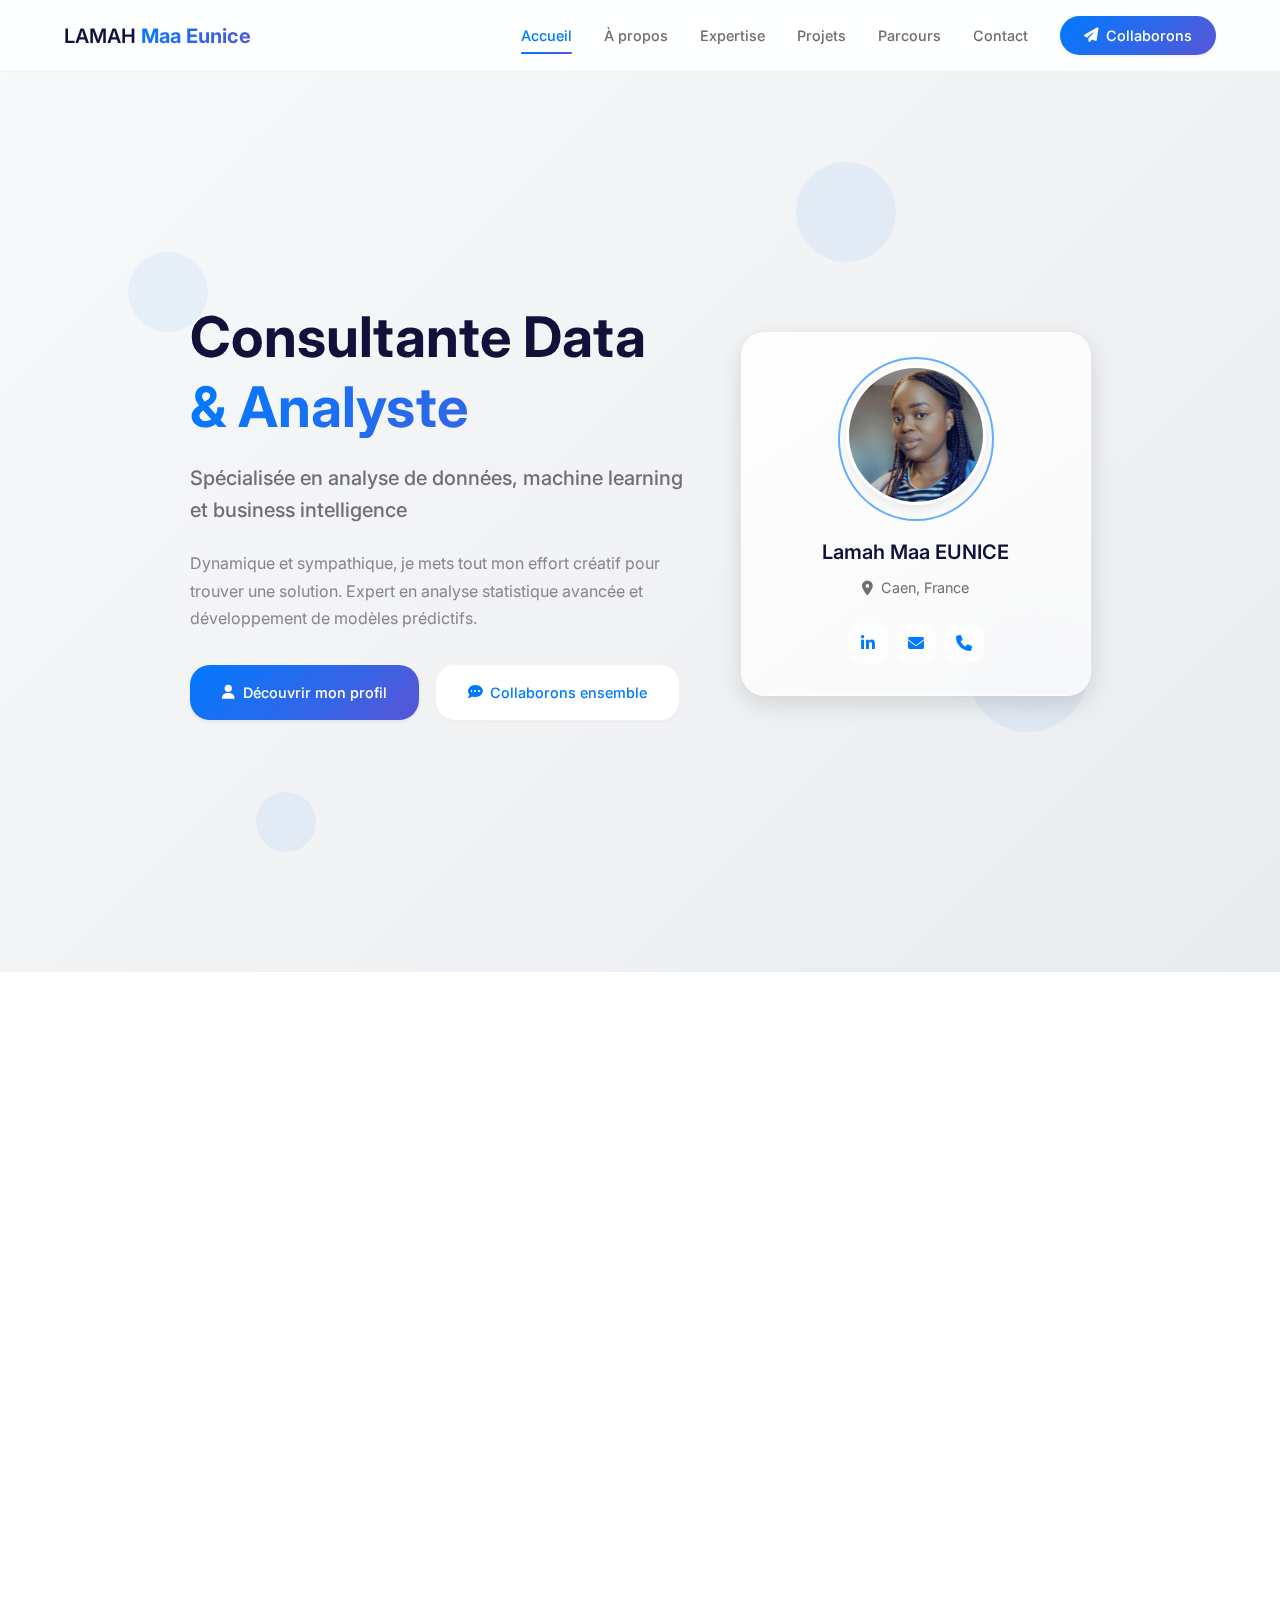
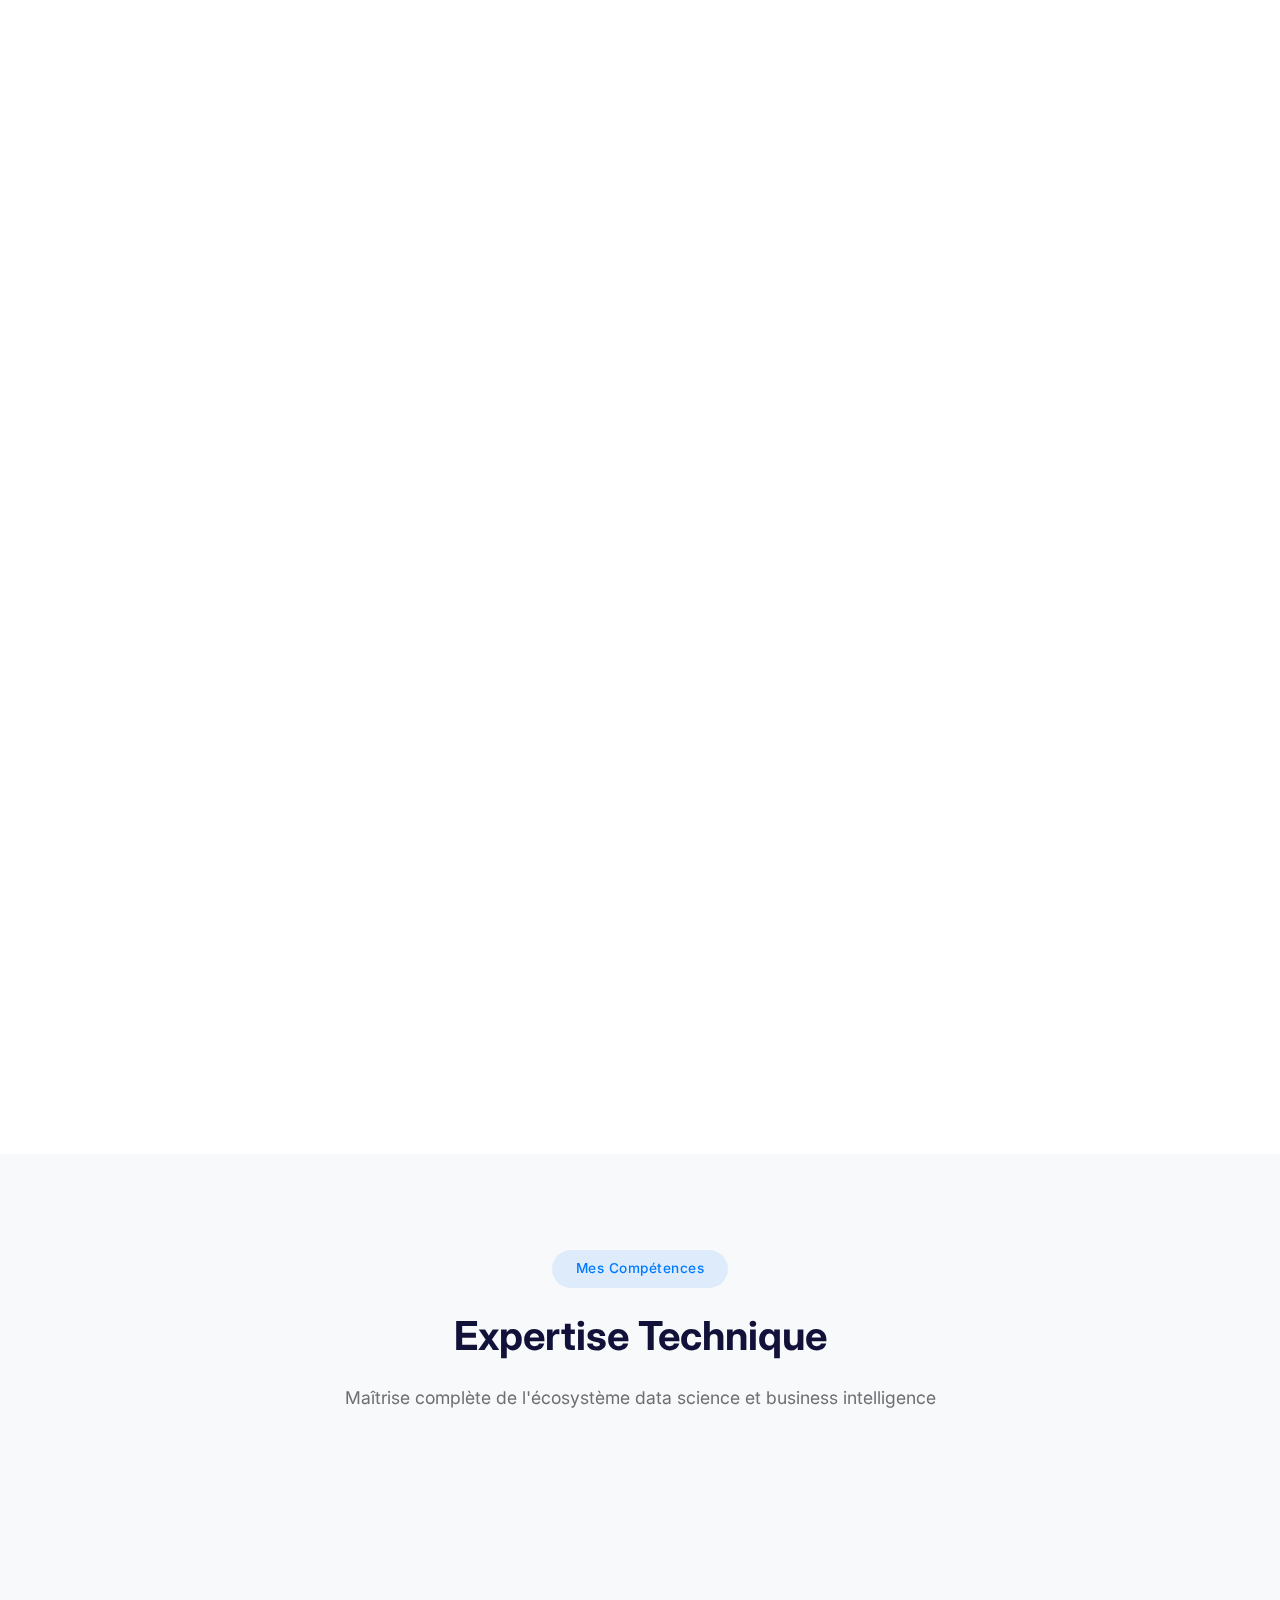
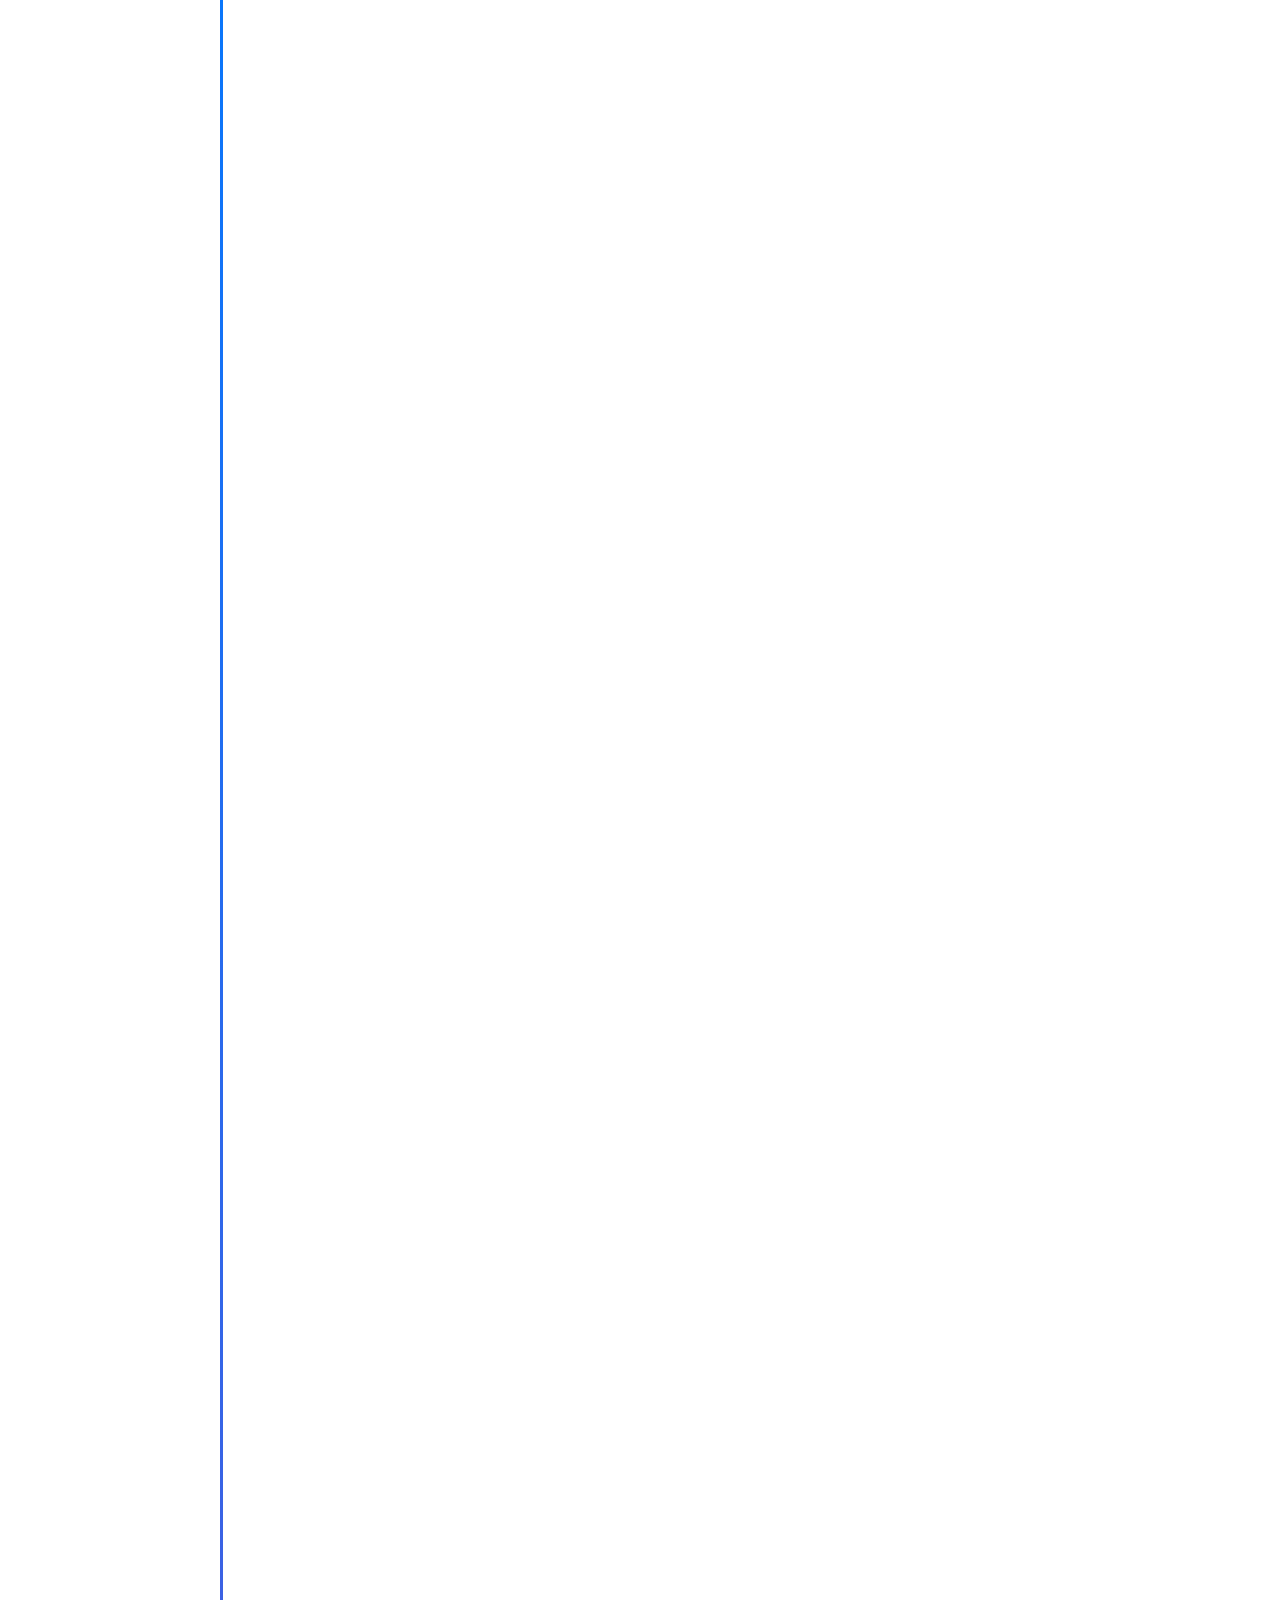
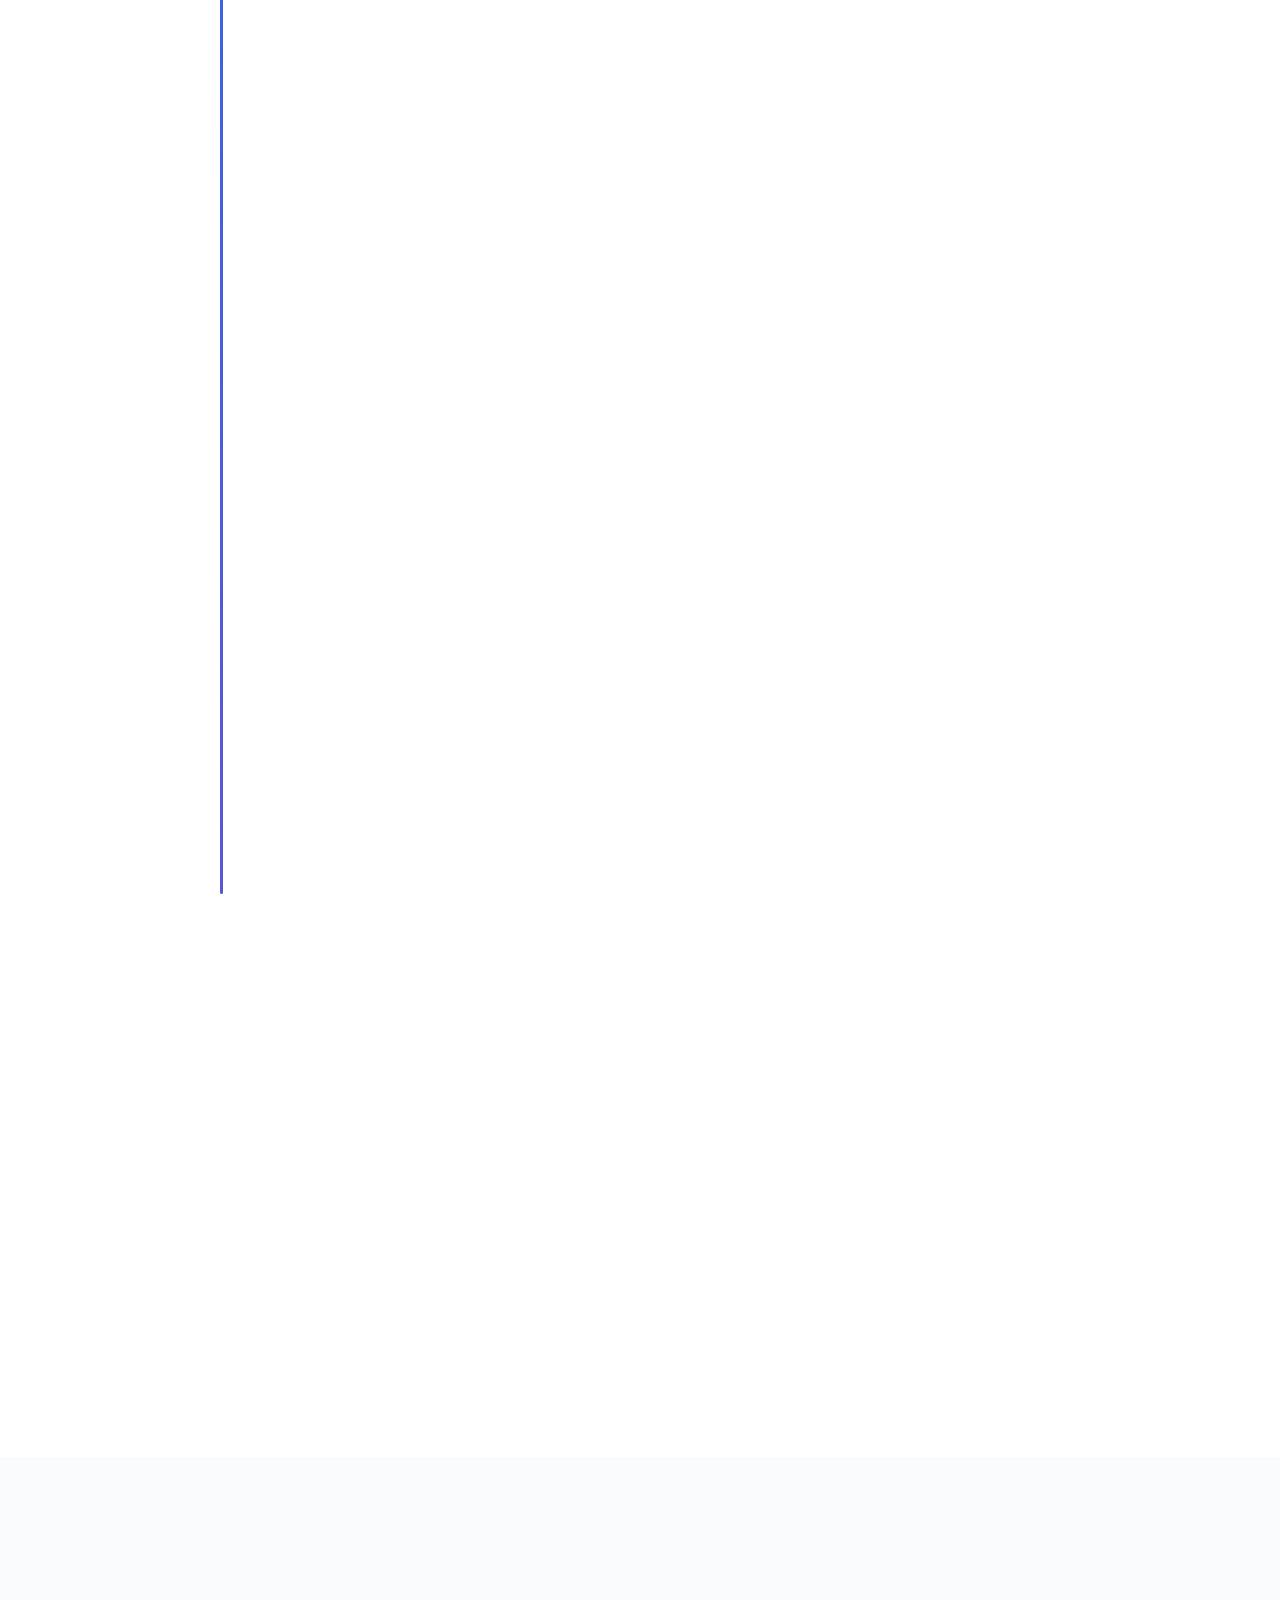
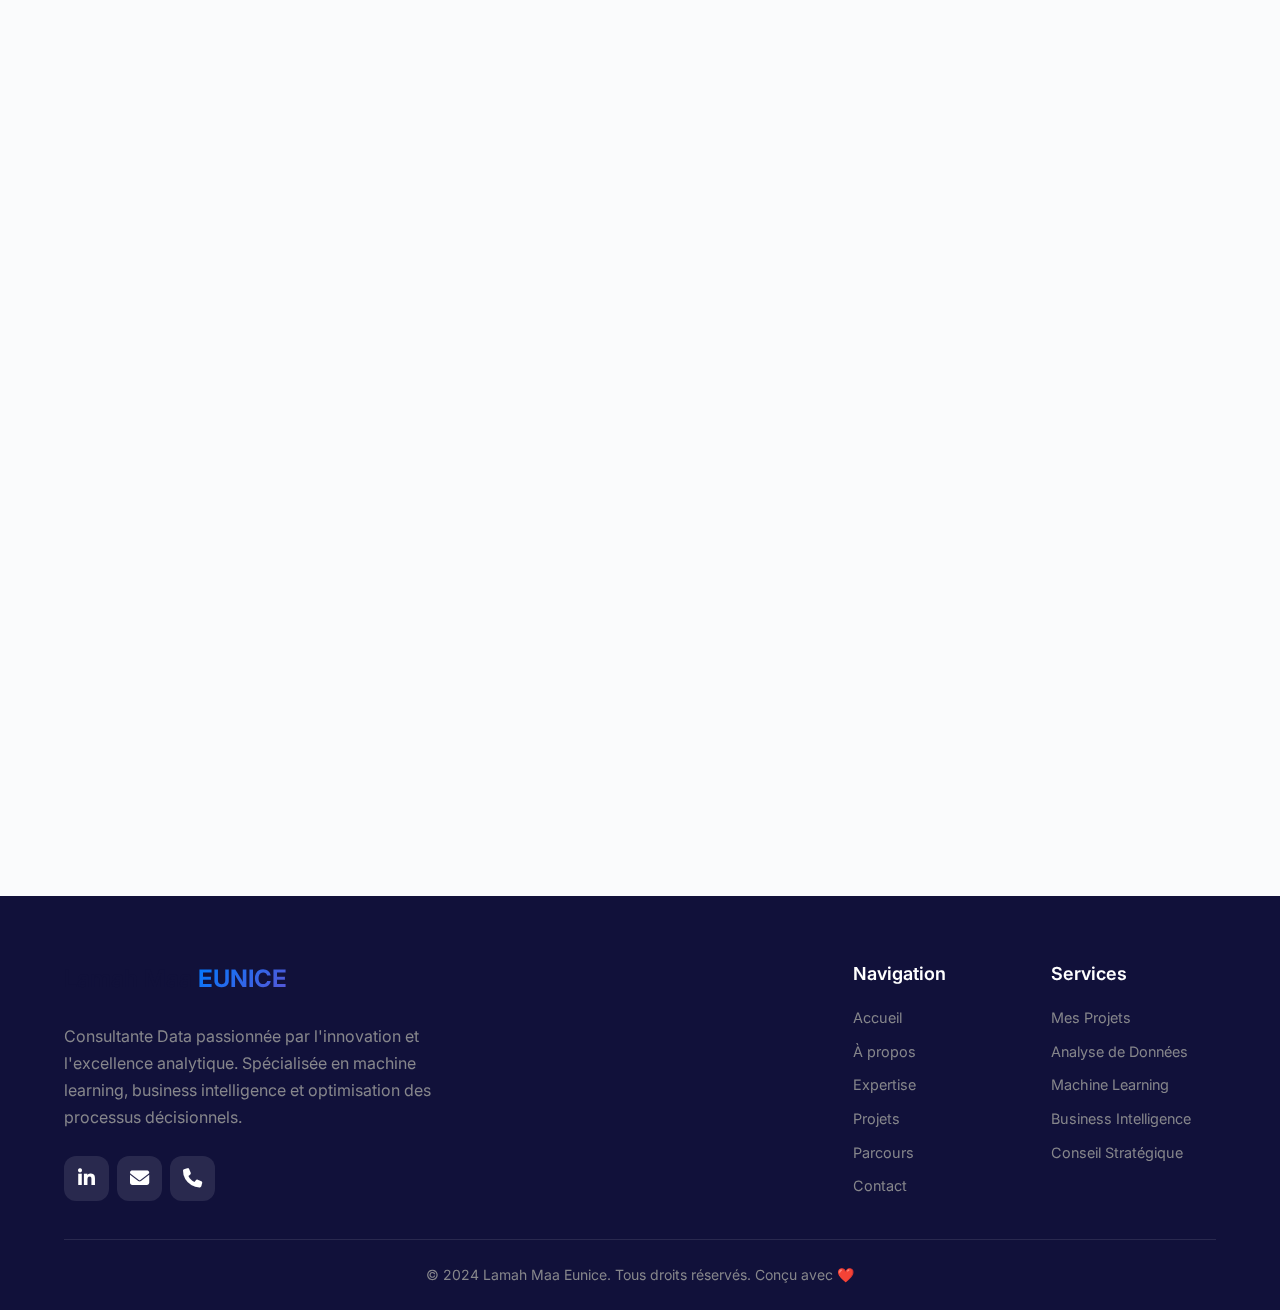
<file: index.html>
<!DOCTYPE html>
<html lang="fr">
<head>
    <meta charset="UTF-8">
    <meta name="viewport" content="width=device-width, initial-scale=1.0">
    <meta name="description" content="Portfolio de Lamah Maa Eunice - Consultante Data spécialisée en analyse de données et machine learning">
    <meta name="keywords" content="Data Science, Machine Learning, Visualisation, Python, R, SQL, Analytics, Portfolio">
    <meta name="author" content="Lamah Maa Eunice">
    
    <!-- Fonts & Icons -->
    <link rel="preconnect" href="https://fonts.googleapis.com">
    <link rel="preconnect" href="https://fonts.gstatic.com" crossorigin>
    <link href="https://fonts.googleapis.com/css2?family=Inter:wght@300;400;500;600;700&display=swap" rel="stylesheet">
    <link rel="stylesheet" href="https://cdnjs.cloudflare.com/ajax/libs/font-awesome/6.4.0/css/all.min.css">
    
    <!-- Stylesheets -->
    <link rel="stylesheet" href="styles.css">
    
    <title>Lamah Maa Eunice - Consultante Data & Analyste</title>
    <link rel="icon" type="image/x-icon" href="index1.jpg">
</head>

<body>
    <!-- Navigation -->
    <nav class="navbar" id="navbar">
        <div class="nav-container">
            <div class="nav-logo">
                <span class="logo-text">LAMAH</span>
                <span class="logo-accent">Maa Eunice</span>
            </div>
            
            <ul class="nav-menu" id="nav-menu">
                <li class="nav-item">
                    <a href="#home" class="nav-link active">Accueil</a>
                </li>
                <li class="nav-item">
                    <a href="#about" class="nav-link">À propos</a>
                </li>
                <li class="nav-item">
                    <a href="#expertise" class="nav-link">Expertise</a>
                </li>
                <li class="nav-item">
                    <a href="#portfolio" class="nav-link">Projets</a>
                </li>
                <li class="nav-item">
                    <a href="#parcours" class="nav-link">Parcours</a>
                </li>
                <li class="nav-item">
                    <a href="#contact" class="nav-link">Contact</a>
                </li>
                <li class="nav-item">
                    <a href="#contact" class="nav-link contact-btn">
                        <i class="fas fa-paper-plane"></i>
                        Collaborons
                    </a>
                </li>
            </ul>

            <div class="hamburger" id="hamburger">
                <span class="bar"></span>
                <span class="bar"></span>
                <span class="bar"></span>
            </div>
        </div>
    </nav>

    <!-- Hero Section - Mobile First -->
    <section id="home" class="hero">
        <div class="hero-background">
            <div class="floating-shapes">
                <div class="shape shape-1"></div>
                <div class="shape shape-2"></div>
                <div class="shape shape-3"></div>
                <div class="shape shape-4"></div>
            </div>
        </div>
        
        <div class="container">
            <div class="hero-content">
                <!-- Photo en premier (ordre 1 sur mobile) -->
                <div class="profile-card animate-fade-in">
                    <div class="profile-image">
                        <img src="index1.jpg" alt="Lamah Maa Eunice" loading="lazy">
                        <div class="profile-ring"></div>
                    </div>
                    <div class="profile-info">
                        <h3>Lamah Maa EUNICE</h3>
                        <p><i class="fas fa-map-marker-alt"></i> Caen, France</p>
                        <div class="social-links">
                            <a href="https://www.linkedin.com/in/eunicelamah" target="_blank" class="social-link" aria-label="LinkedIn">
                                <i class="fab fa-linkedin-in"></i>
                            </a>
                            <a href="mailto:lamaheunice@gmail.com" class="social-link" aria-label="Email">
                                <i class="fas fa-envelope"></i>
                            </a>
                            <a href="tel:+33753679442" class="social-link" aria-label="Téléphone">
                                <i class="fas fa-phone"></i>
                            </a>
                        </div>
                    </div>
                </div>

                <!-- Texte en deuxième (ordre 2 sur mobile) -->
                <div class="hero-text">
                    <h1 class="hero-title animate-slide-up">
                        <span class="title-line">Consultante Data</span>
                        <span class="title-highlight">& Analyste</span>
                    </h1>
                    
                    <p class="hero-subtitle animate-slide-up" style="animation-delay: 0.2s;">
                        Spécialisée en analyse de données, machine learning et business intelligence
                    </p>
                    
                    <p class="hero-description animate-slide-up" style="animation-delay: 0.4s;">
                        Dynamique et sympathique, je mets tout mon effort créatif pour trouver une solution. 
                        Expert en analyse statistique avancée et développement de modèles prédictifs.
                    </p>
                    
                    <div class="hero-cta animate-slide-up" style="animation-delay: 0.6s;">
                        <a href="#about" class="btn btn-primary">
                            <i class="fas fa-user"></i>
                            <span>Découvrir mon profil</span>
                        </a>
                        <a href="#contact" class="btn btn-secondary">
                            <i class="fas fa-comment-dots"></i>
                            <span>Collaborons ensemble</span>
                        </a>
                    </div>
                </div>
            </div>
        </div>
    </section>

    <!-- Section À propos -->
    <section id="about" class="about section">
        <div class="container">
            <div class="section-header scroll-animate">
                <span class="section-tag">Qui suis-je ?</span>
                <h2 class="section-title">À propos de moi</h2>
                <p class="section-subtitle">
                    Ma passion pour la data science et ma vision de l'analyse de données moderne
                </p>
            </div>
            
            <div class="about-content">
                <div class="about-text scroll-animate" data-delay="0">
                    <div class="about-intro">
                        <h3>Mon Approche</h3>
                        <p>
                            Passionnée par l'univers des données depuis mes études, je crois fermement que les données sont le nouvel or de notre époque. 
                            Mon approche combine rigueur scientifique et créativité pour transformer des informations complexes en insights actionnables 
                            qui guident les décisions stratégiques.
                        </p>
                    </div>

                    <div class="about-philosophy">
                        <h3>Ma Philosophie</h3>
                        <p>
                            <strong>L'innovation par la collaboration :</strong> Je considère chaque projet comme une opportunité d'apprentissage mutuel. 
                            Mon énergie positive et ma curiosité naturelle me permettent de créer un environnement propice à l'innovation, 
                            où les idées émergent naturellement de la synergie entre expertise technique et compréhension métier.
                        </p>
                    </div>





                    <div class="about-approach">
                        <h3>Ma vision</h3>
                        
                        <div class="about-quote scroll-animate" data-delay="200">
                            <blockquote>
                                <p>
                                    "Dans un monde où les données prolifèrent, ma mission est de révéler les patterns cachés 
                                    qui transforment l'information en intelligence stratégique. Chaque dataset raconte une histoire - 
                                    mon rôle est de la décoder et de la rendre accessible."
                                </p>
                                <cite>— Lamah Maa Eunice</cite>
                            </blockquote>
                        </div>
                        

                        
                        <div class="approach-list">
                            <div class="approach-item">
                                <div class="approach-icon">
                                    <i class="fas fa-lightbulb"></i>
                                </div>
                                <div class="approach-text">
                                    <h4>Créativité analytique</h4>
                                    <p>Transformer des données brutes en histoires captivantes et en solutions innovantes</p>
                                </div>
                            </div>
                            
                            <div class="approach-item">
                                <div class="approach-icon">
                                    <i class="fas fa-users"></i>
                                </div>
                                <div class="approach-text">
                                    <h4>Collaboration humaine</h4>
                                    <p>Créer des ponts entre les équipes techniques et métier pour des résultats optimaux</p>
                                </div>
                            </div>
                            
                            <div class="approach-item">
                                <div class="approach-icon">
                                    <i class="fas fa-target"></i>
                                </div>
                                <div class="approach-text">
                                    <h4>Impact mesurable</h4>
                                    <p>Développer des solutions concrètes qui génèrent une valeur ajoutée tangible</p>
                                </div>
                            </div>
                        </div>
                    </div>
                </div>

                <div class="about-highlights scroll-animate" data-delay="300">
                    <div class="highlight-card">
                        <div class="highlight-icon">
                            <i class="fas fa-chart-line"></i>
                        </div>







                        <h4>Expertise Technique</h4>
                        <p>
                            Maîtrise complète de l'écosystème data science : de Python et R pour l'analyse statistique 
                            à Power BI et Tableau pour la visualisation, en passant par les techniques de machine learning 
                            les plus avancées.
                        </p>
                    </div>

                    <div class="highlight-card">
                        <div class="highlight-icon">
                            <i class="fas fa-graduation-cap"></i>
                        </div>
                        <h4>Formation Solide</h4>
                        <p>
                            Master en Statistiques Appliquées et Analyse Décisionnelle, complété par une expérience 
                            pratique en recherche académique et en environnement bancaire hautement réglementé.
                        </p>
                    </div>

                    <div class="highlight-card">
                        <div class="highlight-icon">
                            <i class="fas fa-heart"></i>
                        </div>
                        <h4>Engagement Personnel</h4>
                        <p>
                            Mon engagement associatif et mon expérience de volontariat témoignent de ma capacité 
                            à m'investir pleinement dans les projets qui me tiennent à cœur et à créer un impact positif.
                        </p>
                    </div>
                </div>
            </div>
        </div>
    </section>

    <!-- Expertise Section -->
    <section id="expertise" class="expertise section">
        <div class="container">
            <div class="section-header">
                <span class="section-tag">Mes Compétences</span>
                <h2 class="section-title">Expertise Technique</h2>
                <p class="section-subtitle">
                    Maîtrise complète de l'écosystème data science et business intelligence
                </p>
            </div>
            
            <div class="expertise-grid">
                <div class="expertise-card scroll-animate" data-delay="0">
                    <div class="expertise-icon">
                        <i class="fas fa-code"></i>
                    </div>
                    <h3>Programmation & Analyse</h3>
                    <div class="expertise-skills">
                        <div class="skill-item">
                            <i class="fas fa-check"></i>
                            <span>Python (Pandas, NumPy, Scikit-learn)</span>
                        </div>
                        <div class="skill-item">
                            <i class="fas fa-check"></i>
                            <span>R (Statistiques & visualisation)</span>
                        </div>
                        <div class="skill-item">
                            <i class="fas fa-check"></i>
                            <span>SQL (requêtes complexes, jointures, ETL)</span>
                        </div>
                        <div class="skill-item">
                            <i class="fas fa-check"></i>
                            <span>SAS & Stata (économétrie appliquée)</span>
                        </div>
                        <div class="skill-item">
                            <i class="fas fa-check"></i>
                            <span>VBA, Jupyter & Google Colab</span>
                        </div>
                    </div>
                </div>

                <div class="expertise-card scroll-animate" data-delay="100">
                    <div class="expertise-icon">
                        <i class="fas fa-chart-bar"></i>
                    </div>
                    <h3>Visualisation & Reporting</h3>
                    <div class="expertise-skills">
                        <div class="skill-item">
                            <i class="fas fa-check"></i>
                            <span>Power BI & Looker Studio</span>
                        </div>
                        <div class="skill-item">
                            <i class="fas fa-check"></i>
                            <span>Tableau & SAP Business Objects</span>
                        </div>
                        <div class="skill-item">
                            <i class="fas fa-check"></i>
                            <span>Matplotlib, Seaborn</span>
                        </div>
                        <div class="skill-item">
                            <i class="fas fa-check"></i>
                            <span>Création de tableaux de bord interactifs</span>
                        </div>
                        <div class="skill-item">
                            <i class="fas fa-check"></i>
                            <span>Communication visuelle des données</span>
                        </div>
                    </div>
                </div>

                <div class="expertise-card scroll-animate" data-delay="200">
                    <div class="expertise-icon">
                        <i class="fas fa-brain"></i>
                    </div>
                    <h3>Modélisation & IA</h3>
                    <div class="expertise-skills">
                        <div class="skill-item">
                            <i class="fas fa-check"></i>
                            <span>Régressions, classification, clustering</span>
                        </div>
                        <div class="skill-item">
                            <i class="fas fa-check"></i>
                            <span>TensorFlow, Keras, Scikit-learn</span>
                        </div>
                        <div class="skill-item">
                            <i class="fas fa-check"></i>
                            <span>Évaluation de modèles & validation croisée</span>
                        </div>
                        <div class="skill-item">
                            <i class="fas fa-check"></i>
                            <span>Économétrie avancée</span>
                        </div>
                        <div class="skill-item">
                            <i class="fas fa-check"></i>
                            <span>Prévision et inférence</span>
                        </div>
                    </div>
                </div>

                <div class="expertise-card scroll-animate" data-delay="0">
                    <div class="expertise-icon">
                        <i class="fas fa-database"></i>
                    </div>
                    <h3>Big Data & Cloud</h3>
                    <div class="expertise-skills">
                        <div class="skill-item">
                            <i class="fas fa-check"></i>
                            <span>Apache Spark & Hadoop</span>
                        </div>
                        <div class="skill-item">
                            <i class="fas fa-check"></i>
                            <span>Google Cloud Platform</span>
                        </div>
                        <div class="skill-item">
                            <i class="fas fa-check"></i>
                            <span>BigQuery & Cloud Storage</span>
                        </div>
                        <div class="skill-item">
                            <i class="fas fa-check"></i>
                            <span>PostgreSQL, MySQL, Oracle</span>
                        </div>
                        <div class="skill-item">
                            <i class="fas fa-check"></i>
                            <span>Talend & STAMBIA (ETL)</span>
                        </div>
                    </div>
                </div>

                <div class="expertise-card scroll-animate" data-delay="100">
                    <div class="expertise-icon">
                        <i class="fas fa-map-marked-alt"></i>
                    </div>
                    <h3>Analyse Territoriale & SIG</h3>
                    <div class="expertise-skills">
                        <div class="skill-item">
                            <i class="fas fa-check"></i>
                            <span>QGIS & ArcGIS (analyses spatiales)</span>
                        </div>
                        <div class="skill-item">
                            <i class="fas fa-check"></i>
                            <span>Cartographie thématique avancée</span>
                        </div>
                        <div class="skill-item">
                            <i class="fas fa-check"></i>
                            <span>Géostatistiques & interpolation</span>
                        </div>
                        <div class="skill-item">
                            <i class="fas fa-check"></i>
                            <span>Analyse de réseaux spatiaux</span>
                        </div>
                        <div class="skill-item">
                            <i class="fas fa-check"></i>
                            <span>Webmapping & géovisualisation</span>
                        </div>
                    </div>
                </div>

                <div class="expertise-card scroll-animate" data-delay="200">
                    <div class="expertise-icon">
                        <i class="fas fa-chart-pie"></i>
                    </div>
                    <h3>Économie Appliquée & Économétrie</h3>
                    <div class="expertise-skills">
                        <div class="skill-item">
                            <i class="fas fa-check"></i>
                            <span>Économétrie des données de panel</span>
                        </div>
                        <div class="skill-item">
                            <i class="fas fa-check"></i>
                            <span>Modèles de séries temporelles</span>
                        </div>
                        <div class="skill-item">
                            <i class="fas fa-check"></i>
                            <span>Analyse d'impact & évaluation</span>
                        </div>
                        <div class="skill-item">
                            <i class="fas fa-check"></i>
                            <span>Économie expérimentale</span>
                        </div>
                        <div class="skill-item">
                            <i class="fas fa-check"></i>
                            <span>Recherche en économie publique</span>
                        </div>
                    </div>
                </div>
            </div>
        </div>
    </section>

    


    <!-- Portfolio Section -->
<section id="portfolio" class="portfolio section">
    <div class="container">
        <div class="section-header scroll-animate">
            <span class="section-tag">Mes Réalisations</span>
            <h2 class="section-title">Portfolio de Projets</h2>
            <p class="section-subtitle">
                Découvrez mes projets les plus significatifs en analyse de données et recherche
            </p>
        </div>
        
        <div class="portfolio-filters scroll-animate">
            <button class="filter-btn active" data-filter="all">Tous les projets</button>
            <button class="filter-btn" data-filter="finance">Finance</button>
            <button class="filter-btn" data-filter="research">Recherche</button>
            <button class="filter-btn" data-filter="analytics">Analytics</button>
        </div>
        
        <div class="portfolio-grid">
            <div class="portfolio-item scroll-animate" data-category="finance analytics" data-delay="0">
                <div class="project-image">
                    <img src="https://images.unsplash.com/photo-1551288049-bebda4e38f71?w=500&h=300&fit=crop" alt="Surveillance Risque Crédit" loading="lazy">
                    <div class="project-overlay">
                        <div class="project-info">
                            <h3>Surveillance Risque de Crédit</h3>
                            <p>Optimisation du dispositif de suivi des risques bancaires</p>
                            <div class="project-links">
                                <a href="#" class="project-link" aria-label="Voir le projet">
                                    <i class="fas fa-external-link-alt"></i>
                                </a>
                                <a href="#" class="project-link" aria-label="Code source">
                                    <i class="fab fa-github"></i>
                                </a>
                            </div>
                        </div>
                    </div>
                </div>
                <div class="project-content">
                    <div class="project-tags">
                        <span class="tag">SQL</span>
                        <span class="tag">SAS</span>
                        <span class="tag">MicroStrategy</span>
                        <span class="tag">Finance</span>
                    </div>
                    <h3>Système de Surveillance Risque de Crédit</h3>
                    <p>Développement d'un dispositif complet de surveillance et suivi du risque de crédit au Crédit Agricole Normandie avec modélisation statistique avancée et tableaux de bord interactifs.</p>
                </div>
            </div>
            
            <div class="portfolio-item scroll-animate" data-category="research" data-delay="100">
                <div class="project-image">
                    <img src="https://images.unsplash.com/photo-1460925895917-afdab827c52f?w=500&h=300&fit=crop" alt="Recherche Économie Circulaire" loading="lazy">
                    <div class="project-overlay">
                        <div class="project-info">
                            <h3>Recherche Académique</h3>
                            <p>Économie circulaire française - Publication scientifique</p>
                            <div class="project-links">
                                <a href="#" class="project-link" aria-label="Lire l'article">
                                    <i class="fas fa-file-pdf"></i>
                                </a>
                                <a href="#" class="project-link" aria-label="Données">
                                    <i class="fas fa-database"></i>
                                </a>
                            </div>
                        </div>
                    </div>
                </div>
                <div class="project-content">
                    <div class="project-tags">
                        <span class="tag">R</span>
                        <span class="tag">Machine Learning</span>
                        <span class="tag">Recherche</span>
                        <span class="tag">Publication</span>
                    </div>
                    <h3>Consumer's Roles in French Circular Economy</h3>
                    <p>Projet de recherche à Grenoble École de Management avec application de techniques de machine learning et publication d'un article scientifique sur l'économie circulaire.</p>
                </div>
            </div>
            
            <div class="portfolio-item scroll-animate" data-category="analytics" data-delay="200">
                <div class="project-image">
                    <img src="https://images.unsplash.com/photo-1551288049-bebda4e38f71?w=500&h=300&fit=crop" alt="Modèles Prédictifs" loading="lazy">
                    <div class="project-overlay">
                        <div class="project-info">
                            <h3>Modélisation Prédictive</h3>
                            <p>Développement de modèles statistiques avancés</p>
                            <div class="project-links">
                                <a href="#" class="project-link" aria-label="Dashboard">
                                    <i class="fas fa-chart-line"></i>
                                </a>
                                <a href="#" class="project-link" aria-label="Code Python">
                                    <i class="fab fa-python"></i>
                                </a>
                            </div>
                        </div>
                    </div>
                </div>
                <div class="project-content">
                    <div class="project-tags">
                        <span class="tag">Python</span>
                        <span class="tag">Statistiques</span>
                        <span class="tag">Prédiction</span>
                        <span class="tag">ML</span>
                    </div>
                    <h3>Modèles Prédictifs Avancés</h3>
                    <p>Développement de modèles statistiques et prédictifs pour l'optimisation des analyses et la prise de décision dans le secteur bancaire.</p>
                </div>
            </div>
            
            <div class="portfolio-item scroll-animate" data-category="analytics research" data-delay="0">
                <div class="project-image">
                    <img src="https://images.unsplash.com/photo-1516321318423-f06f85e504b3?w=500&h=300&fit=crop" alt="Analyse Données" loading="lazy">
                    <div class="project-overlay">
                        <div class="project-info">
                            <h3>Analyses Statistiques</h3>
                            <p>Recherche et développement analytique</p>
                            <div class="project-links">
                                <a href="#" class="project-link" aria-label="Visualisations">
                                    <i class="fas fa-chart-area"></i>
                                </a>
                                <a href="#" class="project-link" aria-label="Rapport">
                                    <i class="fas fa-file-alt"></i>
                                </a>
                            </div>
                        </div>
                    </div>
                </div>
                <div class="project-content">
                    <div class="project-tags">
                        <span class="tag">R</span>
                        <span class="tag">Statistiques</span>
                        <span class="tag">Analyse</span>
                        <span class="tag">Viz</span>
                    </div>
                    <h3>Analyses Statistiques Descriptives & Avancées</h3>
                    <p>Application de techniques statistiques avancées pour l'interprétation de données et identification de tendances significatives dans divers contextes de recherche.</p>
                </div>
            </div>

            <div class="portfolio-item scroll-animate" data-category="analytics" data-delay="100">
                <div class="project-image">
                    <img src="https://images.unsplash.com/photo-1543286386-713bdd548da4?w=500&h=300&fit=crop" alt="Dashboard BI" loading="lazy">
                    <div class="project-overlay">
                        <div class="project-info">
                            <h3>Tableaux de Bord BI</h3>
                            <p>Solutions de Business Intelligence interactives</p>
                            <div class="project-links">
                                <a href="#" class="project-link" aria-label="Demo live">
                                    <i class="fas fa-play"></i>
                                </a>
                                <a href="#" class="project-link" aria-label="Power BI">
                                    <i class="fas fa-chart-bar"></i>
                                </a>
                            </div>
                        </div>
                    </div>
                </div>
                <div class="project-content">
                    <div class="project-tags">
                        <span class="tag">Power BI</span>
                        <span class="tag">SQL</span>
                        <span class="tag">DAX</span>
                        <span class="tag">KPI</span>
                    </div>
                    <h3>Dashboards Interactifs & KPIs</h3>
                    <p>Création de tableaux de bord dynamiques pour le pilotage d'activité avec indicateurs de performance en temps réel et analyses prédictives.</p>
                </div>
            </div>

            <div class="portfolio-item scroll-animate" data-category="research analytics" data-delay="200">
                <div class="project-image">
                    <img src="https://images.unsplash.com/photo-1559757148-5c350d0d3c56?w=500&h=300&fit=crop" alt="Analyse Géospatiale" loading="lazy">
                    <div class="project-overlay">
                        <div class="project-info">
                            <h3>Analyse Géospatiale</h3>
                            <p>Cartographie et SIG pour l'analyse territoriale</p>
                            <div class="project-links">
                                <a href="#" class="project-link" aria-label="Carte interactive">
                                    <i class="fas fa-map"></i>
                                </a>
                                <a href="#" class="project-link" aria-label="Données QGIS">
                                    <i class="fas fa-globe"></i>
                                </a>
                            </div>
                        </div>
                    </div>
                </div>
                <div class="project-content">
                    <div class="project-tags">
                        <span class="tag">QGIS</span>
                        <span class="tag">Python</span>
                        <span class="tag">SIG</span>
                        <span class="tag">Cartographie</span>
                    </div>
                    <h3>Analyses Territoriales & Géostatistiques</h3>
                    <p>Développement d'analyses spatiales complexes avec cartographie thématique, interpolation géostatistique et modélisation de phénomènes territoriaux.</p>
                </div>
            </div>
        </div>
    </div>
</section>

    <!-- Parcours Section -->
    <section id="parcours" class="journey section">
        <div class="container">
            <div class="section-header scroll-animate">
                <span class="section-tag">Mon Histoire</span>
                <h2 class="section-title">Parcours Professionnel</h2>
                <p class="section-subtitle">
                    Une trajectoire construite autour de l'excellence analytique et de l'innovation data
                </p>
            </div>
            
            <div class="journey-container">
                <div class="journey-timeline">
                    <div class="timeline-track"></div>
                    
                    <div class="journey-item experience scroll-animate" data-delay="0">
                        <div class="journey-marker">
                            <i class="fas fa-briefcase"></i>
                        </div>
                        <div class="journey-content">
                            <div class="journey-header">
                                <div class="journey-date">Mars 2024 - Présent</div>
                                <div class="journey-type">Expérience Professionnelle</div>
                            </div>
                            <h3>Stagiaire Dataminer / Data Analyst</h3>
                            <h4>Crédit Agricole Normandie, Caen</h4>
                            <p>
                                Optimisation du dispositif de surveillance et de suivi du risque de crédit en utilisant SQL et SAS. 
                                Pilotage du service risque avec l'intégration de MicroStrategy pour le reporting et l'analyse. 
                                Modélisation statistique avancée et développement de modèles prédictifs. 
                                Production de reportings et tableaux de bord interactifs pour une meilleure visualisation des données. 
                                Analyse avancée des données pour identifier les tendances et anomalies pour des prises de décisions stratégiques.
                            </p>
                            <div class="journey-technologies">
                                <span class="tech-badge">SQL</span>
                                <span class="tech-badge">SAS</span>
                                <span class="tech-badge">MicroStrategy</span>
                                <span class="tech-badge">Modélisation</span>
                                <span class="tech-badge">Risk Management</span>
                            </div>
                        </div>
                    </div>

                    <div class="journey-item experience scroll-animate" data-delay="100">
                        <div class="journey-marker">
                            <i class="fas fa-chart-line"></i>
                        </div>
                        <div class="journey-content">
                            <div class="journey-header">
                                <div class="journey-date">Mai - Août 2023</div>
                                <div class="journey-type">Expérience Professionnelle</div>
                            </div>
                            <h3>Stagiaire Analyste de Données</h3>
                            <h4>Grenoble École de Management, Grenoble</h4>
                            <p>
                                Analyse de données et application de techniques de machine learning pour des projets de recherche. 
                                Utilisation de statistiques descriptives et avancées pour interpréter les données et identifier des tendances significatives avec R. 
                                Rédaction et publication d'un article scientifique basé sur les résultats obtenus : "Consumer's roles in French circular economy". 
                                Collaboration avec une équipe de chercheurs pour développer des modèles prédictifs (Régressions, classifications) et optimiser les analyses.
                            </p>
                            <div class="journey-technologies">
                                <span class="tech-badge">R</span>
                                <span class="tech-badge">Machine Learning</span>
                                <span class="tech-badge">Recherche</span>
                                <span class="tech-badge">Publication Scientifique</span>
                                <span class="tech-badge">Data Visualization</span>
                            </div>
                        </div>
                    </div>

                    <div class="journey-item education scroll-animate" data-delay="200">
                        <div class="journey-marker">
                            <i class="fas fa-graduation-cap"></i>
                        </div>
                        <div class="journey-content">
                            <div class="journey-header">
                                <div class="journey-date">2022 - 2024</div>
                                <div class="journey-type">Formation</div>
                            </div>
                            <h3>Master - Statistiques Appliquées et Analyse Décisionnelle</h3>
                            <h4>Université de Caen, France</h4>
                            <p>
                                Formation avancée en modélisation statistique, analyse de données et business intelligence. 
                                Maîtrise des outils de data science moderne et méthodologies de projets décisionnels orientés données. 
                                Développement d'une expertise solide en analyse prédictive et techniques de machine learning.
                                Spécialisation en économétrie appliquée et méthodes quantitatives pour la prise de décision.
                            </p>
                            <div class="journey-technologies">
                                <span class="tech-badge">Statistiques Avancées</span>
                                <span class="tech-badge">Data Science</span>
                                <span class="tech-badge">Business Intelligence</span>
                                <span class="tech-badge">Machine Learning</span>
                            </div>
                        </div>
                    </div>

                    <div class="journey-item education scroll-animate" data-delay="0">
                        <div class="journey-marker">
                            <i class="fas fa-university"></i>
                        </div>
                        <div class="journey-content">
                            <div class="journey-header">
                                <div class="journey-date">2021 - 2022</div>
                                <div class="journey-type">Formation</div>
                            </div>
                            <h3>Master 1 - Économie et Management Public</h3>
                            <h4>Université de Caen, France</h4>
                            <p>
                                Spécialisation en économie publique et management des organisations. 
                                Développement d'une compréhension approfondie des enjeux économiques et de gestion dans le secteur public. 
                                Formation aux méthodologies d'analyse économique et de pilotage stratégique.
                                Initiation aux outils statistiques et économétriques pour l'évaluation des politiques publiques.
                            </p>
                            <div class="journey-technologies">
                                <span class="tech-badge">Économie Publique</span>
                                <span class="tech-badge">Management</span>
                                <span class="tech-badge">Analyse Économique</span>
                                <span class="tech-badge">Politiques Publiques</span>
                            </div>
                        </div>
                    </div>

                    <div class="journey-item volunteer scroll-animate" data-delay="100">
                        <div class="journey-marker">
                            <i class="fas fa-heart"></i>
                        </div>
                        <div class="journey-content">
                            <div class="journey-header">
                                <div class="journey-date">Oct 2019 - Mai 2021</div>
                                <div class="journey-type">Engagement Associatif</div>
                            </div>
                            <h3>Volontaire en Service Civique</h3>
                            <h4>Association AFEV, Caen</h4>
                            <p>
                                Accompagnement scolaire personnalisé pour élèves en difficulté dans le cadre de la lutte contre les inégalités éducatives. 
                                Coordination avec enseignants et parents pour suivi des progrès et adaptation des méthodes pédagogiques. 
                                Animation d'ateliers de lecture pour encourager la lecture et développer les compétences linguistiques. 
                                Création et gestion de jeux éducatifs pour stimuler l'apprentissage et maintenir la motivation des élèves.
                            </p>
                            <div class="journey-technologies">
                                <span class="tech-badge">Pédagogie</span>
                                <span class="tech-badge">Coordination</span>
                                <span class="tech-badge">Animation</span>
                                <span class="tech-badge">Accompagnement</span>
                            </div>
                        </div>
                    </div>

                    <div class="journey-item education scroll-animate" data-delay="200">
                        <div class="journey-marker">
                            <i class="fas fa-graduation-cap"></i>
                        </div>
                        <div class="journey-content">
                            <div class="journey-header">
                                <div class="journey-date">2019 - 2021</div>
                                <div class="journey-type">Formation</div>
                            </div>
                            <h3>Licence - Économie et Gestion</h3>
                            <h4>UFR SEGGAT Caen</h4>
                            <p>
                                Formation fondamentale en économie et gestion d'entreprise avec une approche quantitative. 
                                Acquisition des bases théoriques et pratiques en analyse économique, gestion financière et méthodologies quantitatives.
                                Initiation aux outils statistiques et informatiques pour l'analyse des données économiques.
                                Développement des compétences analytiques et de la rigueur méthodologique.
                            </p>
                            <div class="journey-technologies">
                                <span class="tech-badge">Économie</span>
                                <span class="tech-badge">Gestion</span>
                                <span class="tech-badge">Méthodes Quantitatives</span>
                                <span class="tech-badge">Statistiques</span>
                            </div>
                        </div>
                    </div>
                </div>
            </div>
        </div>
    </section>

    <!-- Qualités Professionnelles Section (Discrète) -->
    <section id="qualities" class="qualities">
        <div class="container">
            <div class="qualities-container scroll-animate">
                <div class="qualities-intro">
                    <h3>Mes Atouts Professionnels</h3>
                    <p>Les soft skills qui font la différence dans mes missions data</p>
                </div>
                
                <div class="qualities-list">
                    <div class="quality-item scroll-animate" data-delay="0">
                        <div class="quality-icon">
                            <i class="fas fa-crosshairs"></i>
                        </div>
                        <div class="quality-content">
                            <h4>Précision</h4>
                            <p>Capacité d'analyse et de synthèse pour des résultats fiables</p>
                        </div>
                    </div>
                    
                    <div class="quality-item scroll-animate" data-delay="100">
                        <div class="quality-icon">
                            <i class="fas fa-search"></i>
                        </div>
                        <div class="quality-content">
                            <h4>Esprit Analytique</h4>
                            <p>Expertise en fouille et traitement avancé des données</p>
                        </div>
                    </div>
                    
                    <div class="quality-item scroll-animate" data-delay="200">
                        <div class="quality-icon">
                            <i class="fas fa-cogs"></i>
                        </div>
                        <div class="quality-content">
                            <h4>Technicité</h4>
                            <p>Maîtrise des outils d'analyse et de reporting moderne</p>
                        </div>
                    </div>
                    
                    <div class="quality-item scroll-animate" data-delay="300">
                        <div class="quality-icon">
                            <i class="fas fa-comments"></i>
                        </div>
                        <div class="quality-content">
                            <h4>Communication</h4>
                            <p>Présentation claire et accessible des insights complexes</p>
                        </div>
                    </div>
                </div>
            </div>
        </div>
    </section>

    <!-- Contact Section -->
    <section id="contact" class="contact section">
        <div class="container">
            <div class="section-header scroll-animate">
                <span class="section-tag">Restons en Contact</span>
                <h2 class="section-title">Collaborons Ensemble</h2>
                <p class="section-subtitle">
                    Prête à transformer vos données en insights précieux ? Discutons de votre projet !
                </p>
            </div>
            
            <div class="contact-content">
                <div class="contact-card scroll-animate" data-delay="0">
                    <h3>Informations de Contact</h3>
                    
                    <div class="contact-methods">
                        <div class="contact-method">
                            <div class="method-icon">
                                <i class="fas fa-envelope"></i>
                            </div>
                            <div class="method-info">
                                <h4>Email</h4>
                                <a href="mailto:lamaheunice@gmail.com">lamaheunice@gmail.com</a>
                            </div>
                        </div>
                        
                        <div class="contact-method">
                            <div class="method-icon">
                                <i class="fas fa-phone"></i>
                            </div>
                            <div class="method-info">
                                <h4>Téléphone</h4>
                                <a href="tel:+33753679442">+33 7 53 67 94 42</a>
                            </div>
                        </div>
                        
                        <div class="contact-method">
                            <div class="method-icon">
                                <i class="fab fa-linkedin-in"></i>
                            </div>
                            <div class="method-info">
                                <h4>LinkedIn</h4>
                                <a href="https://www.linkedin.com/in/eunicelamah" target="_blank">linkedin.com/in/eunicelamah</a>
                            </div>
                        </div>
                        
                        <div class="contact-method">
                            <div class="method-icon">
                                <i class="fas fa-map-marker-alt"></i>
                            </div>
                            <div class="method-info">
                                <h4>Localisation</h4>
                                <span>Caen, France (Mobilité France)</span>
                            </div>
                        </div>

                        <div class="contact-method">
                            <div class="method-icon">
                                <i class="fas fa-car"></i>
                            </div>
                            <div class="method-info">
                                <h4>Transport</h4>
                                <span>Permis de conduire + véhicule</span>
                            </div>
                        </div>
                    </div>
                </div>
                
                <div class="streamlit-form scroll-animate" data-delay="200">
                    <h3>Formulaire de Contact</h3>
                    
                    <div class="streamlit-preview">
                        <div class="streamlit-icon">
                            <i class="fas fa-paper-plane"></i>
                        </div>
                        <h4>Contactez-moi directement</h4>
                        <p>Utilisez ce formulaire interactif pour me faire part de vos besoins en analyse de données ou pour discuter d'une collaboration.</p>
                    </div>

                    <a href="https://contact-form-lamah.streamlit.app/" target="_blank" class="streamlit-btn">
                        <i class="fas fa-external-link-alt"></i>
                        <span>Ouvrir le formulaire</span>
                    </a>

                    <div class="form-note">
                        <i class="fas fa-shield-alt"></i>
                        <span>Formulaire sécurisé hébergé sur Streamlit</span>
                    </div>
                </div>
            </div>
        </div>
    </section>

    <!-- Footer -->
    <footer class="footer">
        <div class="container">
            <div class="footer-content">
                <div class="footer-brand">
                    <div class="footer-logo">
                        <span class="logo-text">Lamah Maa</span>
                        <span class="logo-accent">EUNICE</span>
                    </div>
                    <p>
                        Consultante Data passionnée par l'innovation et l'excellence analytique. 
                        Spécialisée en machine learning, business intelligence et optimisation des processus décisionnels.
                    </p>
                    
                    <div class="footer-social">
                        <a href="https://www.linkedin.com/in/eunicelamah" target="_blank" class="social-link" aria-label="LinkedIn">
                            <i class="fab fa-linkedin-in"></i>
                        </a>
                        <a href="mailto:lamaheunice@gmail.com" class="social-link" aria-label="Email">
                            <i class="fas fa-envelope"></i>
                        </a>
                        <a href="tel:+33753679442" class="social-link" aria-label="Téléphone">
                            <i class="fas fa-phone"></i>
                        </a>
                    </div>
                </div>
                
                <div class="footer-links">
                    <div class="footer-section">
                        <h4>Navigation</h4>
                        <ul>
                            <li><a href="#home">Accueil</a></li>
                            <li><a href="#about">À propos</a></li>
                            <li><a href="#expertise">Expertise</a></li>
                            <li><a href="#portfolio">Projets</a></li>
                            <li><a href="#parcours">Parcours</a></li>
                            <li><a href="#contact">Contact</a></li>
                        </ul>
                    </div>
                    
                    <div class="footer-section">
                        <h4>Services</h4>
                        <ul>
                            <li><a href="#portfolio">Mes Projets</a></li>
                            <li><a href="#expertise">Analyse de Données</a></li>
                            <li><a href="#expertise">Machine Learning</a></li>
                            <li><a href="#expertise">Business Intelligence</a></li>
                            <li><a href="#contact">Conseil Stratégique</a></li>
                        </ul>
                    </div>
                </div>
            </div>
            
            <div class="footer-bottom">
                <p>&copy; 2024 Lamah Maa Eunice. Tous droits réservés. Conçu avec <span class="heart">❤️</span></p>
            </div>
        </div>
    </footer>

    <!-- JavaScript -->
    <script src="scripts.js"></script>
</body>
</html>
</file>
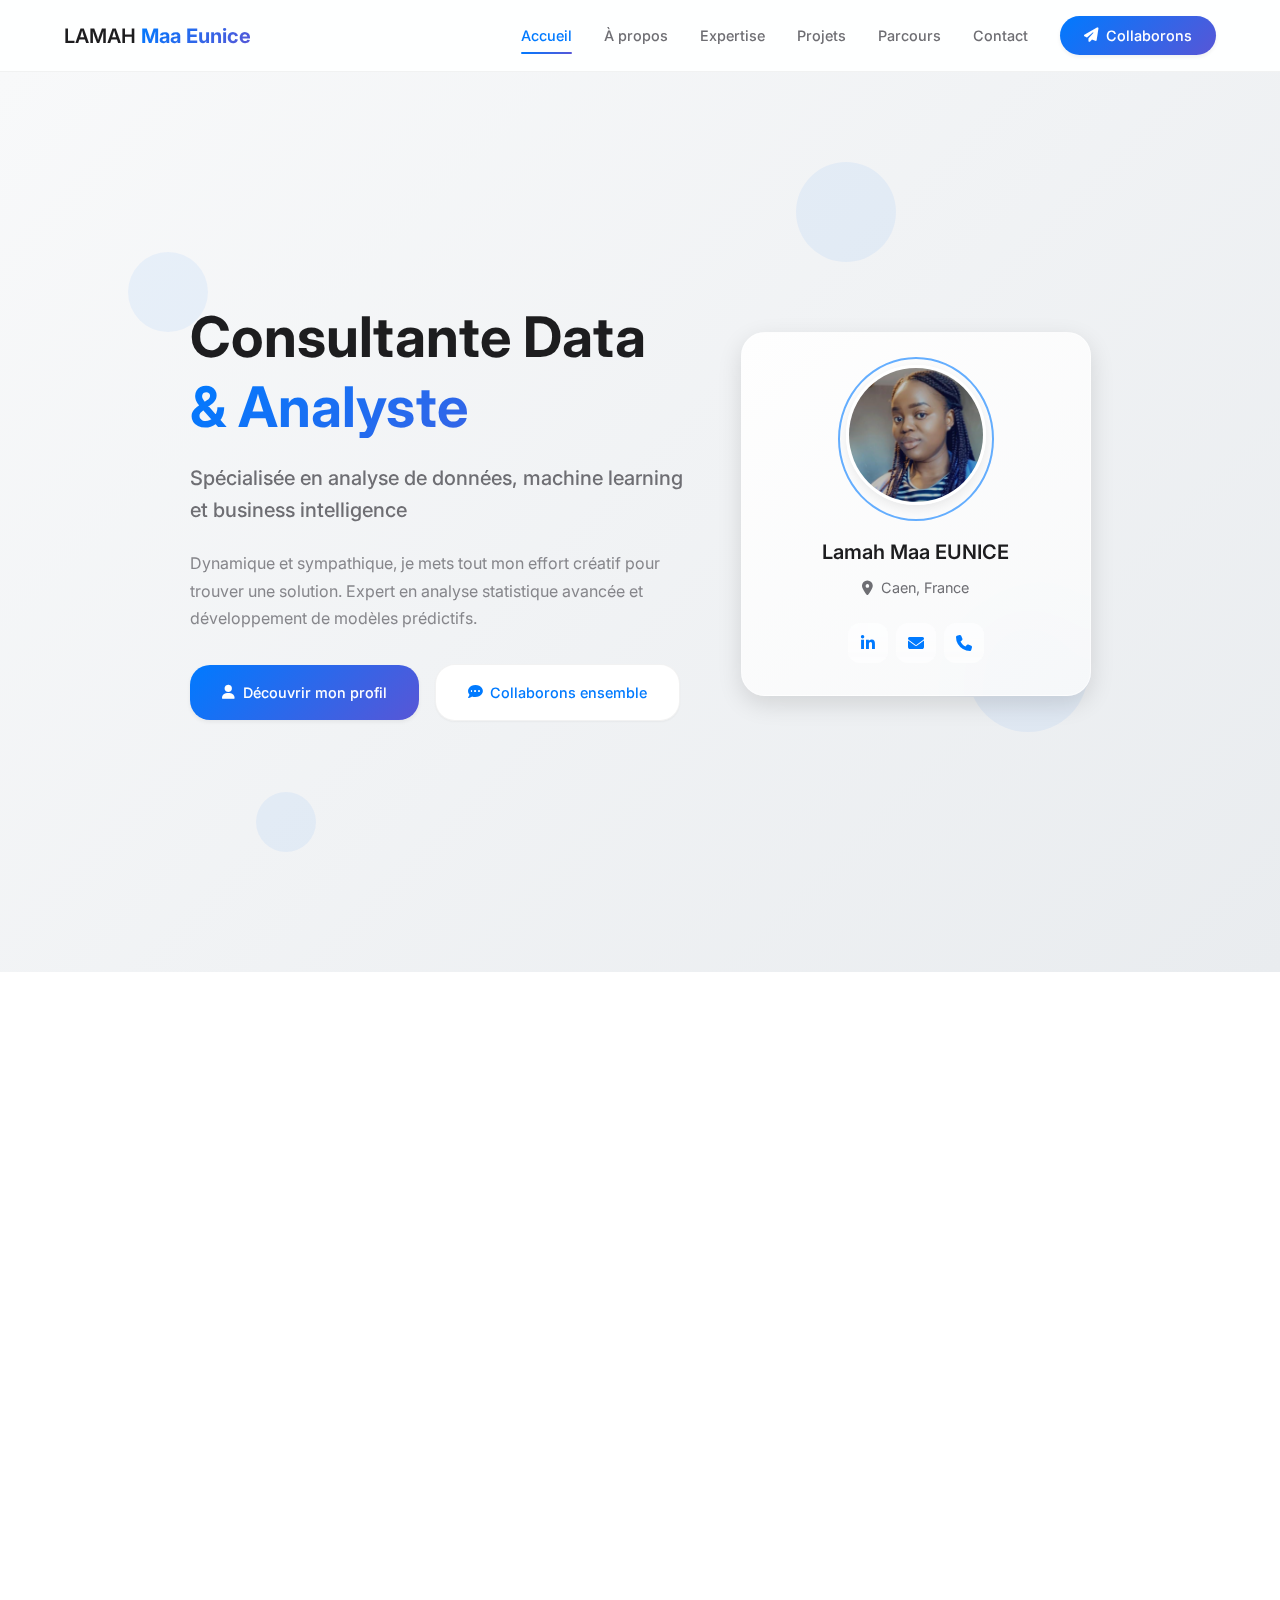
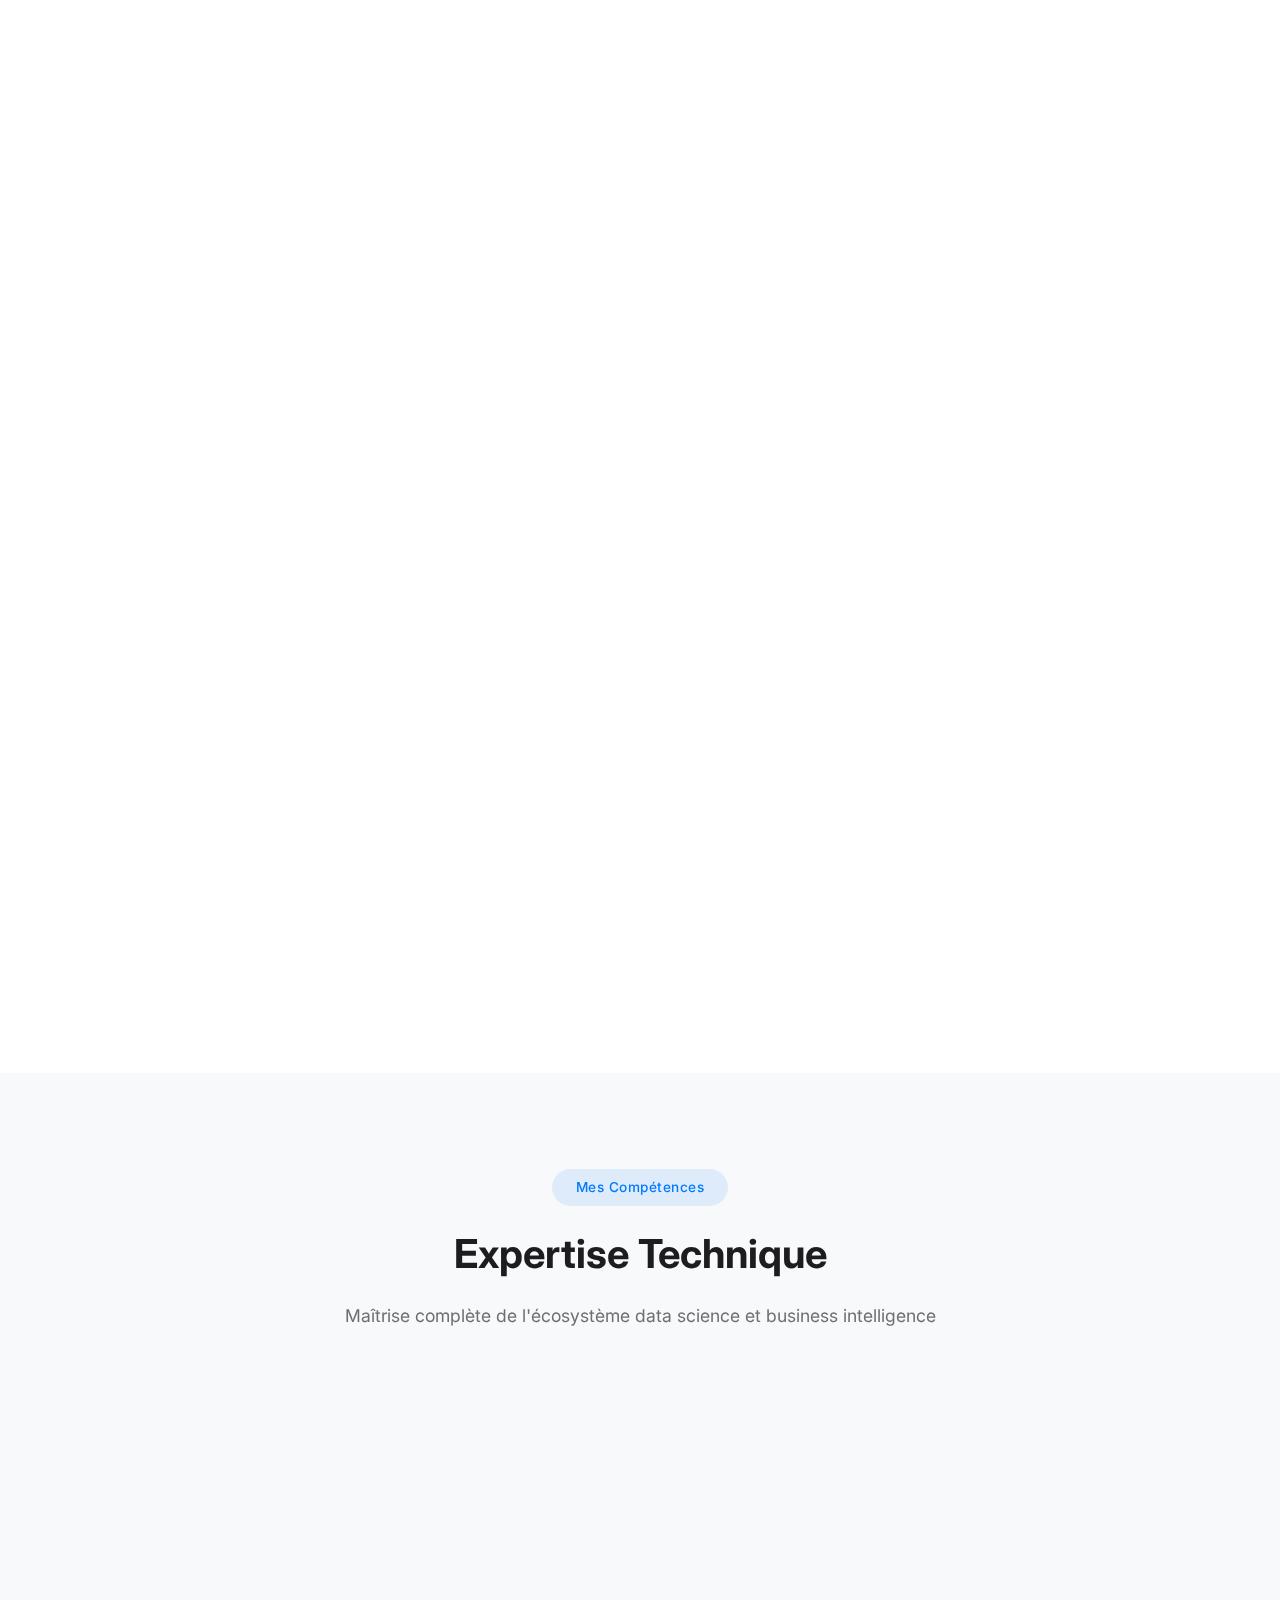
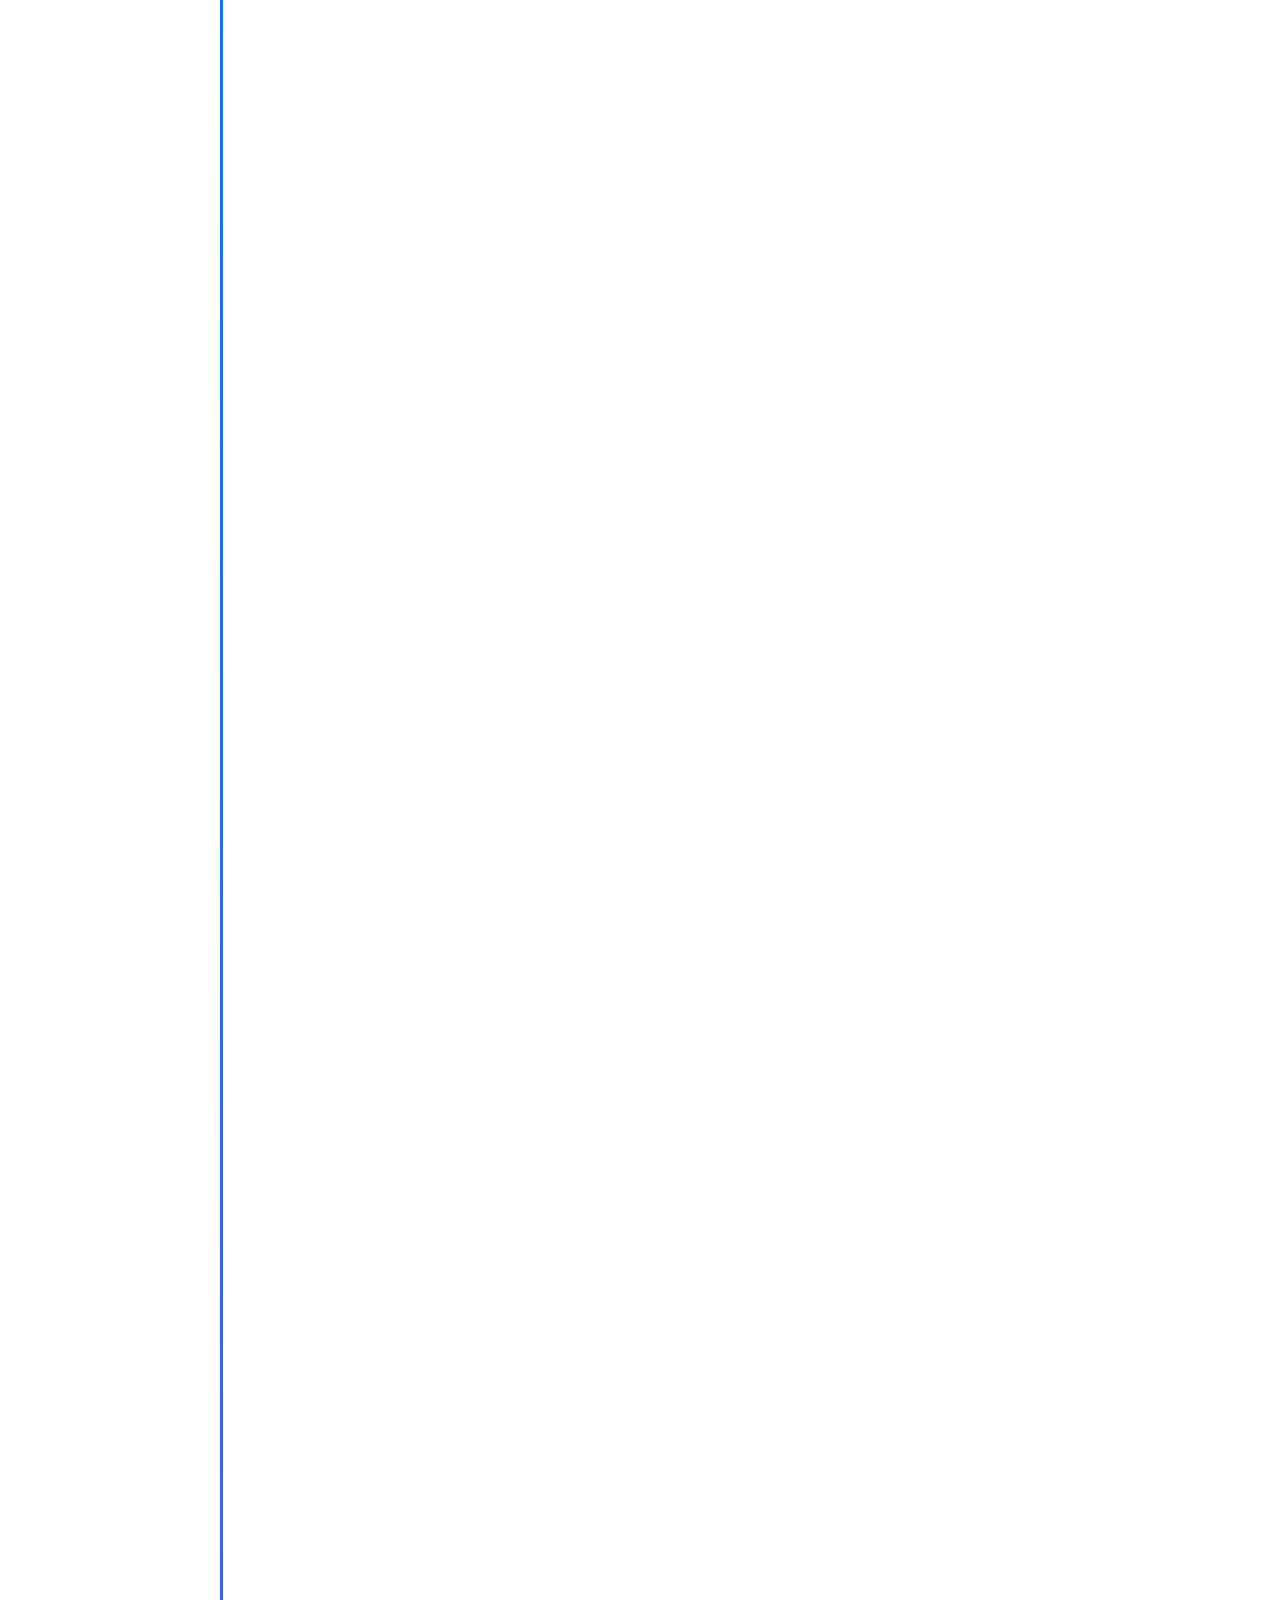
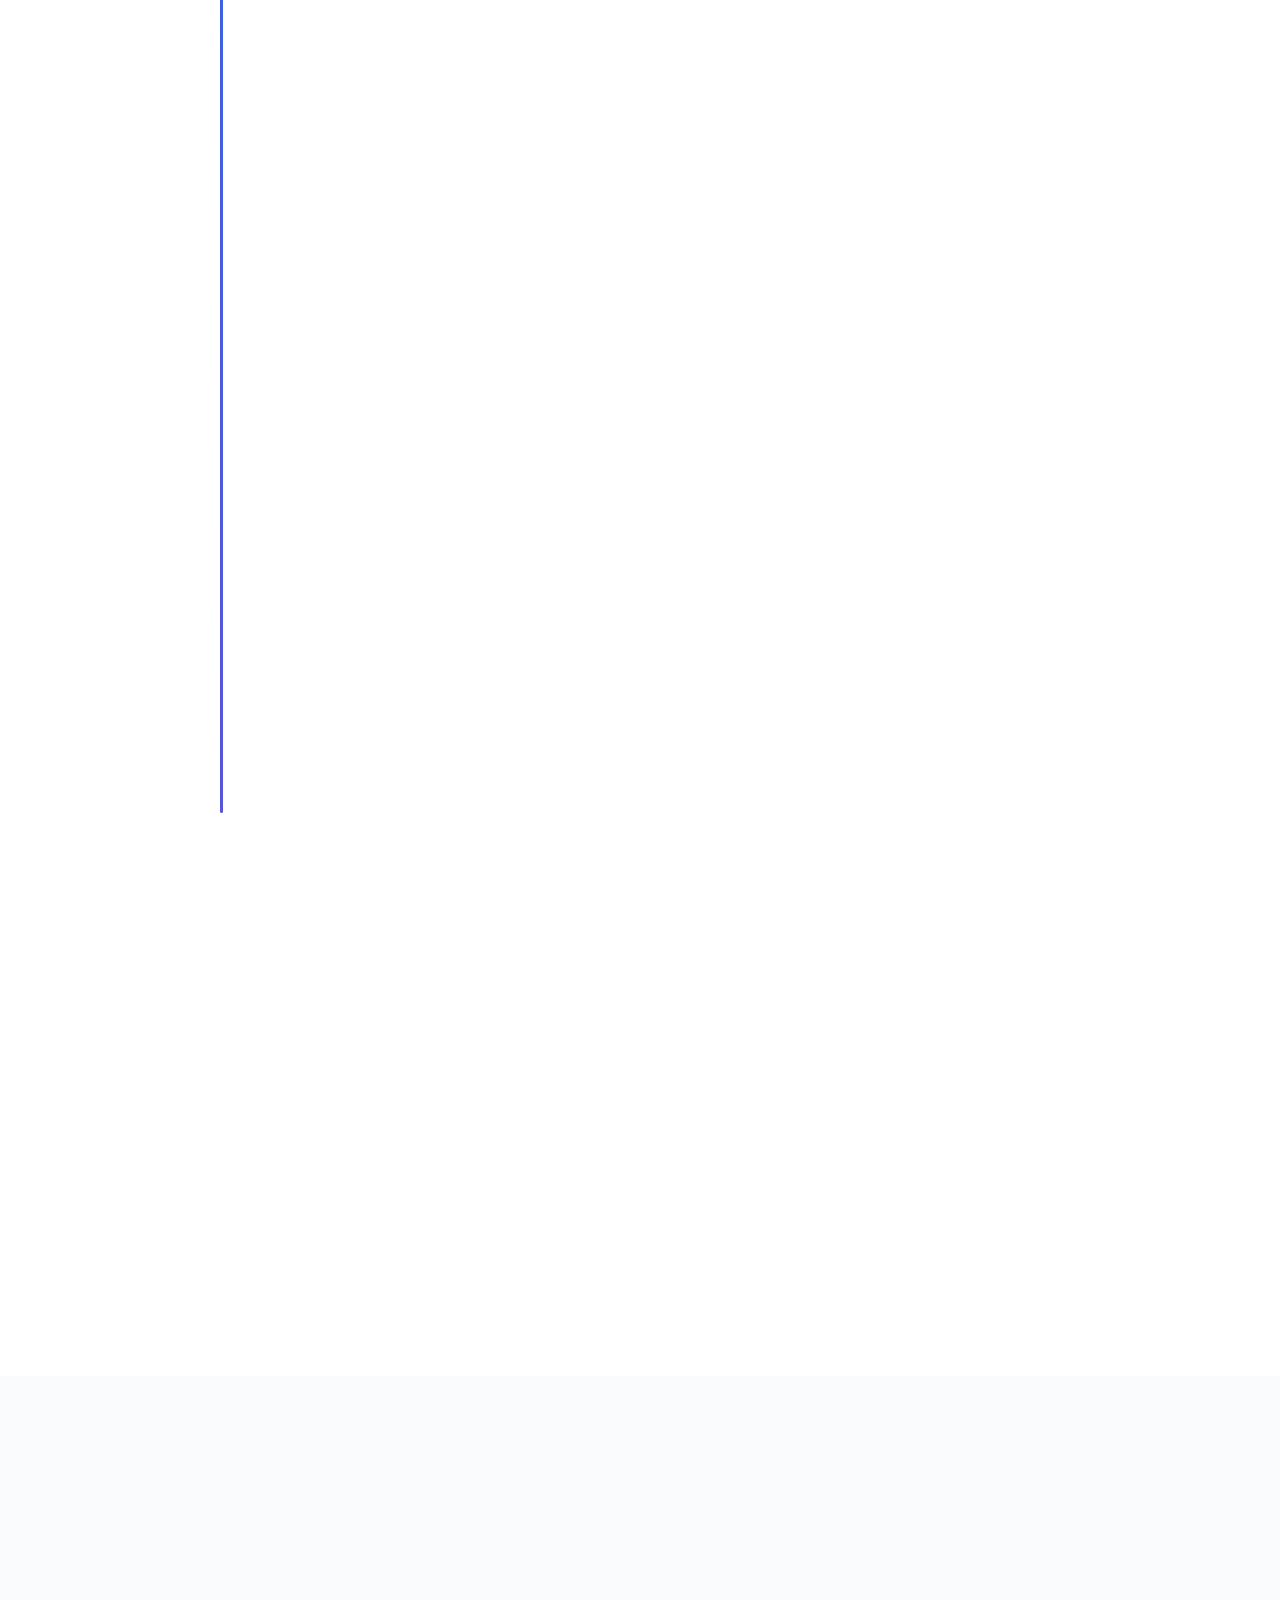
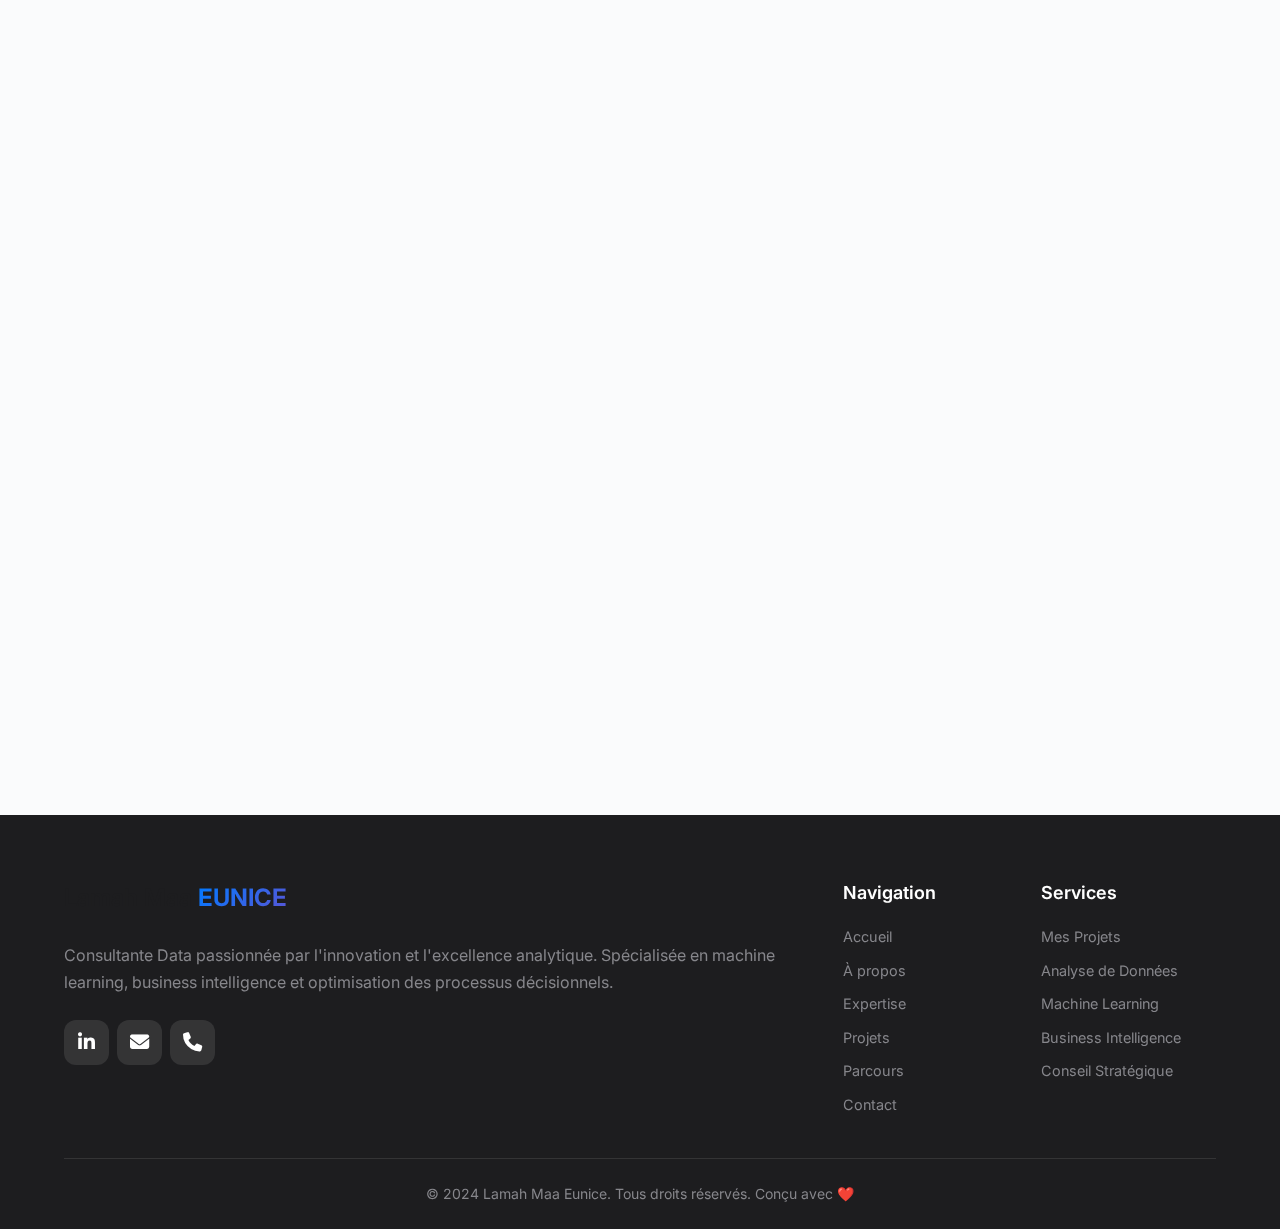
<file: test/index.html>
<!DOCTYPE html>
<html lang="fr">
<head>
    <meta charset="UTF-8">
    <meta name="viewport" content="width=device-width, initial-scale=1.0">
    <meta name="description" content="Portfolio de Lamah Maa Eunice - Consultante Data spécialisée en analyse de données et machine learning">
    <meta name="keywords" content="Data Science, Machine Learning, Visualisation, Python, R, SQL, Analytics, Portfolio">
    <meta name="author" content="Lamah Maa Eunice">
    
    <!-- Fonts & Icons -->
    <link rel="preconnect" href="https://fonts.googleapis.com">
    <link rel="preconnect" href="https://fonts.gstatic.com" crossorigin>
    <link href="https://fonts.googleapis.com/css2?family=Inter:wght@300;400;500;600;700&display=swap" rel="stylesheet">
    <link rel="stylesheet" href="https://cdnjs.cloudflare.com/ajax/libs/font-awesome/6.4.0/css/all.min.css">
    
    <!-- Stylesheets -->
    <link rel="stylesheet" href="styles.css">
    
    <title>Lamah Maa Eunice - Consultante Data & Analyste</title>
    <link rel="icon" type="image/x-icon" href="index1.jpg">
</head>

<body>
    <!-- Navigation -->
    <nav class="navbar" id="navbar">
        <div class="nav-container">
            <div class="nav-logo">
                <span class="logo-text">LAMAH</span>
                <span class="logo-accent">Maa Eunice</span>
            </div>
            
            <ul class="nav-menu" id="nav-menu">
                <li class="nav-item">
                    <a href="#home" class="nav-link active">Accueil</a>
                </li>
                <li class="nav-item">
                    <a href="#about" class="nav-link">À propos</a>
                </li>
                <li class="nav-item">
                    <a href="#expertise" class="nav-link">Expertise</a>
                </li>
                <li class="nav-item">
                    <a href="#portfolio" class="nav-link">Projets</a>
                </li>
                <li class="nav-item">
                    <a href="#parcours" class="nav-link">Parcours</a>
                </li>
                <li class="nav-item">
                    <a href="#contact" class="nav-link">Contact</a>
                </li>
                <li class="nav-item">
                    <a href="#contact" class="nav-link contact-btn">
                        <i class="fas fa-paper-plane"></i>
                        Collaborons
                    </a>
                </li>
            </ul>

            <div class="hamburger" id="hamburger">
                <span class="bar"></span>
                <span class="bar"></span>
                <span class="bar"></span>
            </div>
        </div>
    </nav>

    <!-- Hero Section - Mobile First -->
    <section id="home" class="hero">
        <div class="hero-background">
            <div class="floating-shapes">
                <div class="shape shape-1"></div>
                <div class="shape shape-2"></div>
                <div class="shape shape-3"></div>
                <div class="shape shape-4"></div>
            </div>
        </div>
        
        <div class="container">
            <div class="hero-content">
                <!-- Photo en premier (ordre 1 sur mobile) -->
                <div class="profile-card animate-fade-in">
                    <div class="profile-image">
                        <img src="index1.jpg" alt="Lamah Maa Eunice" loading="lazy">
                        <div class="profile-ring"></div>
                    </div>
                    <div class="profile-info">
                        <h3>Lamah Maa EUNICE</h3>
                        <p><i class="fas fa-map-marker-alt"></i> Caen, France</p>
                        <div class="social-links">
                            <a href="https://www.linkedin.com/in/eunicelamah" target="_blank" class="social-link" aria-label="LinkedIn">
                                <i class="fab fa-linkedin-in"></i>
                            </a>
                            <a href="mailto:lamaheunice@gmail.com" class="social-link" aria-label="Email">
                                <i class="fas fa-envelope"></i>
                            </a>
                            <a href="tel:+33753679442" class="social-link" aria-label="Téléphone">
                                <i class="fas fa-phone"></i>
                            </a>
                        </div>
                    </div>
                </div>

                <!-- Texte en deuxième (ordre 2 sur mobile) -->
                <div class="hero-text">
                    <h1 class="hero-title animate-slide-up">
                        <span class="title-line">Consultante Data</span>
                        <span class="title-highlight">& Analyste</span>
                    </h1>
                    
                    <p class="hero-subtitle animate-slide-up" style="animation-delay: 0.2s;">
                        Spécialisée en analyse de données, machine learning et business intelligence
                    </p>
                    
                    <p class="hero-description animate-slide-up" style="animation-delay: 0.4s;">
                        Dynamique et sympathique, je mets tout mon effort créatif pour trouver une solution. 
                        Expert en analyse statistique avancée et développement de modèles prédictifs.
                    </p>
                    
                    <div class="hero-cta animate-slide-up" style="animation-delay: 0.6s;">
                        <a href="#about" class="btn btn-primary">
                            <i class="fas fa-user"></i>
                            <span>Découvrir mon profil</span>
                        </a>
                        <a href="#contact" class="btn btn-secondary">
                            <i class="fas fa-comment-dots"></i>
                            <span>Collaborons ensemble</span>
                        </a>
                    </div>
                </div>
            </div>
        </div>
    </section>


    <!-- Section À propos -->



    
    <section id="about" class="about section">
        <div class="container">
            <div class="section-header scroll-animate">
                <span class="section-tag">Qui suis-je ?</span>
                <h2 class="section-title">À propos de moi</h2>
                <p class="section-subtitle">
                    Ma passion pour la data science et ma vision de l'analyse de données moderne
                </p>
            </div>
            
            <div class="about-content">
                <div class="about-text scroll-animate" data-delay="0">
                    <div class="about-intro">
                        <h3>Mon Approche</h3>
                        <p>
                            Passionnée par l'univers des données depuis mes études, je crois fermement que les données sont le nouvel or de notre époque. 
                            Mon approche combine rigueur scientifique et créativité pour transformer des informations complexes en insights actionnables 
                            qui guident les décisions stratégiques.
                        </p>
                    </div>

                    <div class="about-philosophy">
                        <h3>Ma Philosophie</h3>
                        <p>
                            <strong>L'innovation par la collaboration :</strong> Je considère chaque projet comme une opportunité d'apprentissage mutuel. 
                            Mon énergie positive et ma curiosité naturelle me permettent de créer un environnement propice à l'innovation, 
                            où les idées émergent naturellement de la synergie entre expertise technique et compréhension métier.
                        </p>
                    </div>





                    <div class="about-approach">
                        <h3>Ma vision</h3>
                        
                        <div class="about-quote scroll-animate" data-delay="200">
                            <blockquote>
                                <p>
                                    "Dans un monde où les données prolifèrent, ma mission est de révéler les patterns cachés 
                                    qui transforment l'information en intelligence stratégique. Chaque dataset raconte une histoire - 
                                    mon rôle est de la décoder et de la rendre accessible."
                                </p>
                                <cite>— Lamah Maa Eunice</cite>
                            </blockquote>
                        </div>
                        

                        
                        <div class="approach-list">
                            <div class="approach-item">
                                <div class="approach-icon">
                                    <i class="fas fa-lightbulb"></i>
                                </div>
                                <div class="approach-text">
                                    <h4>Créativité analytique</h4>
                                    <p>Transformer des données brutes en histoires captivantes et en solutions innovantes</p>
                                </div>
                            </div>
                            
                            <div class="approach-item">
                                <div class="approach-icon">
                                    <i class="fas fa-users"></i>
                                </div>
                                <div class="approach-text">
                                    <h4>Collaboration humaine</h4>
                                    <p>Créer des ponts entre les équipes techniques et métier pour des résultats optimaux</p>
                                </div>
                            </div>
                            
                            <div class="approach-item">
                                <div class="approach-icon">
                                    <i class="fas fa-target"></i>
                                </div>
                                <div class="approach-text">
                                    <h4>Impact mesurable</h4>
                                    <p>Développer des solutions concrètes qui génèrent une valeur ajoutée tangible</p>
                                </div>
                            </div>
                        </div>
                    </div>
                </div>

                <div class="about-highlights scroll-animate" data-delay="300">
                    <div class="highlight-card">
                        <div class="highlight-icon">
                            <i class="fas fa-chart-line"></i>
                        </div>







                        <h4>Expertise Technique</h4>
                        <p>
                            Maîtrise complète de l'écosystème data science : de Python et R pour l'analyse statistique 
                            à Power BI et Tableau pour la visualisation, en passant par les techniques de machine learning 
                            les plus avancées.
                        </p>
                    </div>

                    <div class="highlight-card">
                        <div class="highlight-icon">
                            <i class="fas fa-graduation-cap"></i>
                        </div>
                        <h4>Formation Solide</h4>
                        <p>
                            Master en Statistiques Appliquées et Analyse Décisionnelle, complété par une expérience 
                            pratique en recherche académique et en environnement bancaire hautement réglementé.
                        </p>
                    </div>

                    <div class="highlight-card">
                        <div class="highlight-icon">
                            <i class="fas fa-heart"></i>
                        </div>
                        <h4>Engagement Personnel</h4>
                        <p>
                            Mon engagement associatif et mon expérience de volontariat témoignent de ma capacité 
                            à m'investir pleinement dans les projets qui me tiennent à cœur et à créer un impact positif.
                        </p>
                    </div>
                </div>
            </div>
        </div>
    </section>












    <!-- Expertise Section -->
    <section id="expertise" class="expertise section">
        <div class="container">
            <div class="section-header">
                <span class="section-tag">Mes Compétences</span>
                <h2 class="section-title">Expertise Technique</h2>
                <p class="section-subtitle">
                    Maîtrise complète de l'écosystème data science et business intelligence
                </p>
            </div>
            
            <div class="expertise-grid">
                <div class="expertise-card scroll-animate" data-delay="0">
                    <div class="expertise-icon">
                        <i class="fas fa-code"></i>
                    </div>
                    <h3>Programmation & Analyse</h3>
                    <div class="expertise-skills">
                        <div class="skill-item">
                            <i class="fas fa-check"></i>
                            <span>Python (Pandas, NumPy, Scikit-learn)</span>
                        </div>
                        <div class="skill-item">
                            <i class="fas fa-check"></i>
                            <span>R (Statistiques & visualisation)</span>
                        </div>
                        <div class="skill-item">
                            <i class="fas fa-check"></i>
                            <span>SQL (requêtes complexes, jointures, ETL)</span>
                        </div>
                        <div class="skill-item">
                            <i class="fas fa-check"></i>
                            <span>SAS & Stata (économétrie appliquée)</span>
                        </div>
                        <div class="skill-item">
                            <i class="fas fa-check"></i>
                            <span>VBA, Jupyter & Google Colab</span>
                        </div>
                    </div>
                </div>

                <div class="expertise-card scroll-animate" data-delay="100">
                    <div class="expertise-icon">
                        <i class="fas fa-chart-bar"></i>
                    </div>
                    <h3>Visualisation & Reporting</h3>
                    <div class="expertise-skills">
                        <div class="skill-item">
                            <i class="fas fa-check"></i>
                            <span>Power BI & Looker Studio</span>
                        </div>
                        <div class="skill-item">
                            <i class="fas fa-check"></i>
                            <span>Tableau & SAP Business Objects</span>
                        </div>
                        <div class="skill-item">
                            <i class="fas fa-check"></i>
                            <span>Matplotlib, Seaborn</span>
                        </div>
                        <div class="skill-item">
                            <i class="fas fa-check"></i>
                            <span>Création de tableaux de bord interactifs</span>
                        </div>
                        <div class="skill-item">
                            <i class="fas fa-check"></i>
                            <span>Communication visuelle des données</span>
                        </div>
                    </div>
                </div>

                <div class="expertise-card scroll-animate" data-delay="200">
                    <div class="expertise-icon">
                        <i class="fas fa-brain"></i>
                    </div>
                    <h3>Modélisation & IA</h3>
                    <div class="expertise-skills">
                        <div class="skill-item">
                            <i class="fas fa-check"></i>
                            <span>Régressions, classification, clustering</span>
                        </div>
                        <div class="skill-item">
                            <i class="fas fa-check"></i>
                            <span>TensorFlow, Keras, Scikit-learn</span>
                        </div>
                        <div class="skill-item">
                            <i class="fas fa-check"></i>
                            <span>Évaluation de modèles & validation croisée</span>
                        </div>
                        <div class="skill-item">
                            <i class="fas fa-check"></i>
                            <span>Économétrie avancée</span>
                        </div>
                        <div class="skill-item">
                            <i class="fas fa-check"></i>
                            <span>Prévision et inférence</span>
                        </div>
                    </div>
                </div>

                <div class="expertise-card scroll-animate" data-delay="0">
                    <div class="expertise-icon">
                        <i class="fas fa-database"></i>
                    </div>
                    <h3>Big Data & Cloud</h3>
                    <div class="expertise-skills">
                        <div class="skill-item">
                            <i class="fas fa-check"></i>
                            <span>Apache Spark & Hadoop</span>
                        </div>
                        <div class="skill-item">
                            <i class="fas fa-check"></i>
                            <span>Google Cloud Platform</span>
                        </div>
                        <div class="skill-item">
                            <i class="fas fa-check"></i>
                            <span>BigQuery & Cloud Storage</span>
                        </div>
                        <div class="skill-item">
                            <i class="fas fa-check"></i>
                            <span>PostgreSQL, MySQL, Oracle</span>
                        </div>
                        <div class="skill-item">
                            <i class="fas fa-check"></i>
                            <span>Talend & STAMBIA (ETL)</span>
                        </div>
                    </div>
                </div>

                <div class="expertise-card scroll-animate" data-delay="100">
                    <div class="expertise-icon">
                        <i class="fas fa-map-marked-alt"></i>
                    </div>
                    <h3>Analyse Territoriale & SIG</h3>
                    <div class="expertise-skills">
                        <div class="skill-item">
                            <i class="fas fa-check"></i>
                            <span>QGIS & ArcGIS (analyses spatiales)</span>
                        </div>
                        <div class="skill-item">
                            <i class="fas fa-check"></i>
                            <span>Cartographie thématique avancée</span>
                        </div>
                        <div class="skill-item">
                            <i class="fas fa-check"></i>
                            <span>Géostatistiques & interpolation</span>
                        </div>
                        <div class="skill-item">
                            <i class="fas fa-check"></i>
                            <span>Analyse de réseaux spatiaux</span>
                        </div>
                        <div class="skill-item">
                            <i class="fas fa-check"></i>
                            <span>Webmapping & géovisualisation</span>
                        </div>
                    </div>
                </div>

                <div class="expertise-card scroll-animate" data-delay="200">
                    <div class="expertise-icon">
                        <i class="fas fa-chart-pie"></i>
                    </div>
                    <h3>Économie Appliquée & Économétrie</h3>
                    <div class="expertise-skills">
                        <div class="skill-item">
                            <i class="fas fa-check"></i>
                            <span>Économétrie des données de panel</span>
                        </div>
                        <div class="skill-item">
                            <i class="fas fa-check"></i>
                            <span>Modèles de séries temporelles</span>
                        </div>
                        <div class="skill-item">
                            <i class="fas fa-check"></i>
                            <span>Analyse d'impact & évaluation</span>
                        </div>
                        <div class="skill-item">
                            <i class="fas fa-check"></i>
                            <span>Économie expérimentale</span>
                        </div>
                        <div class="skill-item">
                            <i class="fas fa-check"></i>
                            <span>Recherche en économie publique</span>
                        </div>
                    </div>
                </div>
            </div>
        </div>
    </section>

    <!-- Portfolio Section -->
    <section id="portfolio" class="portfolio section">
        <div class="container">
            <div class="section-header scroll-animate">
                <span class="section-tag">Mes Réalisations</span>
                <h2 class="section-title">Portfolio de Projets</h2>
                <p class="section-subtitle">
                    Découvrez mes projets les plus significatifs en analyse de données et recherche
                </p>
            </div>
            
            <div class="portfolio-filters scroll-animate">
                <button class="filter-btn active" data-filter="all">Tous les projets</button>
                <button class="filter-btn" data-filter="finance">Finance</button>
                <button class="filter-btn" data-filter="research">Recherche</button>
                <button class="filter-btn" data-filter="analytics">Analytics</button>
            </div>
            
            <div class="portfolio-grid">
                <div class="portfolio-item scroll-animate" data-category="finance analytics" data-delay="0">
                    <div class="project-image">
                        <img src="https://images.unsplash.com/photo-1551288049-bebda4e38f71?w=500&h=300&fit=crop" alt="Surveillance Risque Crédit" loading="lazy">
                        <div class="project-overlay">
                            <div class="project-info">
                                <h3>Surveillance Risque de Crédit</h3>
                                <p>Optimisation du dispositif de suivi des risques bancaires</p>
                                <div class="project-links">
                                    <a href="#" class="project-link" aria-label="Voir le projet">
                                        <i class="fas fa-external-link-alt"></i>
                                    </a>
                                    <a href="#" class="project-link" aria-label="Code source">
                                        <i class="fab fa-github"></i>
                                    </a>
                                </div>
                            </div>
                        </div>
                    </div>
                    <div class="project-content">
                        <div class="project-tags">
                            <span class="tag">SQL</span>
                            <span class="tag">SAS</span>
                            <span class="tag">MicroStrategy</span>
                            <span class="tag">Finance</span>
                        </div>
                        <h3>Système de Surveillance Risque de Crédit</h3>
                        <p>Développement d'un dispositif complet de surveillance et suivi du risque de crédit au Crédit Agricole Normandie avec modélisation statistique avancée et tableaux de bord interactifs.</p>
                    </div>
                </div>
                
                <div class="portfolio-item scroll-animate" data-category="research" data-delay="100">
                    <div class="project-image">
                        <img src="https://images.unsplash.com/photo-1460925895917-afdab827c52f?w=500&h=300&fit=crop" alt="Recherche Économie Circulaire" loading="lazy">
                        <div class="project-overlay">
                            <div class="project-info">
                                <h3>Recherche Académique</h3>
                                <p>Économie circulaire française - Publication scientifique</p>
                                <div class="project-links">
                                    <a href="#" class="project-link" aria-label="Lire l'article">
                                        <i class="fas fa-file-pdf"></i>
                                    </a>
                                    <a href="#" class="project-link" aria-label="Données">
                                        <i class="fas fa-database"></i>
                                    </a>
                                </div>
                            </div>
                        </div>
                    </div>
                    <div class="project-content">
                        <div class="project-tags">
                            <span class="tag">R</span>
                            <span class="tag">Machine Learning</span>
                            <span class="tag">Recherche</span>
                            <span class="tag">Publication</span>
                        </div>
                        <h3>Consumer's Roles in French Circular Economy</h3>
                        <p>Projet de recherche à Grenoble École de Management avec application de techniques de machine learning et publication d'un article scientifique sur l'économie circulaire.</p>
                    </div>
                </div>
                
                <div class="portfolio-item scroll-animate" data-category="analytics" data-delay="200">
                    <div class="project-image">
                        <img src="https://images.unsplash.com/photo-1551288049-bebda4e38f71?w=500&h=300&fit=crop" alt="Modèles Prédictifs" loading="lazy">
                        <div class="project-overlay">
                            <div class="project-info">
                                <h3>Modélisation Prédictive</h3>
                                <p>Développement de modèles statistiques avancés</p>
                                <div class="project-links">
                                    <a href="#" class="project-link" aria-label="Dashboard">
                                        <i class="fas fa-chart-line"></i>
                                    </a>
                                    <a href="#" class="project-link" aria-label="Code Python">
                                        <i class="fab fa-python"></i>
                                    </a>
                                </div>
                            </div>
                        </div>
                    </div>
                    <div class="project-content">
                        <div class="project-tags">
                            <span class="tag">Python</span>
                            <span class="tag">Statistiques</span>
                            <span class="tag">Prédiction</span>
                            <span class="tag">ML</span>
                        </div>
                        <h3>Modèles Prédictifs Avancés</h3>
                        <p>Développement de modèles statistiques et prédictifs pour l'optimisation des analyses et la prise de décision dans le secteur bancaire.</p>
                    </div>
                </div>
                
                <div class="portfolio-item scroll-animate" data-category="analytics research" data-delay="0">
                    <div class="project-image">
                        <img src="https://images.unsplash.com/photo-1516321318423-f06f85e504b3?w=500&h=300&fit=crop" alt="Analyse Données" loading="lazy">
                        <div class="project-overlay">
                            <div class="project-info">
                                <h3>Analyses Statistiques</h3>
                                <p>Recherche et développement analytique</p>
                                <div class="project-links">
                                    <a href="#" class="project-link" aria-label="Visualisations">
                                        <i class="fas fa-chart-area"></i>
                                    </a>
                                    <a href="#" class="project-link" aria-label="Rapport">
                                        <i class="fas fa-file-alt"></i>
                                    </a>
                                </div>
                            </div>
                        </div>
                    </div>
                    <div class="project-content">
                        <div class="project-tags">
                            <span class="tag">R</span>
                            <span class="tag">Statistiques</span>
                            <span class="tag">Analyse</span>
                            <span class="tag">Viz</span>
                        </div>
                        <h3>Analyses Statistiques Descriptives & Avancées</h3>
                        <p>Application de techniques statistiques avancées pour l'interprétation de données et identification de tendances significatives dans divers contextes de recherche.</p>
                    </div>
                </div>

                <div class="portfolio-item scroll-animate" data-category="analytics" data-delay="100">
                    <div class="project-image">
                        <img src="https://images.unsplash.com/photo-1551334787-21e40e5d82b4?w=500&h=300&fit=crop" alt="Dashboard BI" loading="lazy">
                        <div class="project-overlay">
                            <div class="project-info">
                                <h3>Tableaux de Bord BI</h3>
                                <p>Solutions de Business Intelligence interactives</p>
                                <div class="project-links">
                                    <a href="#" class="project-link" aria-label="Demo live">
                                        <i class="fas fa-play"></i>
                                    </a>
                                    <a href="#" class="project-link" aria-label="Power BI">
                                        <i class="fas fa-chart-bar"></i>
                                    </a>
                                </div>
                            </div>
                        </div>
                    </div>
                    <div class="project-content">
                        <div class="project-tags">
                            <span class="tag">Power BI</span>
                            <span class="tag">SQL</span>
                            <span class="tag">DAX</span>
                            <span class="tag">KPI</span>
                        </div>
                        <h3>Dashboards Interactifs & KPIs</h3>
                        <p>Création de tableaux de bord dynamiques pour le pilotage d'activité avec indicateurs de performance en temps réel et analyses prédictives.</p>
                    </div>
                </div>

                <div class="portfolio-item scroll-animate" data-category="research analytics" data-delay="200">
                    <div class="project-image">
                        <img src="https://images.unsplash.com/photo-1559757148-5c350d0d3c56?w=500&h=300&fit=crop" alt="Analyse Géospatiale" loading="lazy">
                        <div class="project-overlay">
                            <div class="project-info">
                                <h3>Analyse Géospatiale</h3>
                                <p>Cartographie et SIG pour l'analyse territoriale</p>
                                <div class="project-links">
                                    <a href="#" class="project-link" aria-label="Carte interactive">
                                        <i class="fas fa-map"></i>
                                    </a>
                                    <a href="#" class="project-link" aria-label="Données QGIS">
                                        <i class="fas fa-globe"></i>
                                    </a>
                                </div>
                            </div>
                        </div>
                    </div>
                    <div class="project-content">
                        <div class="project-tags">
                            <span class="tag">QGIS</span>
                            <span class="tag">Python</span>
                            <span class="tag">SIG</span>
                            <span class="tag">Cartographie</span>
                        </div>
                        <h3>Analyses Territoriales & Géostatistiques</h3>
                        <p>Développement d'analyses spatiales complexes avec cartographie thématique, interpolation géostatistique et modélisation de phénomènes territoriaux.</p>
                    </div>
                </div>
            </div>
        </div>
    </section>

    <!-- Parcours Section -->
    <section id="parcours" class="journey section">
        <div class="container">
            <div class="section-header scroll-animate">
                <span class="section-tag">Mon Histoire</span>
                <h2 class="section-title">Parcours Professionnel</h2>
                <p class="section-subtitle">
                    Une trajectoire construite autour de l'excellence analytique et de l'innovation data
                </p>
            </div>
            
            <div class="journey-container">
                <div class="journey-timeline">
                    <div class="timeline-track"></div>
                    
                    <div class="journey-item experience scroll-animate" data-delay="0">
                        <div class="journey-marker">
                            <i class="fas fa-briefcase"></i>
                        </div>
                        <div class="journey-content">
                            <div class="journey-header">
                                <div class="journey-date">Mars 2024 - Présent</div>
                                <div class="journey-type">Expérience Professionnelle</div>
                            </div>
                            <h3>Stagiaire Dataminer / Data Analyst</h3>
                            <h4>Crédit Agricole Normandie, Caen</h4>
                            <p>
                                Optimisation du dispositif de surveillance et de suivi du risque de crédit en utilisant SQL et SAS. 
                                Pilotage du service risque avec l'intégration de MicroStrategy pour le reporting et l'analyse. 
                                Modélisation statistique avancée et développement de modèles prédictifs. 
                                Production de reportings et tableaux de bord interactifs pour une meilleure visualisation des données. 
                                Analyse avancée des données pour identifier les tendances et anomalies pour des prises de décisions stratégiques.
                            </p>
                            <div class="journey-technologies">
                                <span class="tech-badge">SQL</span>
                                <span class="tech-badge">SAS</span>
                                <span class="tech-badge">MicroStrategy</span>
                                <span class="tech-badge">Modélisation</span>
                                <span class="tech-badge">Risk Management</span>
                            </div>
                        </div>
                    </div>

                    <div class="journey-item experience scroll-animate" data-delay="100">
                        <div class="journey-marker">
                            <i class="fas fa-chart-line"></i>
                        </div>
                        <div class="journey-content">
                            <div class="journey-header">
                                <div class="journey-date">Mai - Août 2023</div>
                                <div class="journey-type">Expérience Professionnelle</div>
                            </div>
                            <h3>Stagiaire Analyste de Données</h3>
                            <h4>Grenoble École de Management, Grenoble</h4>
                            <p>
                                Analyse de données et application de techniques de machine learning pour des projets de recherche. 
                                Utilisation de statistiques descriptives et avancées pour interpréter les données et identifier des tendances significatives avec R. 
                                Rédaction et publication d'un article scientifique basé sur les résultats obtenus : "Consumer's roles in French circular economy". 
                                Collaboration avec une équipe de chercheurs pour développer des modèles prédictifs (Régressions, classifications) et optimiser les analyses.
                            </p>
                            <div class="journey-technologies">
                                <span class="tech-badge">R</span>
                                <span class="tech-badge">Machine Learning</span>
                                <span class="tech-badge">Recherche</span>
                                <span class="tech-badge">Publication Scientifique</span>
                                <span class="tech-badge">Data Visualization</span>
                            </div>
                        </div>
                    </div>

                    <div class="journey-item education scroll-animate" data-delay="200">
                        <div class="journey-marker">
                            <i class="fas fa-graduation-cap"></i>
                        </div>
                        <div class="journey-content">
                            <div class="journey-header">
                                <div class="journey-date">2022 - 2024</div>
                                <div class="journey-type">Formation</div>
                            </div>
                            <h3>Master - Statistiques Appliquées et Analyse Décisionnelle</h3>
                            <h4>Université de Caen, France</h4>
                            <p>
                                Formation avancée en modélisation statistique, analyse de données et business intelligence. 
                                Maîtrise des outils de data science moderne et méthodologies de projets décisionnels orientés données. 
                                Développement d'une expertise solide en analyse prédictive et techniques de machine learning.
                                Spécialisation en économétrie appliquée et méthodes quantitatives pour la prise de décision.
                            </p>
                            <div class="journey-technologies">
                                <span class="tech-badge">Statistiques Avancées</span>
                                <span class="tech-badge">Data Science</span>
                                <span class="tech-badge">Business Intelligence</span>
                                <span class="tech-badge">Machine Learning</span>
                            </div>
                        </div>
                    </div>

                    <div class="journey-item education scroll-animate" data-delay="0">
                        <div class="journey-marker">
                            <i class="fas fa-university"></i>
                        </div>
                        <div class="journey-content">
                            <div class="journey-header">
                                <div class="journey-date">2021 - 2022</div>
                                <div class="journey-type">Formation</div>
                            </div>
                            <h3>Master 1 - Économie et Management Public</h3>
                            <h4>Université de Caen, France</h4>
                            <p>
                                Spécialisation en économie publique et management des organisations. 
                                Développement d'une compréhension approfondie des enjeux économiques et de gestion dans le secteur public. 
                                Formation aux méthodologies d'analyse économique et de pilotage stratégique.
                                Initiation aux outils statistiques et économétriques pour l'évaluation des politiques publiques.
                            </p>
                            <div class="journey-technologies">
                                <span class="tech-badge">Économie Publique</span>
                                <span class="tech-badge">Management</span>
                                <span class="tech-badge">Analyse Économique</span>
                                <span class="tech-badge">Politiques Publiques</span>
                            </div>
                        </div>
                    </div>

                    <div class="journey-item volunteer scroll-animate" data-delay="100">
                        <div class="journey-marker">
                            <i class="fas fa-heart"></i>
                        </div>
                        <div class="journey-content">
                            <div class="journey-header">
                                <div class="journey-date">Oct 2019 - Mai 2021</div>
                                <div class="journey-type">Engagement Associatif</div>
                            </div>
                            <h3>Volontaire en Service Civique</h3>
                            <h4>Association AFEV, Caen</h4>
                            <p>
                                Accompagnement scolaire personnalisé pour élèves en difficulté dans le cadre de la lutte contre les inégalités éducatives. 
                                Coordination avec enseignants et parents pour suivi des progrès et adaptation des méthodes pédagogiques. 
                                Animation d'ateliers de lecture pour encourager la lecture et développer les compétences linguistiques. 
                                Création et gestion de jeux éducatifs pour stimuler l'apprentissage et maintenir la motivation des élèves.
                            </p>
                            <div class="journey-technologies">
                                <span class="tech-badge">Pédagogie</span>
                                <span class="tech-badge">Coordination</span>
                                <span class="tech-badge">Animation</span>
                                <span class="tech-badge">Accompagnement</span>
                            </div>
                        </div>
                    </div>

                    <div class="journey-item education scroll-animate" data-delay="200">
                        <div class="journey-marker">
                            <i class="fas fa-graduation-cap"></i>
                        </div>
                        <div class="journey-content">
                            <div class="journey-header">
                                <div class="journey-date">2019 - 2021</div>
                                <div class="journey-type">Formation</div>
                            </div>
                            <h3>Licence - Économie et Gestion</h3>
                            <h4>UFR SEGGAT Caen</h4>
                            <p>
                                Formation fondamentale en économie et gestion d'entreprise avec une approche quantitative. 
                                Acquisition des bases théoriques et pratiques en analyse économique, gestion financière et méthodologies quantitatives.
                                Initiation aux outils statistiques et informatiques pour l'analyse des données économiques.
                                Développement des compétences analytiques et de la rigueur méthodologique.
                            </p>
                            <div class="journey-technologies">
                                <span class="tech-badge">Économie</span>
                                <span class="tech-badge">Gestion</span>
                                <span class="tech-badge">Méthodes Quantitatives</span>
                                <span class="tech-badge">Statistiques</span>
                            </div>
                        </div>
                    </div>
                </div>
            </div>
        </div>
    </section>

    <!-- Qualités Professionnelles Section (Discrète) -->
    <section id="qualities" class="qualities">
        <div class="container">
            <div class="qualities-container scroll-animate">
                <div class="qualities-intro">
                    <h3>Mes Atouts Professionnels</h3>
                    <p>Les soft skills qui font la différence dans mes missions data</p>
                </div>
                
                <div class="qualities-list">
                    <div class="quality-item scroll-animate" data-delay="0">
                        <div class="quality-icon">
                            <i class="fas fa-crosshairs"></i>
                        </div>
                        <div class="quality-content">
                            <h4>Précision</h4>
                            <p>Capacité d'analyse et de synthèse pour des résultats fiables</p>
                        </div>
                    </div>
                    
                    <div class="quality-item scroll-animate" data-delay="100">
                        <div class="quality-icon">
                            <i class="fas fa-search"></i>
                        </div>
                        <div class="quality-content">
                            <h4>Esprit Analytique</h4>
                            <p>Expertise en fouille et traitement avancé des données</p>
                        </div>
                    </div>
                    
                    <div class="quality-item scroll-animate" data-delay="200">
                        <div class="quality-icon">
                            <i class="fas fa-cogs"></i>
                        </div>
                        <div class="quality-content">
                            <h4>Technicité</h4>
                            <p>Maîtrise des outils d'analyse et de reporting moderne</p>
                        </div>
                    </div>
                    
                    <div class="quality-item scroll-animate" data-delay="300">
                        <div class="quality-icon">
                            <i class="fas fa-comments"></i>
                        </div>
                        <div class="quality-content">
                            <h4>Communication</h4>
                            <p>Présentation claire et accessible des insights complexes</p>
                        </div>
                    </div>
                </div>
            </div>
        </div>
    </section>

    <!-- Contact Section -->
    <section id="contact" class="contact section">
        <div class="container">
            <div class="section-header scroll-animate">
                <span class="section-tag">Restons en Contact</span>
                <h2 class="section-title">Collaborons Ensemble</h2>
                <p class="section-subtitle">
                    Prête à transformer vos données en insights précieux ? Discutons de votre projet !
                </p>
            </div>
            
            <div class="contact-content">
                <div class="contact-card scroll-animate" data-delay="0">
                    <h3>Informations de Contact</h3>
                    
                    <div class="contact-methods">
                        <div class="contact-method">
                            <div class="method-icon">
                                <i class="fas fa-envelope"></i>
                            </div>
                            <div class="method-info">
                                <h4>Email</h4>
                                <a href="mailto:lamaheunice@gmail.com">lamaheunice@gmail.com</a>
                            </div>
                        </div>
                        
                        <div class="contact-method">
                            <div class="method-icon">
                                <i class="fas fa-phone"></i>
                            </div>
                            <div class="method-info">
                                <h4>Téléphone</h4>
                                <a href="tel:+33753679442">+33 7 53 67 94 42</a>
                            </div>
                        </div>
                        
                        <div class="contact-method">
                            <div class="method-icon">
                                <i class="fab fa-linkedin-in"></i>
                            </div>
                            <div class="method-info">
                                <h4>LinkedIn</h4>
                                <a href="https://www.linkedin.com/in/eunicelamah" target="_blank">linkedin.com/in/eunicelamah</a>
                            </div>
                        </div>
                        
                        <div class="contact-method">
                            <div class="method-icon">
                                <i class="fas fa-map-marker-alt"></i>
                            </div>
                            <div class="method-info">
                                <h4>Localisation</h4>
                                <span>Caen, France (Mobilité France)</span>
                            </div>
                        </div>

                        <div class="contact-method">
                            <div class="method-icon">
                                <i class="fas fa-car"></i>
                            </div>
                            <div class="method-info">
                                <h4>Transport</h4>
                                <span>Permis de conduire + véhicule</span>
                            </div>
                        </div>
                    </div>
                </div>
                
                <div class="streamlit-form scroll-animate" data-delay="200">
                    <h3>Formulaire de Contact</h3>
                    
                    <div class="streamlit-preview">
                        <div class="streamlit-icon">
                            <i class="fas fa-paper-plane"></i>
                        </div>
                        <h4>Contactez-moi directement</h4>
                        <p>Utilisez ce formulaire interactif pour me faire part de vos besoins en analyse de données ou pour discuter d'une collaboration.</p>
                    </div>

                    <a href="https://contact-form-lamah.streamlit.app/" target="_blank" class="streamlit-btn">
                        <i class="fas fa-external-link-alt"></i>
                        <span>Ouvrir le formulaire</span>
                    </a>

                    <div class="form-note">
                        <i class="fas fa-shield-alt"></i>
                        <span>Formulaire sécurisé hébergé sur Streamlit</span>
                    </div>
                </div>
            </div>
        </div>
    </section>

    <!-- Footer -->
    <footer class="footer">
        <div class="container">
            <div class="footer-content">
                <div class="footer-brand">
                    <div class="footer-logo">
                        <span class="logo-text">Lamah Maa</span>
                        <span class="logo-accent">EUNICE</span>
                    </div>
                    <p>
                        Consultante Data passionnée par l'innovation et l'excellence analytique. 
                        Spécialisée en machine learning, business intelligence et optimisation des processus décisionnels.
                    </p>
                    
                    <div class="footer-social">
                        <a href="https://www.linkedin.com/in/eunicelamah" target="_blank" class="social-link" aria-label="LinkedIn">
                            <i class="fab fa-linkedin-in"></i>
                        </a>
                        <a href="mailto:lamaheunice@gmail.com" class="social-link" aria-label="Email">
                            <i class="fas fa-envelope"></i>
                        </a>
                        <a href="tel:+33753679442" class="social-link" aria-label="Téléphone">
                            <i class="fas fa-phone"></i>
                        </a>
                    </div>
                </div>
                
                <div class="footer-links">
                    <div class="footer-section">
                        <h4>Navigation</h4>
                        <ul>
                            <li><a href="#home">Accueil</a></li>
                            <li><a href="#about">À propos</a></li>
                            <li><a href="#expertise">Expertise</a></li>
                            <li><a href="#portfolio">Projets</a></li>
                            <li><a href="#parcours">Parcours</a></li>
                            <li><a href="#contact">Contact</a></li>
                        </ul>
                    </div>
                    
                    <div class="footer-section">
                        <h4>Services</h4>
                        <ul>
                            <li><a href="#portfolio">Mes Projets</a></li>
                            <li><a href="#expertise">Analyse de Données</a></li>
                            <li><a href="#expertise">Machine Learning</a></li>
                            <li><a href="#expertise">Business Intelligence</a></li>
                            <li><a href="#contact">Conseil Stratégique</a></li>
                        </ul>
                    </div>
                </div>
            </div>
            
            <div class="footer-bottom">
                <p>&copy; 2024 Lamah Maa Eunice. Tous droits réservés. Conçu avec <span class="heart">❤️</span></p>
            </div>
        </div>
    </footer>

    <!-- JavaScript -->
    <script src="scripts.js"></script>
</body>
</html>
</file>
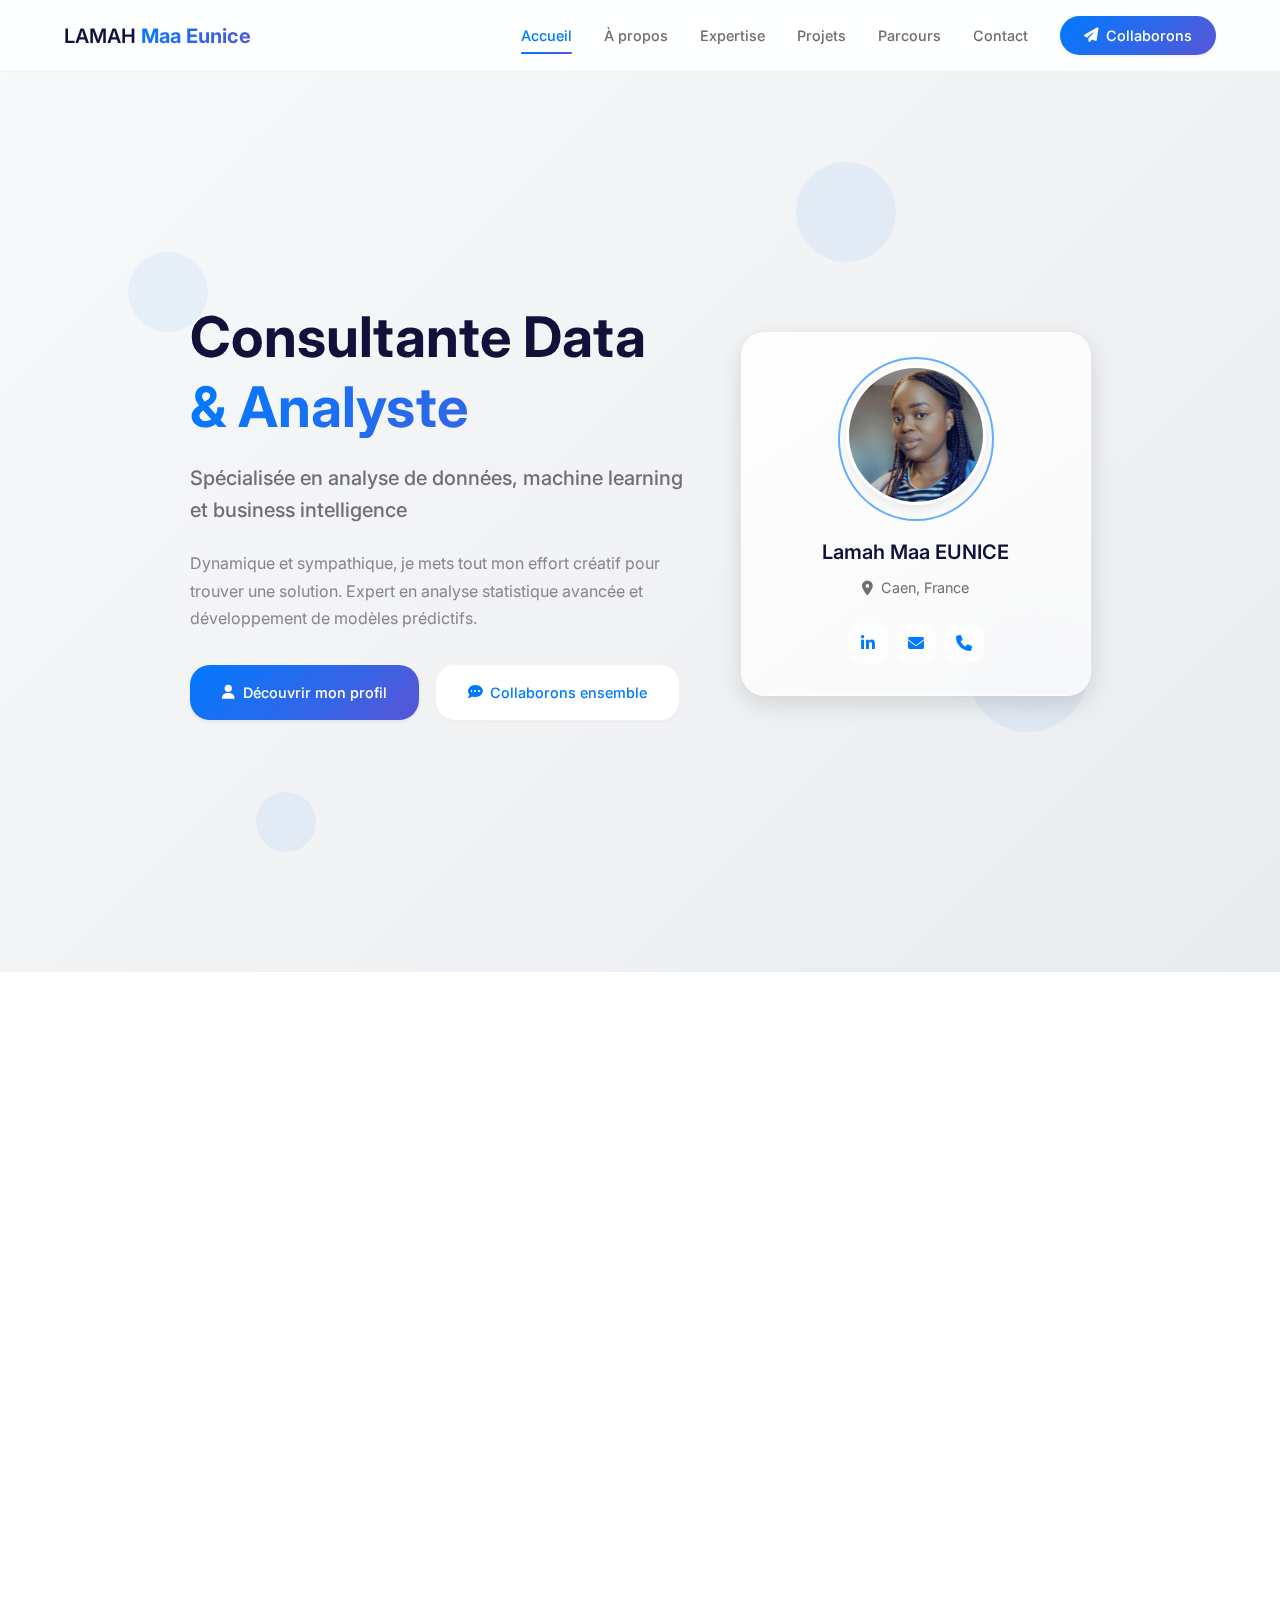
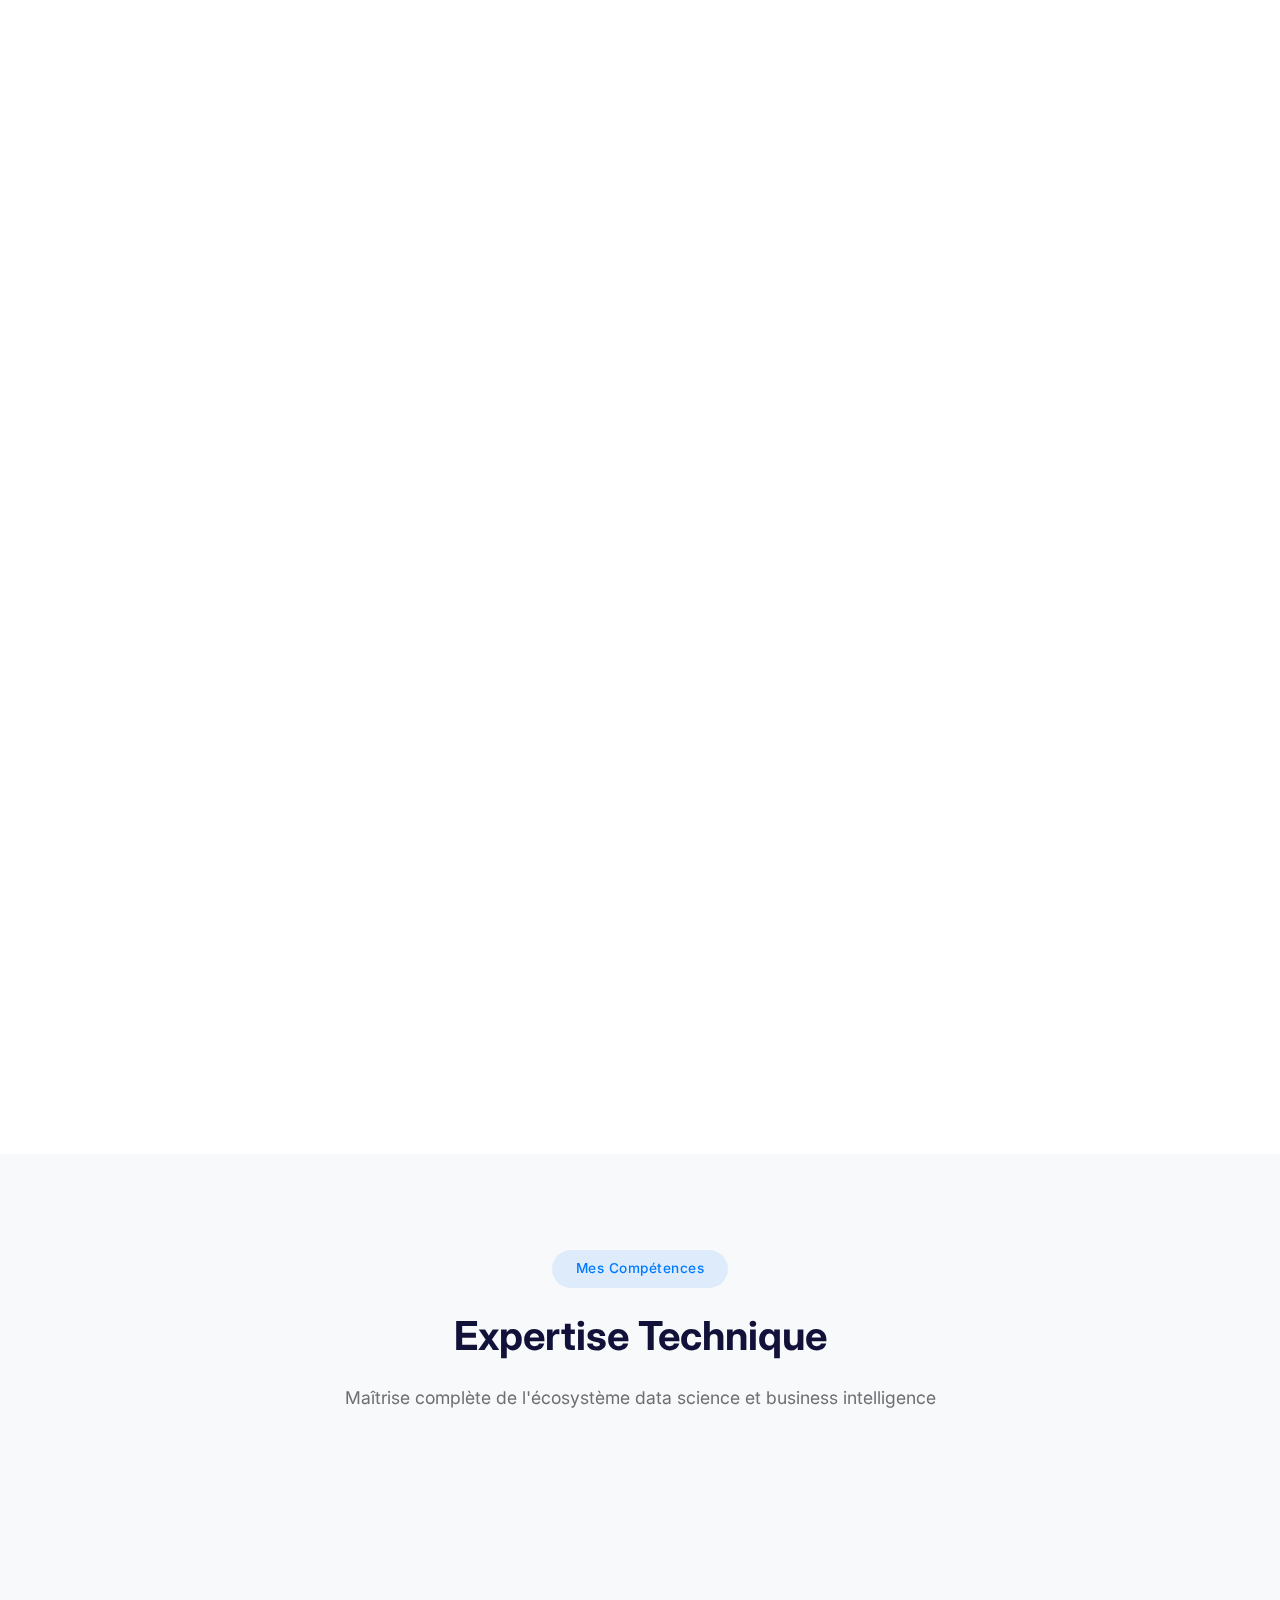
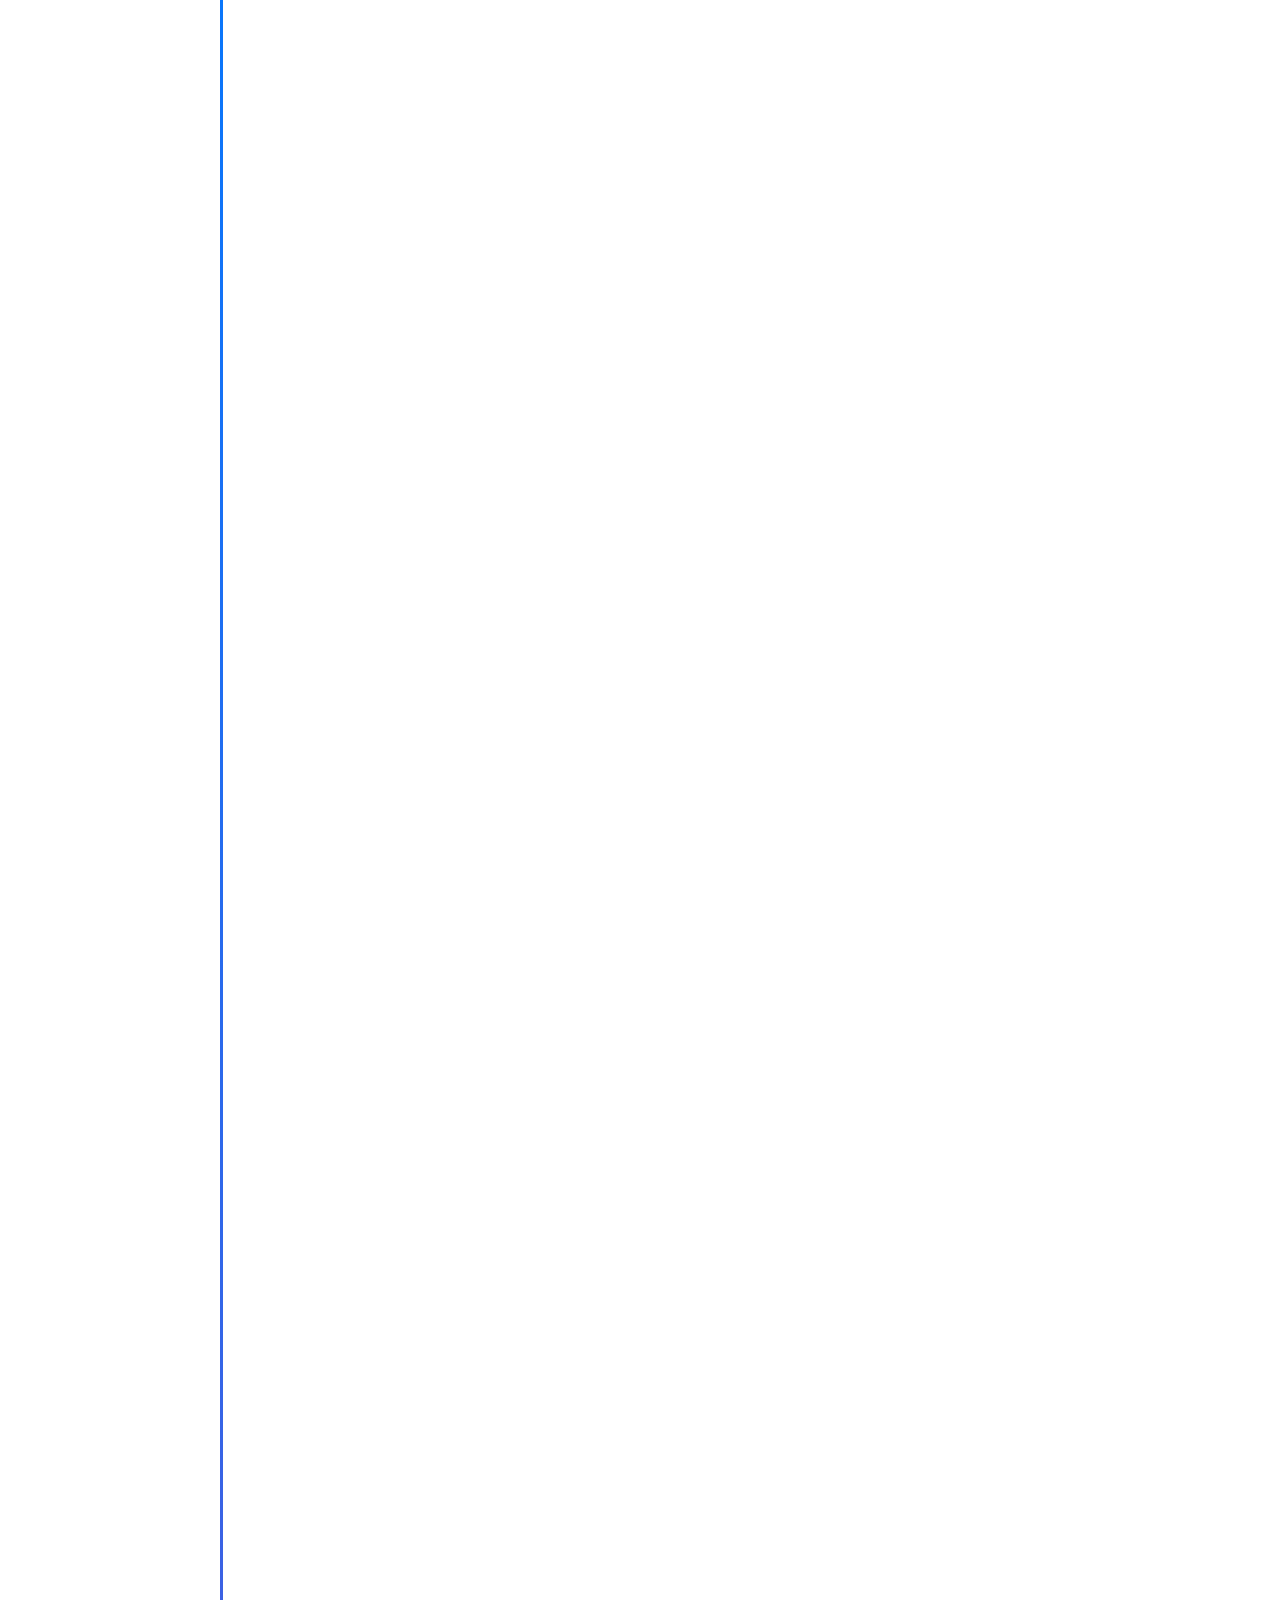
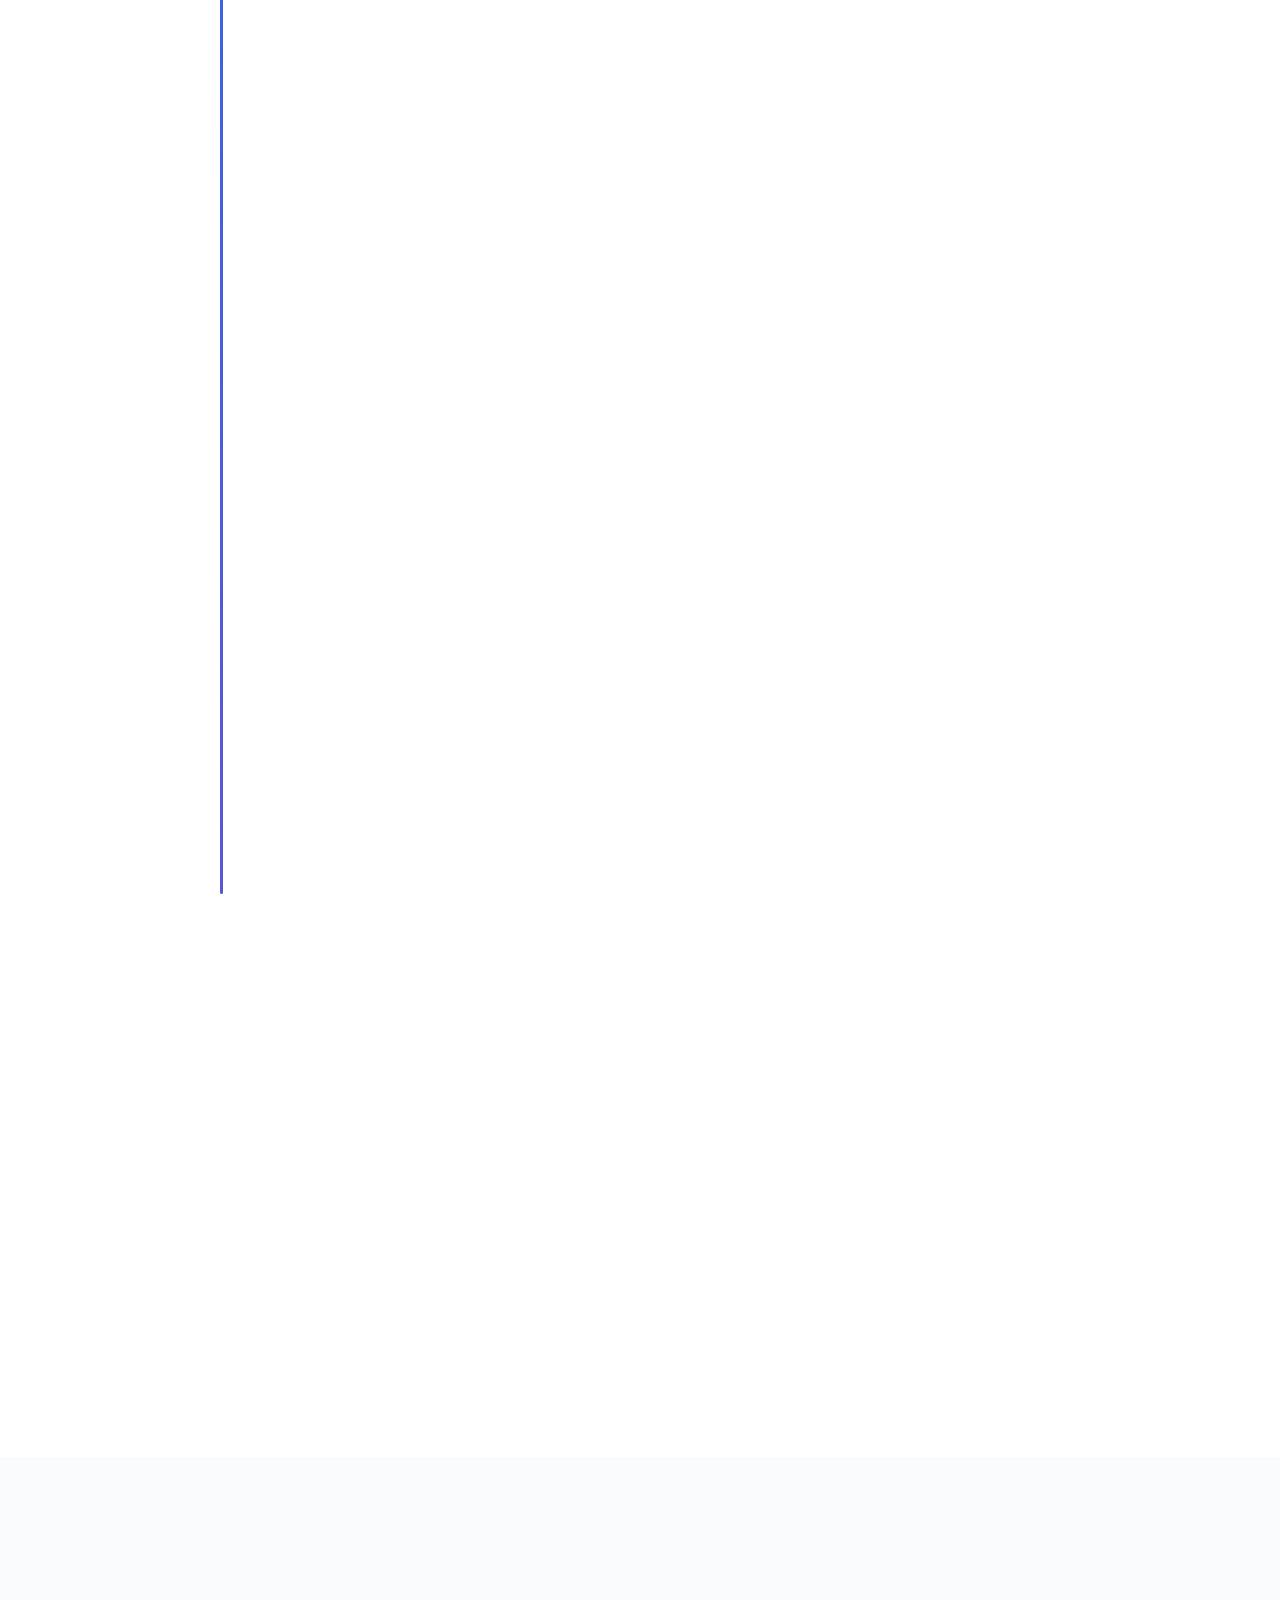
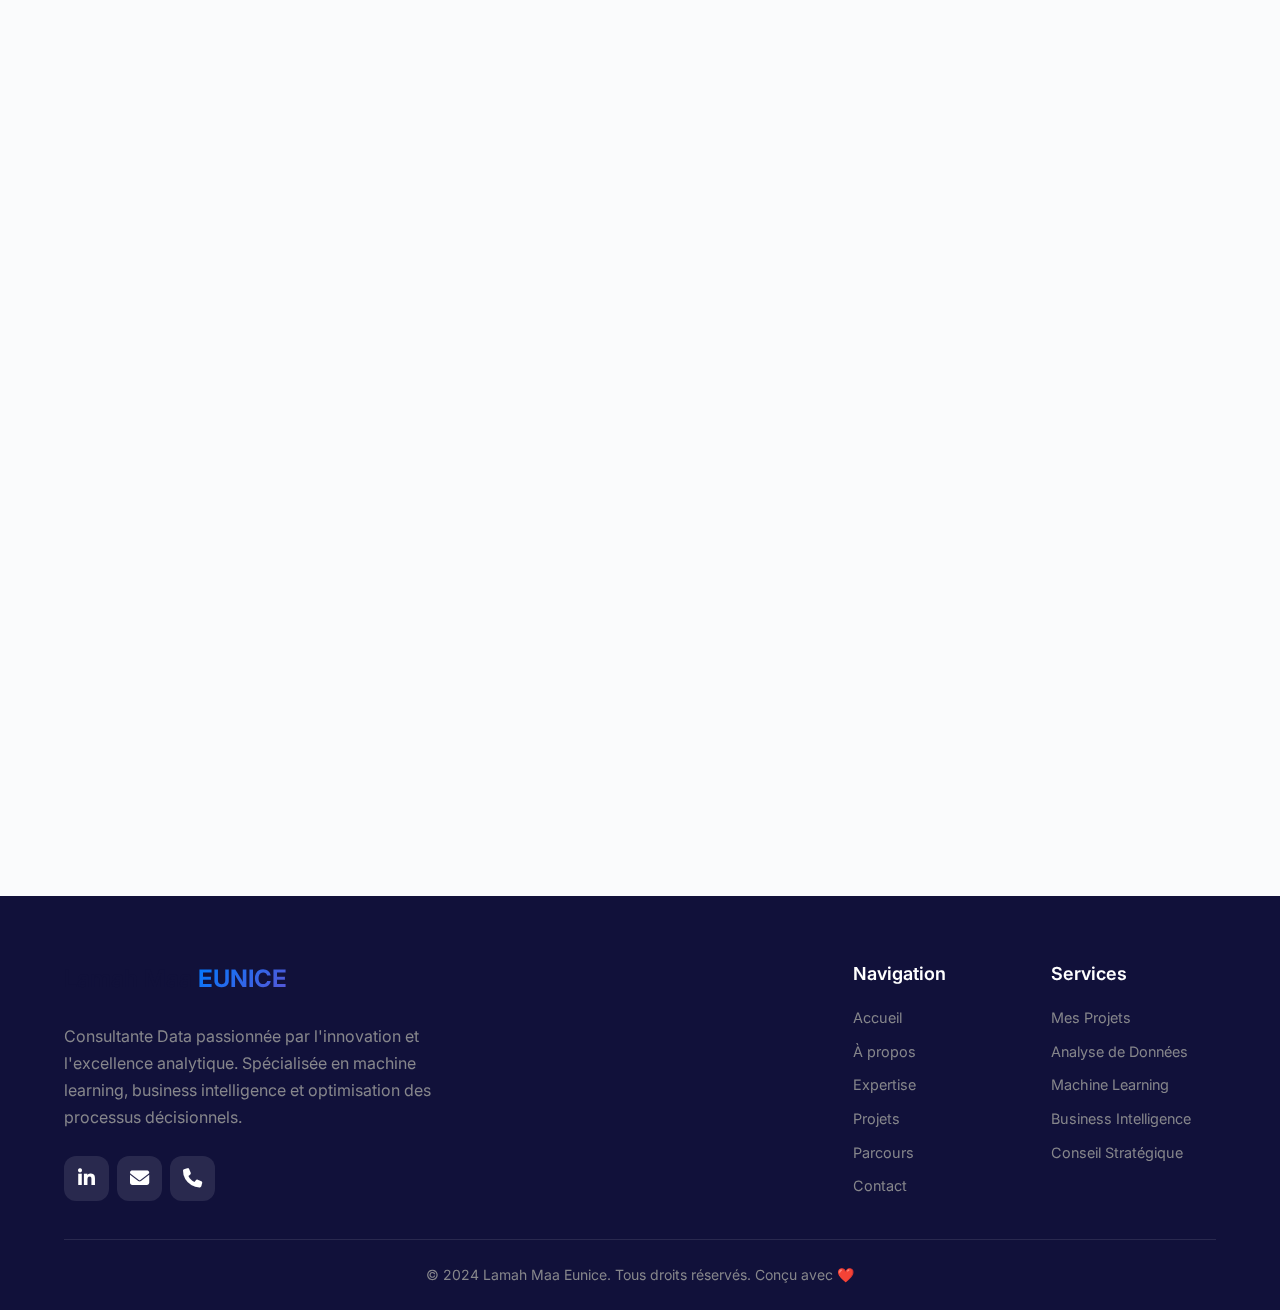
<file: index - Copie.html>
<!DOCTYPE html>
<html lang="fr">
<head>
    <meta charset="UTF-8">
    <meta name="viewport" content="width=device-width, initial-scale=1.0">
    <meta name="description" content="Portfolio de Lamah Maa Eunice - Consultante Data spécialisée en analyse de données et machine learning">
    <meta name="keywords" content="Data Science, Machine Learning, Visualisation, Python, R, SQL, Analytics, Portfolio">
    <meta name="author" content="Lamah Maa Eunice">
    
    <!-- Fonts & Icons -->
    <link rel="preconnect" href="https://fonts.googleapis.com">
    <link rel="preconnect" href="https://fonts.gstatic.com" crossorigin>
    <link href="https://fonts.googleapis.com/css2?family=Inter:wght@300;400;500;600;700&display=swap" rel="stylesheet">
    <link rel="stylesheet" href="https://cdnjs.cloudflare.com/ajax/libs/font-awesome/6.4.0/css/all.min.css">
    
    <!-- Stylesheets -->
    <link rel="stylesheet" href="styles.css">
    
    <title>Lamah Maa Eunice - Consultante Data & Analyste</title>
    <link rel="icon" type="image/x-icon" href="index1.jpg">
</head>

<body>
    <!-- Navigation -->
    <nav class="navbar" id="navbar">
        <div class="nav-container">
            <div class="nav-logo">
                <span class="logo-text">LAMAH</span>
                <span class="logo-accent">Maa Eunice</span>
            </div>
            
            <ul class="nav-menu" id="nav-menu">
                <li class="nav-item">
                    <a href="#home" class="nav-link active">Accueil</a>
                </li>
                <li class="nav-item">
                    <a href="#about" class="nav-link">À propos</a>
                </li>
                <li class="nav-item">
                    <a href="#expertise" class="nav-link">Expertise</a>
                </li>
                <li class="nav-item">
                    <a href="#portfolio" class="nav-link">Projets</a>
                </li>
                <li class="nav-item">
                    <a href="#parcours" class="nav-link">Parcours</a>
                </li>
                <li class="nav-item">
                    <a href="#contact" class="nav-link">Contact</a>
                </li>
                <li class="nav-item">
                    <a href="#contact" class="nav-link contact-btn">
                        <i class="fas fa-paper-plane"></i>
                        Collaborons
                    </a>
                </li>
            </ul>

            <div class="hamburger" id="hamburger">
                <span class="bar"></span>
                <span class="bar"></span>
                <span class="bar"></span>
            </div>
        </div>
    </nav>

    <!-- Hero Section - Mobile First -->
    <section id="home" class="hero">
        <div class="hero-background">
            <div class="floating-shapes">
                <div class="shape shape-1"></div>
                <div class="shape shape-2"></div>
                <div class="shape shape-3"></div>
                <div class="shape shape-4"></div>
            </div>
        </div>
        
        <div class="container">
            <div class="hero-content">
                <!-- Photo en premier (ordre 1 sur mobile) -->
                <div class="profile-card animate-fade-in">
                    <div class="profile-image">
                        <img src="index1.jpg" alt="Lamah Maa Eunice" loading="lazy">
                        <div class="profile-ring"></div>
                    </div>
                    <div class="profile-info">
                        <h3>Lamah Maa EUNICE</h3>
                        <p><i class="fas fa-map-marker-alt"></i> Caen, France</p>
                        <div class="social-links">
                            <a href="https://www.linkedin.com/in/eunicelamah" target="_blank" class="social-link" aria-label="LinkedIn">
                                <i class="fab fa-linkedin-in"></i>
                            </a>
                            <a href="mailto:lamaheunice@gmail.com" class="social-link" aria-label="Email">
                                <i class="fas fa-envelope"></i>
                            </a>
                            <a href="tel:+33753679442" class="social-link" aria-label="Téléphone">
                                <i class="fas fa-phone"></i>
                            </a>
                        </div>
                    </div>
                </div>

                <!-- Texte en deuxième (ordre 2 sur mobile) -->
                <div class="hero-text">
                    <h1 class="hero-title animate-slide-up">
                        <span class="title-line">Consultante Data</span>
                        <span class="title-highlight">& Analyste</span>
                    </h1>
                    
                    <p class="hero-subtitle animate-slide-up" style="animation-delay: 0.2s;">
                        Spécialisée en analyse de données, machine learning et business intelligence
                    </p>
                    
                    <p class="hero-description animate-slide-up" style="animation-delay: 0.4s;">
                        Dynamique et sympathique, je mets tout mon effort créatif pour trouver une solution. 
                        Expert en analyse statistique avancée et développement de modèles prédictifs.
                    </p>
                    
                    <div class="hero-cta animate-slide-up" style="animation-delay: 0.6s;">
                        <a href="#about" class="btn btn-primary">
                            <i class="fas fa-user"></i>
                            <span>Découvrir mon profil</span>
                        </a>
                        <a href="#contact" class="btn btn-secondary">
                            <i class="fas fa-comment-dots"></i>
                            <span>Collaborons ensemble</span>
                        </a>
                    </div>
                </div>
            </div>
        </div>
    </section>

    <!-- Section À propos -->
    <section id="about" class="about section">
        <div class="container">
            <div class="section-header scroll-animate">
                <span class="section-tag">Qui suis-je ?</span>
                <h2 class="section-title">À propos de moi</h2>
                <p class="section-subtitle">
                    Ma passion pour la data science et ma vision de l'analyse de données moderne
                </p>
            </div>
            
            <div class="about-content">
                <div class="about-text scroll-animate" data-delay="0">
                    <div class="about-intro">
                        <h3>Mon Approche</h3>
                        <p>
                            Passionnée par l'univers des données depuis mes études, je crois fermement que les données sont le nouvel or de notre époque. 
                            Mon approche combine rigueur scientifique et créativité pour transformer des informations complexes en insights actionnables 
                            qui guident les décisions stratégiques.
                        </p>
                    </div>

                    <div class="about-philosophy">
                        <h3>Ma Philosophie</h3>
                        <p>
                            <strong>L'innovation par la collaboration :</strong> Je considère chaque projet comme une opportunité d'apprentissage mutuel. 
                            Mon énergie positive et ma curiosité naturelle me permettent de créer un environnement propice à l'innovation, 
                            où les idées émergent naturellement de la synergie entre expertise technique et compréhension métier.
                        </p>
                    </div>





                    <div class="about-approach">
                        <h3>Ma vision</h3>
                        
                        <div class="about-quote scroll-animate" data-delay="200">
                            <blockquote>
                                <p>
                                    "Dans un monde où les données prolifèrent, ma mission est de révéler les patterns cachés 
                                    qui transforment l'information en intelligence stratégique. Chaque dataset raconte une histoire - 
                                    mon rôle est de la décoder et de la rendre accessible."
                                </p>
                                <cite>— Lamah Maa Eunice</cite>
                            </blockquote>
                        </div>
                        

                        
                        <div class="approach-list">
                            <div class="approach-item">
                                <div class="approach-icon">
                                    <i class="fas fa-lightbulb"></i>
                                </div>
                                <div class="approach-text">
                                    <h4>Créativité analytique</h4>
                                    <p>Transformer des données brutes en histoires captivantes et en solutions innovantes</p>
                                </div>
                            </div>
                            
                            <div class="approach-item">
                                <div class="approach-icon">
                                    <i class="fas fa-users"></i>
                                </div>
                                <div class="approach-text">
                                    <h4>Collaboration humaine</h4>
                                    <p>Créer des ponts entre les équipes techniques et métier pour des résultats optimaux</p>
                                </div>
                            </div>
                            
                            <div class="approach-item">
                                <div class="approach-icon">
                                    <i class="fas fa-target"></i>
                                </div>
                                <div class="approach-text">
                                    <h4>Impact mesurable</h4>
                                    <p>Développer des solutions concrètes qui génèrent une valeur ajoutée tangible</p>
                                </div>
                            </div>
                        </div>
                    </div>
                </div>

                <div class="about-highlights scroll-animate" data-delay="300">
                    <div class="highlight-card">
                        <div class="highlight-icon">
                            <i class="fas fa-chart-line"></i>
                        </div>







                        <h4>Expertise Technique</h4>
                        <p>
                            Maîtrise complète de l'écosystème data science : de Python et R pour l'analyse statistique 
                            à Power BI et Tableau pour la visualisation, en passant par les techniques de machine learning 
                            les plus avancées.
                        </p>
                    </div>

                    <div class="highlight-card">
                        <div class="highlight-icon">
                            <i class="fas fa-graduation-cap"></i>
                        </div>
                        <h4>Formation Solide</h4>
                        <p>
                            Master en Statistiques Appliquées et Analyse Décisionnelle, complété par une expérience 
                            pratique en recherche académique et en environnement bancaire hautement réglementé.
                        </p>
                    </div>

                    <div class="highlight-card">
                        <div class="highlight-icon">
                            <i class="fas fa-heart"></i>
                        </div>
                        <h4>Engagement Personnel</h4>
                        <p>
                            Mon engagement associatif et mon expérience de volontariat témoignent de ma capacité 
                            à m'investir pleinement dans les projets qui me tiennent à cœur et à créer un impact positif.
                        </p>
                    </div>
                </div>
            </div>
        </div>
    </section>

    <!-- Expertise Section -->
    <section id="expertise" class="expertise section">
        <div class="container">
            <div class="section-header">
                <span class="section-tag">Mes Compétences</span>
                <h2 class="section-title">Expertise Technique</h2>
                <p class="section-subtitle">
                    Maîtrise complète de l'écosystème data science et business intelligence
                </p>
            </div>
            
            <div class="expertise-grid">
                <div class="expertise-card scroll-animate" data-delay="0">
                    <div class="expertise-icon">
                        <i class="fas fa-code"></i>
                    </div>
                    <h3>Programmation & Analyse</h3>
                    <div class="expertise-skills">
                        <div class="skill-item">
                            <i class="fas fa-check"></i>
                            <span>Python (Pandas, NumPy, Scikit-learn)</span>
                        </div>
                        <div class="skill-item">
                            <i class="fas fa-check"></i>
                            <span>R (Statistiques & visualisation)</span>
                        </div>
                        <div class="skill-item">
                            <i class="fas fa-check"></i>
                            <span>SQL (requêtes complexes, jointures, ETL)</span>
                        </div>
                        <div class="skill-item">
                            <i class="fas fa-check"></i>
                            <span>SAS & Stata (économétrie appliquée)</span>
                        </div>
                        <div class="skill-item">
                            <i class="fas fa-check"></i>
                            <span>VBA, Jupyter & Google Colab</span>
                        </div>
                    </div>
                </div>

                <div class="expertise-card scroll-animate" data-delay="100">
                    <div class="expertise-icon">
                        <i class="fas fa-chart-bar"></i>
                    </div>
                    <h3>Visualisation & Reporting</h3>
                    <div class="expertise-skills">
                        <div class="skill-item">
                            <i class="fas fa-check"></i>
                            <span>Power BI & Looker Studio</span>
                        </div>
                        <div class="skill-item">
                            <i class="fas fa-check"></i>
                            <span>Tableau & SAP Business Objects</span>
                        </div>
                        <div class="skill-item">
                            <i class="fas fa-check"></i>
                            <span>Matplotlib, Seaborn</span>
                        </div>
                        <div class="skill-item">
                            <i class="fas fa-check"></i>
                            <span>Création de tableaux de bord interactifs</span>
                        </div>
                        <div class="skill-item">
                            <i class="fas fa-check"></i>
                            <span>Communication visuelle des données</span>
                        </div>
                    </div>
                </div>

                <div class="expertise-card scroll-animate" data-delay="200">
                    <div class="expertise-icon">
                        <i class="fas fa-brain"></i>
                    </div>
                    <h3>Modélisation & IA</h3>
                    <div class="expertise-skills">
                        <div class="skill-item">
                            <i class="fas fa-check"></i>
                            <span>Régressions, classification, clustering</span>
                        </div>
                        <div class="skill-item">
                            <i class="fas fa-check"></i>
                            <span>TensorFlow, Keras, Scikit-learn</span>
                        </div>
                        <div class="skill-item">
                            <i class="fas fa-check"></i>
                            <span>Évaluation de modèles & validation croisée</span>
                        </div>
                        <div class="skill-item">
                            <i class="fas fa-check"></i>
                            <span>Économétrie avancée</span>
                        </div>
                        <div class="skill-item">
                            <i class="fas fa-check"></i>
                            <span>Prévision et inférence</span>
                        </div>
                    </div>
                </div>

                <div class="expertise-card scroll-animate" data-delay="0">
                    <div class="expertise-icon">
                        <i class="fas fa-database"></i>
                    </div>
                    <h3>Big Data & Cloud</h3>
                    <div class="expertise-skills">
                        <div class="skill-item">
                            <i class="fas fa-check"></i>
                            <span>Apache Spark & Hadoop</span>
                        </div>
                        <div class="skill-item">
                            <i class="fas fa-check"></i>
                            <span>Google Cloud Platform</span>
                        </div>
                        <div class="skill-item">
                            <i class="fas fa-check"></i>
                            <span>BigQuery & Cloud Storage</span>
                        </div>
                        <div class="skill-item">
                            <i class="fas fa-check"></i>
                            <span>PostgreSQL, MySQL, Oracle</span>
                        </div>
                        <div class="skill-item">
                            <i class="fas fa-check"></i>
                            <span>Talend & STAMBIA (ETL)</span>
                        </div>
                    </div>
                </div>

                <div class="expertise-card scroll-animate" data-delay="100">
                    <div class="expertise-icon">
                        <i class="fas fa-map-marked-alt"></i>
                    </div>
                    <h3>Analyse Territoriale & SIG</h3>
                    <div class="expertise-skills">
                        <div class="skill-item">
                            <i class="fas fa-check"></i>
                            <span>QGIS & ArcGIS (analyses spatiales)</span>
                        </div>
                        <div class="skill-item">
                            <i class="fas fa-check"></i>
                            <span>Cartographie thématique avancée</span>
                        </div>
                        <div class="skill-item">
                            <i class="fas fa-check"></i>
                            <span>Géostatistiques & interpolation</span>
                        </div>
                        <div class="skill-item">
                            <i class="fas fa-check"></i>
                            <span>Analyse de réseaux spatiaux</span>
                        </div>
                        <div class="skill-item">
                            <i class="fas fa-check"></i>
                            <span>Webmapping & géovisualisation</span>
                        </div>
                    </div>
                </div>

                <div class="expertise-card scroll-animate" data-delay="200">
                    <div class="expertise-icon">
                        <i class="fas fa-chart-pie"></i>
                    </div>
                    <h3>Économie Appliquée & Économétrie</h3>
                    <div class="expertise-skills">
                        <div class="skill-item">
                            <i class="fas fa-check"></i>
                            <span>Économétrie des données de panel</span>
                        </div>
                        <div class="skill-item">
                            <i class="fas fa-check"></i>
                            <span>Modèles de séries temporelles</span>
                        </div>
                        <div class="skill-item">
                            <i class="fas fa-check"></i>
                            <span>Analyse d'impact & évaluation</span>
                        </div>
                        <div class="skill-item">
                            <i class="fas fa-check"></i>
                            <span>Économie expérimentale</span>
                        </div>
                        <div class="skill-item">
                            <i class="fas fa-check"></i>
                            <span>Recherche en économie publique</span>
                        </div>
                    </div>
                </div>
            </div>
        </div>
    </section>

    <!-- Portfolio Section -->
    <section id="portfolio" class="portfolio section">
        <div class="container">
            <div class="section-header scroll-animate">
                <span class="section-tag">Mes Réalisations</span>
                <h2 class="section-title">Portfolio de Projets</h2>
                <p class="section-subtitle">
                    Découvrez mes projets les plus significatifs en analyse de données et recherche
                </p>
            </div>
            
            <div class="portfolio-filters scroll-animate">
                <button class="filter-btn active" data-filter="all">Tous les projets</button>
                <button class="filter-btn" data-filter="finance">Finance</button>
                <button class="filter-btn" data-filter="research">Recherche</button>
                <button class="filter-btn" data-filter="analytics">Analytics</button>
            </div>
            
            <div class="portfolio-grid">
                <div class="portfolio-item scroll-animate" data-category="finance analytics" data-delay="0">
                    <div class="project-image">
                        <img src="https://images.unsplash.com/photo-1551288049-bebda4e38f71?w=500&h=300&fit=crop" alt="Surveillance Risque Crédit" loading="lazy">
                        <div class="project-overlay">
                            <div class="project-info">
                                <h3>Surveillance Risque de Crédit</h3>
                                <p>Optimisation du dispositif de suivi des risques bancaires</p>
                                <div class="project-links">
                                    <a href="#" class="project-link" aria-label="Voir le projet">
                                        <i class="fas fa-external-link-alt"></i>
                                    </a>
                                    <a href="#" class="project-link" aria-label="Code source">
                                        <i class="fab fa-github"></i>
                                    </a>
                                </div>
                            </div>
                        </div>
                    </div>
                    <div class="project-content">
                        <div class="project-tags">
                            <span class="tag">SQL</span>
                            <span class="tag">SAS</span>
                            <span class="tag">MicroStrategy</span>
                            <span class="tag">Finance</span>
                        </div>
                        <h3>Système de Surveillance Risque de Crédit</h3>
                        <p>Développement d'un dispositif complet de surveillance et suivi du risque de crédit au Crédit Agricole Normandie avec modélisation statistique avancée et tableaux de bord interactifs.</p>
                    </div>
                </div>
                
                <div class="portfolio-item scroll-animate" data-category="research" data-delay="100">
                    <div class="project-image">
                        <img src="https://images.unsplash.com/photo-1460925895917-afdab827c52f?w=500&h=300&fit=crop" alt="Recherche Économie Circulaire" loading="lazy">
                        <div class="project-overlay">
                            <div class="project-info">
                                <h3>Recherche Académique</h3>
                                <p>Économie circulaire française - Publication scientifique</p>
                                <div class="project-links">
                                    <a href="#" class="project-link" aria-label="Lire l'article">
                                        <i class="fas fa-file-pdf"></i>
                                    </a>
                                    <a href="#" class="project-link" aria-label="Données">
                                        <i class="fas fa-database"></i>
                                    </a>
                                </div>
                            </div>
                        </div>
                    </div>
                    <div class="project-content">
                        <div class="project-tags">
                            <span class="tag">R</span>
                            <span class="tag">Machine Learning</span>
                            <span class="tag">Recherche</span>
                            <span class="tag">Publication</span>
                        </div>
                        <h3>Consumer's Roles in French Circular Economy</h3>
                        <p>Projet de recherche à Grenoble École de Management avec application de techniques de machine learning et publication d'un article scientifique sur l'économie circulaire.</p>
                    </div>
                </div>
                
                <div class="portfolio-item scroll-animate" data-category="analytics" data-delay="200">
                    <div class="project-image">
                        <img src="https://images.unsplash.com/photo-1551288049-bebda4e38f71?w=500&h=300&fit=crop" alt="Modèles Prédictifs" loading="lazy">
                        <div class="project-overlay">
                            <div class="project-info">
                                <h3>Modélisation Prédictive</h3>
                                <p>Développement de modèles statistiques avancés</p>
                                <div class="project-links">
                                    <a href="#" class="project-link" aria-label="Dashboard">
                                        <i class="fas fa-chart-line"></i>
                                    </a>
                                    <a href="#" class="project-link" aria-label="Code Python">
                                        <i class="fab fa-python"></i>
                                    </a>
                                </div>
                            </div>
                        </div>
                    </div>
                    <div class="project-content">
                        <div class="project-tags">
                            <span class="tag">Python</span>
                            <span class="tag">Statistiques</span>
                            <span class="tag">Prédiction</span>
                            <span class="tag">ML</span>
                        </div>
                        <h3>Modèles Prédictifs Avancés</h3>
                        <p>Développement de modèles statistiques et prédictifs pour l'optimisation des analyses et la prise de décision dans le secteur bancaire.</p>
                    </div>
                </div>
                
                <div class="portfolio-item scroll-animate" data-category="analytics research" data-delay="0">
                    <div class="project-image">
                        <img src="https://images.unsplash.com/photo-1516321318423-f06f85e504b3?w=500&h=300&fit=crop" alt="Analyse Données" loading="lazy">
                        <div class="project-overlay">
                            <div class="project-info">
                                <h3>Analyses Statistiques</h3>
                                <p>Recherche et développement analytique</p>
                                <div class="project-links">
                                    <a href="#" class="project-link" aria-label="Visualisations">
                                        <i class="fas fa-chart-area"></i>
                                    </a>
                                    <a href="#" class="project-link" aria-label="Rapport">
                                        <i class="fas fa-file-alt"></i>
                                    </a>
                                </div>
                            </div>
                        </div>
                    </div>
                    <div class="project-content">
                        <div class="project-tags">
                            <span class="tag">R</span>
                            <span class="tag">Statistiques</span>
                            <span class="tag">Analyse</span>
                            <span class="tag">Viz</span>
                        </div>
                        <h3>Analyses Statistiques Descriptives & Avancées</h3>
                        <p>Application de techniques statistiques avancées pour l'interprétation de données et identification de tendances significatives dans divers contextes de recherche.</p>
                    </div>
                </div>

                <div class="portfolio-item scroll-animate" data-category="analytics" data-delay="100">
                    <div class="project-image">
                        <img src="https://images.unsplash.com/photo-1551334787-21e40e5d82b4?w=500&h=300&fit=crop" alt="Dashboard BI" loading="lazy">
                        <div class="project-overlay">
                            <div class="project-info">
                                <h3>Tableaux de Bord BI</h3>
                                <p>Solutions de Business Intelligence interactives</p>
                                <div class="project-links">
                                    <a href="#" class="project-link" aria-label="Demo live">
                                        <i class="fas fa-play"></i>
                                    </a>
                                    <a href="#" class="project-link" aria-label="Power BI">
                                        <i class="fas fa-chart-bar"></i>
                                    </a>
                                </div>
                            </div>
                        </div>
                    </div>
                    <div class="project-content">
                        <div class="project-tags">
                            <span class="tag">Power BI</span>
                            <span class="tag">SQL</span>
                            <span class="tag">DAX</span>
                            <span class="tag">KPI</span>
                        </div>
                        <h3>Dashboards Interactifs & KPIs</h3>
                        <p>Création de tableaux de bord dynamiques pour le pilotage d'activité avec indicateurs de performance en temps réel et analyses prédictives.</p>
                    </div>
                </div>

                <div class="portfolio-item scroll-animate" data-category="research analytics" data-delay="200">
                    <div class="project-image">
                        <img src="https://images.unsplash.com/photo-1559757148-5c350d0d3c56?w=500&h=300&fit=crop" alt="Analyse Géospatiale" loading="lazy">
                        <div class="project-overlay">
                            <div class="project-info">
                                <h3>Analyse Géospatiale</h3>
                                <p>Cartographie et SIG pour l'analyse territoriale</p>
                                <div class="project-links">
                                    <a href="#" class="project-link" aria-label="Carte interactive">
                                        <i class="fas fa-map"></i>
                                    </a>
                                    <a href="#" class="project-link" aria-label="Données QGIS">
                                        <i class="fas fa-globe"></i>
                                    </a>
                                </div>
                            </div>
                        </div>
                    </div>
                    <div class="project-content">
                        <div class="project-tags">
                            <span class="tag">QGIS</span>
                            <span class="tag">Python</span>
                            <span class="tag">SIG</span>
                            <span class="tag">Cartographie</span>
                        </div>
                        <h3>Analyses Territoriales & Géostatistiques</h3>
                        <p>Développement d'analyses spatiales complexes avec cartographie thématique, interpolation géostatistique et modélisation de phénomènes territoriaux.</p>
                    </div>
                </div>
            </div>
        </div>
    </section>

    <!-- Parcours Section -->
    <section id="parcours" class="journey section">
        <div class="container">
            <div class="section-header scroll-animate">
                <span class="section-tag">Mon Histoire</span>
                <h2 class="section-title">Parcours Professionnel</h2>
                <p class="section-subtitle">
                    Une trajectoire construite autour de l'excellence analytique et de l'innovation data
                </p>
            </div>
            
            <div class="journey-container">
                <div class="journey-timeline">
                    <div class="timeline-track"></div>
                    
                    <div class="journey-item experience scroll-animate" data-delay="0">
                        <div class="journey-marker">
                            <i class="fas fa-briefcase"></i>
                        </div>
                        <div class="journey-content">
                            <div class="journey-header">
                                <div class="journey-date">Mars 2024 - Présent</div>
                                <div class="journey-type">Expérience Professionnelle</div>
                            </div>
                            <h3>Stagiaire Dataminer / Data Analyst</h3>
                            <h4>Crédit Agricole Normandie, Caen</h4>
                            <p>
                                Optimisation du dispositif de surveillance et de suivi du risque de crédit en utilisant SQL et SAS. 
                                Pilotage du service risque avec l'intégration de MicroStrategy pour le reporting et l'analyse. 
                                Modélisation statistique avancée et développement de modèles prédictifs. 
                                Production de reportings et tableaux de bord interactifs pour une meilleure visualisation des données. 
                                Analyse avancée des données pour identifier les tendances et anomalies pour des prises de décisions stratégiques.
                            </p>
                            <div class="journey-technologies">
                                <span class="tech-badge">SQL</span>
                                <span class="tech-badge">SAS</span>
                                <span class="tech-badge">MicroStrategy</span>
                                <span class="tech-badge">Modélisation</span>
                                <span class="tech-badge">Risk Management</span>
                            </div>
                        </div>
                    </div>

                    <div class="journey-item experience scroll-animate" data-delay="100">
                        <div class="journey-marker">
                            <i class="fas fa-chart-line"></i>
                        </div>
                        <div class="journey-content">
                            <div class="journey-header">
                                <div class="journey-date">Mai - Août 2023</div>
                                <div class="journey-type">Expérience Professionnelle</div>
                            </div>
                            <h3>Stagiaire Analyste de Données</h3>
                            <h4>Grenoble École de Management, Grenoble</h4>
                            <p>
                                Analyse de données et application de techniques de machine learning pour des projets de recherche. 
                                Utilisation de statistiques descriptives et avancées pour interpréter les données et identifier des tendances significatives avec R. 
                                Rédaction et publication d'un article scientifique basé sur les résultats obtenus : "Consumer's roles in French circular economy". 
                                Collaboration avec une équipe de chercheurs pour développer des modèles prédictifs (Régressions, classifications) et optimiser les analyses.
                            </p>
                            <div class="journey-technologies">
                                <span class="tech-badge">R</span>
                                <span class="tech-badge">Machine Learning</span>
                                <span class="tech-badge">Recherche</span>
                                <span class="tech-badge">Publication Scientifique</span>
                                <span class="tech-badge">Data Visualization</span>
                            </div>
                        </div>
                    </div>

                    <div class="journey-item education scroll-animate" data-delay="200">
                        <div class="journey-marker">
                            <i class="fas fa-graduation-cap"></i>
                        </div>
                        <div class="journey-content">
                            <div class="journey-header">
                                <div class="journey-date">2022 - 2024</div>
                                <div class="journey-type">Formation</div>
                            </div>
                            <h3>Master - Statistiques Appliquées et Analyse Décisionnelle</h3>
                            <h4>Université de Caen, France</h4>
                            <p>
                                Formation avancée en modélisation statistique, analyse de données et business intelligence. 
                                Maîtrise des outils de data science moderne et méthodologies de projets décisionnels orientés données. 
                                Développement d'une expertise solide en analyse prédictive et techniques de machine learning.
                                Spécialisation en économétrie appliquée et méthodes quantitatives pour la prise de décision.
                            </p>
                            <div class="journey-technologies">
                                <span class="tech-badge">Statistiques Avancées</span>
                                <span class="tech-badge">Data Science</span>
                                <span class="tech-badge">Business Intelligence</span>
                                <span class="tech-badge">Machine Learning</span>
                            </div>
                        </div>
                    </div>

                    <div class="journey-item education scroll-animate" data-delay="0">
                        <div class="journey-marker">
                            <i class="fas fa-university"></i>
                        </div>
                        <div class="journey-content">
                            <div class="journey-header">
                                <div class="journey-date">2021 - 2022</div>
                                <div class="journey-type">Formation</div>
                            </div>
                            <h3>Master 1 - Économie et Management Public</h3>
                            <h4>Université de Caen, France</h4>
                            <p>
                                Spécialisation en économie publique et management des organisations. 
                                Développement d'une compréhension approfondie des enjeux économiques et de gestion dans le secteur public. 
                                Formation aux méthodologies d'analyse économique et de pilotage stratégique.
                                Initiation aux outils statistiques et économétriques pour l'évaluation des politiques publiques.
                            </p>
                            <div class="journey-technologies">
                                <span class="tech-badge">Économie Publique</span>
                                <span class="tech-badge">Management</span>
                                <span class="tech-badge">Analyse Économique</span>
                                <span class="tech-badge">Politiques Publiques</span>
                            </div>
                        </div>
                    </div>

                    <div class="journey-item volunteer scroll-animate" data-delay="100">
                        <div class="journey-marker">
                            <i class="fas fa-heart"></i>
                        </div>
                        <div class="journey-content">
                            <div class="journey-header">
                                <div class="journey-date">Oct 2019 - Mai 2021</div>
                                <div class="journey-type">Engagement Associatif</div>
                            </div>
                            <h3>Volontaire en Service Civique</h3>
                            <h4>Association AFEV, Caen</h4>
                            <p>
                                Accompagnement scolaire personnalisé pour élèves en difficulté dans le cadre de la lutte contre les inégalités éducatives. 
                                Coordination avec enseignants et parents pour suivi des progrès et adaptation des méthodes pédagogiques. 
                                Animation d'ateliers de lecture pour encourager la lecture et développer les compétences linguistiques. 
                                Création et gestion de jeux éducatifs pour stimuler l'apprentissage et maintenir la motivation des élèves.
                            </p>
                            <div class="journey-technologies">
                                <span class="tech-badge">Pédagogie</span>
                                <span class="tech-badge">Coordination</span>
                                <span class="tech-badge">Animation</span>
                                <span class="tech-badge">Accompagnement</span>
                            </div>
                        </div>
                    </div>

                    <div class="journey-item education scroll-animate" data-delay="200">
                        <div class="journey-marker">
                            <i class="fas fa-graduation-cap"></i>
                        </div>
                        <div class="journey-content">
                            <div class="journey-header">
                                <div class="journey-date">2019 - 2021</div>
                                <div class="journey-type">Formation</div>
                            </div>
                            <h3>Licence - Économie et Gestion</h3>
                            <h4>UFR SEGGAT Caen</h4>
                            <p>
                                Formation fondamentale en économie et gestion d'entreprise avec une approche quantitative. 
                                Acquisition des bases théoriques et pratiques en analyse économique, gestion financière et méthodologies quantitatives.
                                Initiation aux outils statistiques et informatiques pour l'analyse des données économiques.
                                Développement des compétences analytiques et de la rigueur méthodologique.
                            </p>
                            <div class="journey-technologies">
                                <span class="tech-badge">Économie</span>
                                <span class="tech-badge">Gestion</span>
                                <span class="tech-badge">Méthodes Quantitatives</span>
                                <span class="tech-badge">Statistiques</span>
                            </div>
                        </div>
                    </div>
                </div>
            </div>
        </div>
    </section>

    <!-- Qualités Professionnelles Section (Discrète) -->
    <section id="qualities" class="qualities">
        <div class="container">
            <div class="qualities-container scroll-animate">
                <div class="qualities-intro">
                    <h3>Mes Atouts Professionnels</h3>
                    <p>Les soft skills qui font la différence dans mes missions data</p>
                </div>
                
                <div class="qualities-list">
                    <div class="quality-item scroll-animate" data-delay="0">
                        <div class="quality-icon">
                            <i class="fas fa-crosshairs"></i>
                        </div>
                        <div class="quality-content">
                            <h4>Précision</h4>
                            <p>Capacité d'analyse et de synthèse pour des résultats fiables</p>
                        </div>
                    </div>
                    
                    <div class="quality-item scroll-animate" data-delay="100">
                        <div class="quality-icon">
                            <i class="fas fa-search"></i>
                        </div>
                        <div class="quality-content">
                            <h4>Esprit Analytique</h4>
                            <p>Expertise en fouille et traitement avancé des données</p>
                        </div>
                    </div>
                    
                    <div class="quality-item scroll-animate" data-delay="200">
                        <div class="quality-icon">
                            <i class="fas fa-cogs"></i>
                        </div>
                        <div class="quality-content">
                            <h4>Technicité</h4>
                            <p>Maîtrise des outils d'analyse et de reporting moderne</p>
                        </div>
                    </div>
                    
                    <div class="quality-item scroll-animate" data-delay="300">
                        <div class="quality-icon">
                            <i class="fas fa-comments"></i>
                        </div>
                        <div class="quality-content">
                            <h4>Communication</h4>
                            <p>Présentation claire et accessible des insights complexes</p>
                        </div>
                    </div>
                </div>
            </div>
        </div>
    </section>

    <!-- Contact Section -->
    <section id="contact" class="contact section">
        <div class="container">
            <div class="section-header scroll-animate">
                <span class="section-tag">Restons en Contact</span>
                <h2 class="section-title">Collaborons Ensemble</h2>
                <p class="section-subtitle">
                    Prête à transformer vos données en insights précieux ? Discutons de votre projet !
                </p>
            </div>
            
            <div class="contact-content">
                <div class="contact-card scroll-animate" data-delay="0">
                    <h3>Informations de Contact</h3>
                    
                    <div class="contact-methods">
                        <div class="contact-method">
                            <div class="method-icon">
                                <i class="fas fa-envelope"></i>
                            </div>
                            <div class="method-info">
                                <h4>Email</h4>
                                <a href="mailto:lamaheunice@gmail.com">lamaheunice@gmail.com</a>
                            </div>
                        </div>
                        
                        <div class="contact-method">
                            <div class="method-icon">
                                <i class="fas fa-phone"></i>
                            </div>
                            <div class="method-info">
                                <h4>Téléphone</h4>
                                <a href="tel:+33753679442">+33 7 53 67 94 42</a>
                            </div>
                        </div>
                        
                        <div class="contact-method">
                            <div class="method-icon">
                                <i class="fab fa-linkedin-in"></i>
                            </div>
                            <div class="method-info">
                                <h4>LinkedIn</h4>
                                <a href="https://www.linkedin.com/in/eunicelamah" target="_blank">linkedin.com/in/eunicelamah</a>
                            </div>
                        </div>
                        
                        <div class="contact-method">
                            <div class="method-icon">
                                <i class="fas fa-map-marker-alt"></i>
                            </div>
                            <div class="method-info">
                                <h4>Localisation</h4>
                                <span>Caen, France (Mobilité France)</span>
                            </div>
                        </div>

                        <div class="contact-method">
                            <div class="method-icon">
                                <i class="fas fa-car"></i>
                            </div>
                            <div class="method-info">
                                <h4>Transport</h4>
                                <span>Permis de conduire + véhicule</span>
                            </div>
                        </div>
                    </div>
                </div>
                
                <div class="streamlit-form scroll-animate" data-delay="200">
                    <h3>Formulaire de Contact</h3>
                    
                    <div class="streamlit-preview">
                        <div class="streamlit-icon">
                            <i class="fas fa-paper-plane"></i>
                        </div>
                        <h4>Contactez-moi directement</h4>
                        <p>Utilisez ce formulaire interactif pour me faire part de vos besoins en analyse de données ou pour discuter d'une collaboration.</p>
                    </div>

                    <a href="https://contact-form-lamah.streamlit.app/" target="_blank" class="streamlit-btn">
                        <i class="fas fa-external-link-alt"></i>
                        <span>Ouvrir le formulaire</span>
                    </a>

                    <div class="form-note">
                        <i class="fas fa-shield-alt"></i>
                        <span>Formulaire sécurisé hébergé sur Streamlit</span>
                    </div>
                </div>
            </div>
        </div>
    </section>

    <!-- Footer -->
    <footer class="footer">
        <div class="container">
            <div class="footer-content">
                <div class="footer-brand">
                    <div class="footer-logo">
                        <span class="logo-text">Lamah Maa</span>
                        <span class="logo-accent">EUNICE</span>
                    </div>
                    <p>
                        Consultante Data passionnée par l'innovation et l'excellence analytique. 
                        Spécialisée en machine learning, business intelligence et optimisation des processus décisionnels.
                    </p>
                    
                    <div class="footer-social">
                        <a href="https://www.linkedin.com/in/eunicelamah" target="_blank" class="social-link" aria-label="LinkedIn">
                            <i class="fab fa-linkedin-in"></i>
                        </a>
                        <a href="mailto:lamaheunice@gmail.com" class="social-link" aria-label="Email">
                            <i class="fas fa-envelope"></i>
                        </a>
                        <a href="tel:+33753679442" class="social-link" aria-label="Téléphone">
                            <i class="fas fa-phone"></i>
                        </a>
                    </div>
                </div>
                
                <div class="footer-links">
                    <div class="footer-section">
                        <h4>Navigation</h4>
                        <ul>
                            <li><a href="#home">Accueil</a></li>
                            <li><a href="#about">À propos</a></li>
                            <li><a href="#expertise">Expertise</a></li>
                            <li><a href="#portfolio">Projets</a></li>
                            <li><a href="#parcours">Parcours</a></li>
                            <li><a href="#contact">Contact</a></li>
                        </ul>
                    </div>
                    
                    <div class="footer-section">
                        <h4>Services</h4>
                        <ul>
                            <li><a href="#portfolio">Mes Projets</a></li>
                            <li><a href="#expertise">Analyse de Données</a></li>
                            <li><a href="#expertise">Machine Learning</a></li>
                            <li><a href="#expertise">Business Intelligence</a></li>
                            <li><a href="#contact">Conseil Stratégique</a></li>
                        </ul>
                    </div>
                </div>
            </div>
            
            <div class="footer-bottom">
                <p>&copy; 2024 Lamah Maa Eunice. Tous droits réservés. Conçu avec <span class="heart">❤️</span></p>
            </div>
        </div>
    </footer>

    <!-- JavaScript -->
    <script src="scripts.js"></script>
</body>
</html>
</file>
<file: styles.css>
/* ===================================================
   PORTFOLIO LAMAH MAA EUNICE - STYLES CSS
   Design moderne et raffiné inspiré Apple
   =================================================== */

/* ===== VARIABLES CSS OPTIMISÉES ===== */
:root {
    /* Couleurs Apple-inspired - Palette sophistiquée */
    --primary-bg: #fafbfc;
    --secondary-bg: #f8f9fa;
    --surface: #ffffff;
    --surface-elevated: rgba(151, 113, 113, 0.8);
    
    /* Couleurs neutres raffinées */
    --text-primary: #11113a;
    --text-secondary: #6e6e73;
    --text-tertiary: #86868b;
    --divider: rgba(0, 0, 0, 0.05);
    
    /* Couleurs d'accent subtiles */
    --accent-blue: #007aff;
    --accent-blue-light: rgba(0, 122, 255, 0.1);
    --accent-purple: #5856d6;
    --accent-teal: #00b4d8;
    --accent-green: #30d158;
    --accent-orange: #ff9500;
    
    /* Gradients Apple-style */
    --gradient-primary: linear-gradient(135deg, #007aff 0%, #5856d6 100%);
    --gradient-surface: linear-gradient(135deg, rgba(255,255,255,0.9) 0%, rgba(255,255,255,0.6) 100%);
    --gradient-hero: linear-gradient(135deg, #f8f9fa 0%, #e9ecef 100%);
    --gradient-card: linear-gradient(145deg, rgba(255,255,255,0.9) 0%, rgba(248,249,250,0.9) 100%);
    --gradient-glass: linear-gradient(135deg, rgba(255,255,255,0.25) 0%, rgba(255,255,255,0.1) 100%);
    
    /* Ombres subtiles avec profondeur */
    --shadow-xs: 0 1px 2px rgba(0, 0, 0, 0.04);
    --shadow-sm: 0 2px 4px rgba(0, 0, 0, 0.06);
    --shadow-md: 0 4px 12px rgba(0, 0, 0, 0.08);
    --shadow-lg: 0 8px 24px rgba(0, 0, 0, 0.12);
    --shadow-xl: 0 16px 40px rgba(0, 0, 0, 0.16);
    --shadow-colored: 0 8px 32px rgba(0, 122, 255, 0.2);
    
    /* Typographie */
    --font-family: 'Inter', -apple-system, BlinkMacSystemFont, 'Segoe UI', sans-serif;
    
    /* Espacements optimisés avec échelle harmonique */
    --space-xs: 0.25rem;    /* 4px */
    --space-sm: 0.5rem;     /* 8px */
    --space-md: 1rem;       /* 16px */
    --space-lg: 1.5rem;     /* 24px */
    --space-xl: 2rem;       /* 32px */
    --space-2xl: 3rem;      /* 48px */
    --space-3xl: 4rem;      /* 64px */
    --space-4xl: 6rem;      /* 96px */
    
    /* Bordures avec échelle cohérente */
    --radius-xs: 0.25rem;
    --radius-sm: 0.5rem;
    --radius-md: 0.75rem;
    --radius-lg: 1rem;
    --radius-xl: 1.25rem;
    --radius-2xl: 1.5rem;
    --radius-full: 50%;
    
    /* Transitions fluides et naturelles */
    --transition: all 0.3s cubic-bezier(0.25, 0.46, 0.45, 0.94);
    --transition-fast: all 0.15s cubic-bezier(0.25, 0.46, 0.45, 0.94);
    --transition-slow: all 0.5s cubic-bezier(0.25, 0.46, 0.45, 0.94);
    --transition-bounce: all 0.4s cubic-bezier(0.68, -0.55, 0.265, 1.55);
}

/* ===== RESET ET BASE ===== */
*,
*::before,
*::after {
    margin: 0;
    padding: 0;
    box-sizing: border-box;
}

html {
    scroll-behavior: smooth;
    scroll-padding-top: 80px;
}

body {
    font-family: var(--font-family);
    line-height: 1.6;
    color: var(--text-primary);
    background: var(--primary-bg);
    -webkit-font-smoothing: antialiased;
    -moz-osx-font-smoothing: grayscale;
    overflow-x: hidden;
}

/* Conteneur principal avec largeur responsive */
.container {
    max-width: 1200px;
    margin: 0 auto;
    padding: 0 var(--space-lg);
}

/* Amélioration des performances avec will-change */
.navbar,
.hero-background,
.profile-ring,
.floating-shapes {
    will-change: transform;
}

/* ===== NAVIGATION STICKY ===== */
.navbar {
    position: sticky;
    top: 0;
    left: 0;
    right: 0;
    z-index: 1000;
    background: rgba(255, 255, 255, 0.85);
    backdrop-filter: blur(20px) saturate(180%);
    border-bottom: 1px solid var(--divider);
    transition: var(--transition);
}

.navbar.scrolled {
    background: rgba(255, 255, 255, 0.95);
    box-shadow: var(--shadow-sm);
}

.nav-container {
    display: flex;
    align-items: center;
    justify-content: space-between;
    padding: var(--space-md) var(--space-lg);
    max-width: 1200px;
    margin: 0 auto;
}

.nav-logo {
    font-size: 1.25rem;
    font-weight: 600;
    color: var(--text-primary);
    text-decoration: none;
}

.logo-text {
    color: var(--text-primary);
}

.logo-accent {
    background: var(--gradient-primary);
    -webkit-background-clip: text;
    -webkit-text-fill-color: transparent;
    background-clip: text;
    font-weight: 700;
}

.nav-menu {
    display: flex;
    list-style: none;
    gap: var(--space-xl);
    align-items: center;
}

.nav-link {
    color: var(--text-secondary);
    text-decoration: none;
    font-weight: 500;
    font-size: 0.9rem;
    transition: var(--transition);
    position: relative;
    padding: var(--space-sm) 0;
}

.nav-link::after {
    content: '';
    position: absolute;
    bottom: -2px;
    left: 0;
    width: 0;
    height: 2px;
    background: var(--gradient-primary);
    transition: width 0.3s ease;
    border-radius: var(--radius-xs);
}

.nav-link:hover,
.nav-link.active {
    color: var(--accent-blue);
}

.nav-link:hover::after,
.nav-link.active::after {
    width: 100%;
}

.contact-btn {
    background: var(--gradient-primary);
    color: white !important;
    padding: var(--space-sm) var(--space-lg);
    border-radius: var(--radius-xl);
    font-weight: 500;
    box-shadow: var(--shadow-sm);
    display: flex;
    align-items: center;
    gap: var(--space-sm);
}

.contact-btn:hover {
    transform: translateY(-1px);
    box-shadow: var(--shadow-colored);
}

.contact-btn::after {
    display: none;
}

/* Menu hamburger responsive */
.hamburger {
    display: none;
    flex-direction: column;
    cursor: pointer;
    padding: var(--space-sm);
    border-radius: var(--radius-sm);
    transition: var(--transition);
}

.hamburger:hover {
    background: var(--secondary-bg);
}

.bar {
    width: 24px;
    height: 2px;
    background: var(--text-primary);
    margin: 3px 0;
    transition: var(--transition);
    border-radius: var(--radius-xs);
}

/* ===== SECTION HERO MOBILE FIRST ===== */
.hero {
    min-height: 100vh;
    display: flex;
    align-items: center;
    padding: var(--space-xl) 0 var(--space-2xl);
    background: var(--gradient-hero);
    position: relative;
    overflow: hidden;
}

/* Arrière-plan animé avec formes flottantes */
.hero-background {
    position: absolute;
    top: 0;
    left: 0;
    right: 0;
    bottom: 0;
    pointer-events: none;
}

.floating-shapes {
    position: absolute;
    width: 100%;
    height: 100%;
}

.shape {
    position: absolute;
    border-radius: var(--radius-full);
    background: rgba(0, 122, 255, 0.06);
    animation: float 8s ease-in-out infinite;
}

.shape-1 {
    width: 80px;
    height: 80px;
    top: 20%;
    left: 10%;
    animation-delay: 0s;
}

.shape-2 {
    width: 120px;
    height: 120px;
    top: 60%;
    right: 15%;
    animation-delay: 2s;
}

.shape-3 {
    width: 60px;
    height: 60px;
    top: 80%;
    left: 20%;
    animation-delay: 4s;
}

.shape-4 {
    width: 100px;
    height: 100px;
    top: 10%;
    right: 30%;
    animation-delay: 1s;
}

.hero-content {
    display: flex;
    flex-direction: column;
    align-items: center;
    gap: var(--space-2xl);
    text-align: center;
    position: relative;
    z-index: 2;
}

/* ===== CARTE PROFIL OPTIMISÉE ===== */
.profile-card {
    background: var(--gradient-card);
    backdrop-filter: blur(20px);
    border-radius: var(--radius-2xl);
    padding: var(--space-xl);
    text-align: center;
    border: 1px solid rgba(255, 255, 255, 0.5);
    box-shadow: var(--shadow-lg);
    order: 1;
    width: 100%;
    max-width: 350px;
    transition: var(--transition);
}

.profile-card:hover {
    transform: translateY(-4px);
    box-shadow: var(--shadow-xl);
}

.profile-image {
    position: relative;
    margin-bottom: var(--space-lg);
    display: inline-block;
}

.profile-image img {
    width: 140px;
    height: 140px;
    border-radius: var(--radius-full);
    object-fit: cover;
    border: 3px solid white;
    box-shadow: var(--shadow-md);
    transition: var(--transition);
}

.profile-ring {
    position: absolute;
    top: -8px;
    left: -8px;
    right: -8px;
    bottom: -8px;
    border: 2px solid var(--accent-blue);
    border-radius: var(--radius-full);
    opacity: 0.6;
    animation: rotate 10s linear infinite;
}

.profile-info h3 {
    color: var(--text-primary);
    font-size: 1.25rem;
    margin-bottom: var(--space-sm);
    font-weight: 600;
}

.profile-info p {
    color: var(--text-secondary);
    margin-bottom: var(--space-lg);
    font-size: 0.9rem;
    display: flex;
    align-items: center;
    justify-content: center;
    gap: var(--space-sm);
}

.social-links {
    display: flex;
    justify-content: center;
    gap: var(--space-sm);
}

.social-link {
    display: flex;
    align-items: center;
    justify-content: center;
    width: 40px;
    height: 40px;
    background: rgba(255, 255, 255, 0.5);
    color: var(--accent-blue);
    border-radius: var(--radius-md);
    text-decoration: none;
    transition: var(--transition-bounce);
    backdrop-filter: blur(10px);
}

.social-link:hover {
    background: var(--accent-blue);
    color: white;
    transform: translateY(-2px) scale(1.1);
}

/* ===== TEXTE HÉRO AVEC ANIMATIONS ===== */
.hero-text {
    order: 2;
    max-width: 600px;
}

.hero-title {
    font-size: clamp(2rem, 5vw, 3.5rem);
    font-weight: 700;
    line-height: 1.1;
    margin-bottom: var(--space-lg);
    display: flex;
    flex-direction: column;
    gap: var(--space-sm);
}

.title-line {
    color: var(--text-primary);
}

.title-highlight {
    background: var(--gradient-primary);
    -webkit-background-clip: text;
    -webkit-text-fill-color: transparent;
    background-clip: text;
}

.hero-subtitle {
    font-size: 1.25rem;
    color: var(--text-secondary);
    margin-bottom: var(--space-lg);
    font-weight: 500;
}

.hero-description {
    color: var(--text-tertiary);
    font-size: 1rem;
    line-height: 1.7;
    margin-bottom: var(--space-xl);
}

.hero-cta {
    display: flex;
    flex-direction: column;
    gap: var(--space-md);
    align-items: center;
}

/* ===== BOUTONS MODERNES ===== */
.btn {
    display: inline-flex;
    align-items: center;
    justify-content: center;
    gap: var(--space-sm);
    padding: var(--space-md) var(--space-xl);
    border-radius: var(--radius-xl);
    text-decoration: none;
    font-weight: 500;
    font-size: 0.9rem;
    transition: var(--transition);
    border: none;
    cursor: pointer;
    width: 100%;
    max-width: 280px;
    position: relative;
    overflow: hidden;
}

.btn::before {
    content: '';
    position: absolute;
    top: 0;
    left: -100%;
    width: 100%;
    height: 100%;
    background: linear-gradient(90deg, transparent, rgba(255,255,255,0.2), transparent);
    transition: left 0.5s;
}

.btn:hover::before {
    left: 100%;
}

.btn-primary {
    background: var(--gradient-primary);
    color: white;
    box-shadow: var(--shadow-sm);
}

.btn-primary:hover {
    transform: translateY(-2px);
    box-shadow: var(--shadow-colored);
}

.btn-secondary {
    background: var(--surface);
    color: var(--accent-blue);
    border: 1px solid var(--divider);
    box-shadow: var(--shadow-xs);
}

.btn-secondary:hover {
    background: var(--accent-blue-light);
    transform: translateY(-1px);
    border-color: var(--accent-blue);
}

/* ===== SECTIONS COMMUNES ===== */
.section {
    padding: var(--space-xl) 0;
}

.section-header {
    text-align: center;
    margin-bottom: var(--space-2xl);  /* Réduit de 3xl à 2xl */
}

/* Réduction spécifique entre À propos et Expertise */
.about {
    padding-bottom: var(--space-md);  /* 1rem au lieu de 2rem */
}

.expertise {
    padding-top: var(--space-md);     /* 1rem au lieu de 2rem */
}

.section-tag {
    display: inline-block;
    padding: var(--space-sm) var(--space-lg);
    background: var(--accent-blue-light);
    color: var(--accent-blue);
    border-radius: var(--radius-xl);
    font-size: 0.85rem;
    font-weight: 500;
    margin-bottom: var(--space-md);
    letter-spacing: 0.5px;
}

.section-title {
    font-size: clamp(2rem, 4vw, 2.5rem);
    font-weight: 700;
    margin-bottom: var(--space-md);
    color: var(--text-primary);
}

.section-subtitle {
    font-size: 1.1rem;
    color: var(--text-secondary);
    max-width: 600px;
    margin: 0 auto;
    line-height: 1.6;
}

/* ===== SECTION À PROPOS ===== */
.about {
    background: var(--surface);
}

.about-content {
    display: grid;
    grid-template-columns: 1fr;
    gap: var(--space-3xl);
    max-width: 1000px;
    margin: 0 auto;
}

.about-text {
    opacity: 0;
    transform: translateY(30px);
    transition: var(--transition-slow);
}

.about-text.animate {
    opacity: 1;
    transform: translateY(0);
}

.about-intro,
.about-philosophy,
.about-approach {
    margin-bottom: var(--space-2xl);
}

.about-intro h3,
.about-philosophy h3,
.about-approach h3 {
    font-size: 1.5rem;
    font-weight: 600;
    color: var(--text-primary);
    margin-bottom: var(--space-lg);
    position: relative;
}

.about-intro h3::after,
.about-philosophy h3::after,
.about-approach h3::after {
    content: '';
    position: absolute;
    bottom: -8px;
    left: 0;
    width: 50px;
    height: 3px;
    background: var(--gradient-primary);
    border-radius: var(--radius-xs);
}

.about-intro p,
.about-philosophy p {
    color: var(--text-secondary);
    line-height: 1.7;
    font-size: 1rem;
    text-align: justify;
}

.about-philosophy strong {
    color: var(--accent-blue);
    font-weight: 600;
}

/* Citation placée juste après le titre "Mon Approche" */
.about-quote {
    margin: var(--space-md) 0 var(--space-xl) 0;
    text-align: center;
    opacity: 0;
    transform: translateY(30px);
    transition: var(--transition-slow);
}

.about-quote.animate {
    opacity: 1;
    transform: translateY(0);
}

.about-quote blockquote {
    background: var(--gradient-primary);
    color: white;
    padding: var(--space-2xl);
    border-radius: var(--radius-2xl);
    position: relative;
    max-width: 700px;
    margin: 0 auto;
    box-shadow: var(--shadow-lg);
}

.about-quote blockquote::before {
    content: '"';
    font-size: 4rem;
    font-weight: 700;
    position: absolute;
    top: var(--space-md);
    left: var(--space-lg);
    opacity: 0.3;
    line-height: 1;
}

.about-quote blockquote p {
    font-size: 1.125rem;
    line-height: 1.6;
    font-style: italic;
    margin: 0 0 var(--space-lg) 0;
    position: relative;
    z-index: 1;
}

.about-quote cite {
    font-size: 0.95rem;
    font-weight: 500;
    opacity: 0.9;
    font-style: normal;
}

.approach-list {
    display: grid;
    grid-template-columns: 1fr;
    gap: var(--space-lg);
    margin-top: var(--space-lg);
}

.approach-item {
    display: flex;
    align-items: flex-start;
    gap: var(--space-lg);
    padding: var(--space-lg);
    background: var(--gradient-card);
    border-radius: var(--radius-xl);
    border: 1px solid var(--divider);
    transition: var(--transition);
    opacity: 0;
    transform: translateX(-20px);
}

.approach-item:hover {
    transform: translateY(-4px) translateX(0);
    box-shadow: var(--shadow-lg);
}

.approach-item.animate {
    opacity: 1;
    transform: translateX(0);
}

.approach-icon {
    width: 56px;
    height: 56px;
    background: var(--gradient-primary);
    border-radius: var(--radius-lg);
    display: flex;
    align-items: center;
    justify-content: center;
    color: white;
    font-size: 1.25rem;
    flex-shrink: 0;
    transition: var(--transition-bounce);
}

.approach-item:hover .approach-icon {
    transform: scale(1.1) rotate(5deg);
}

.approach-text h4 {
    font-size: 1.125rem;
    font-weight: 600;
    margin-bottom: var(--space-sm);
    color: var(--text-primary);
}

.approach-text p {
    color: var(--text-secondary);
    line-height: 1.6;
    font-size: 0.95rem;
}

/* Highlights section */
.about-highlights {
    display: grid;
    grid-template-columns: 1fr;
    gap: var(--space-lg);
    opacity: 0;
    transform: translateY(30px);
    transition: var(--transition-slow);
}

.about-highlights.animate {
    opacity: 1;
    transform: translateY(0);
}

.highlight-card {
    background: var(--gradient-card);
    padding: var(--space-xl);
    border-radius: var(--radius-xl);
    border: 1px solid var(--divider);
    text-align: center;
    transition: var(--transition);
    opacity: 0;
    transform: translateY(20px);
}

.highlight-card:hover {
    transform: translateY(-6px);
    box-shadow: var(--shadow-lg);
}

.highlight-card.animate {
    opacity: 1;
    transform: translateY(0);
}

.highlight-icon {
    width: 64px;
    height: 64px;
    background: var(--gradient-primary);
    border-radius: var(--radius-lg);
    display: flex;
    align-items: center;
    justify-content: center;
    color: white;
    font-size: 1.5rem;
    margin: 0 auto var(--space-lg);
    transition: var(--transition-bounce);
}

.highlight-card:hover .highlight-icon {
    transform: scale(1.1) rotate(5deg);
}

.highlight-card h4 {
    font-size: 1.25rem;
    font-weight: 600;
    margin-bottom: var(--space-md);
    color: var(--text-primary);
}

.highlight-card p {
    color: var(--text-secondary);
    line-height: 1.6;
    font-size: 0.95rem;
}

/* ===== SECTION EXPERTISE OPTIMISÉE ===== */
.expertise {
    background: var(--secondary-bg);
}

.expertise-grid {
    display: grid;
    grid-template-columns: 1fr;
    gap: var(--space-lg);
    max-width: 1000px;
    margin: 0 auto;
}

.expertise-card {
    background: var(--gradient-card);
    border-radius: var(--radius-xl);
    padding: var(--space-xl);
    border: 1px solid var(--divider);
    transition: var(--transition);
    text-align: center;
    opacity: 0;
    transform: translateY(30px);
}

.expertise-card:hover {
    transform: translateY(-6px);
    box-shadow: var(--shadow-lg);
}

.expertise-card.animate {
    opacity: 1;
    transform: translateY(0);
}

.expertise-icon {
    width: 64px;
    height: 64px;
    background: var(--gradient-primary);
    border-radius: var(--radius-lg);
    display: flex;
    align-items: center;
    justify-content: center;
    color: white;
    font-size: 1.5rem;
    margin: 0 auto var(--space-lg);
    transition: var(--transition-bounce);
}

.expertise-card:hover .expertise-icon {
    transform: scale(1.1) rotate(5deg);
}

.expertise-card h3 {
    font-size: 1.1rem;
    font-weight: 600;
    margin-bottom: var(--space-md);
    color: var(--text-primary);
}

.expertise-skills {
    display: flex;
    flex-direction: column;
    gap: var(--space-sm);
}

.skill-item {
    display: flex;
    align-items: center;
    gap: var(--space-sm);
    color: var(--text-secondary);
    font-size: 0.9rem;
    text-align: left;
    padding: var(--space-xs) 0;
    transition: var(--transition-fast);
}

.skill-item:hover {
    color: var(--text-primary);
    transform: translateX(4px);
}

.skill-item i {
    color: var(--accent-green);
    font-size: 0.75rem;
    flex-shrink: 0;
    width: 16px;
    text-align: center;
}

/* ===== SECTION QUALITÉS PROFESSIONNELLES (DISCRÈTE) ===== */
.qualities {
    background: var(--surface);
    padding: var(--space-2xl) 0;
}

.qualities-container {
    max-width: 900px;
    margin: 0 auto;
    text-align: center;
    opacity: 0;
    transform: translateY(30px);
    transition: var(--transition-slow);
}

.qualities-container.animate {
    opacity: 1;
    transform: translateY(0);
}

.qualities-intro {
    margin-bottom: var(--space-xl);
}

.qualities-intro h3 {
    font-size: 1.5rem;
    font-weight: 600;
    color: var(--text-primary);
    margin-bottom: var(--space-md);
}

.qualities-intro p {
    color: var(--text-secondary);
    font-size: 1rem;
    line-height: 1.6;
}

.qualities-list {
    display: grid;
    grid-template-columns: repeat(2, 1fr);
    gap: var(--space-lg);
    margin-top: var(--space-xl);
}

.quality-item {
    display: flex;
    align-items: center;
    gap: var(--space-md);
    padding: var(--space-lg);
    background: var(--gradient-card);
    border-radius: var(--radius-lg);
    border: 1px solid var(--divider);
    transition: var(--transition);
    text-align: left;
    opacity: 0;
    transform: translateY(20px);
}

.quality-item:hover {
    transform: translateY(-2px);
    box-shadow: var(--shadow-sm);
}

.quality-item.animate {
    opacity: 1;
    transform: translateY(0);
}

.quality-icon {
    width: 48px;
    height: 48px;
    background: var(--gradient-primary);
    border-radius: var(--radius-md);
    display: flex;
    align-items: center;
    justify-content: center;
    color: white;
    font-size: 1.1rem;
    flex-shrink: 0;
    transition: var(--transition-bounce);
}

.quality-item:hover .quality-icon {
    transform: scale(1.1);
}

.quality-content h4 {
    font-size: 1rem;
    font-weight: 600;
    margin-bottom: var(--space-xs);
    color: var(--text-primary);
}

.quality-content p {
    color: var(--text-secondary);
    font-size: 0.85rem;
    line-height: 1.4;
    margin: 0;
}

/* ===== SECTION PORTFOLIO ===== */
.portfolio {
    background: var(--secondary-bg);
}

.portfolio-filters {
    display: flex;
    justify-content: center;
    gap: var(--space-sm);
    margin-bottom: var(--space-3xl);
    flex-wrap: wrap;
}

.filter-btn {
    padding: var(--space-sm) var(--space-lg);
    border: 2px solid var(--divider);
    background: var(--surface);
    color: var(--text-secondary);
    border-radius: var(--radius-xl);
    cursor: pointer;
    transition: var(--transition);
    font-weight: 500;
    font-size: 0.9rem;
}

.filter-btn:hover,
.filter-btn.active {
    background: var(--gradient-primary);
    color: white;
    border-color: transparent;
    transform: translateY(-2px);
    box-shadow: var(--shadow-sm);
}

.portfolio-grid {
    display: grid;
    grid-template-columns: repeat(auto-fit, minmax(350px, 1fr));
    gap: var(--space-xl);
}

.portfolio-item {
    background: var(--surface);
    border-radius: var(--radius-xl);
    overflow: hidden;
    box-shadow: var(--shadow-sm);
    transition: var(--transition);
    opacity: 0;
    transform: translateY(30px);
    border: 1px solid var(--divider);
}

.portfolio-item:hover {
    transform: translateY(-8px);
    box-shadow: var(--shadow-xl);
}

.portfolio-item.animate {
    opacity: 1;
    transform: translateY(0);
}

.project-image {
    position: relative;
    height: 250px;
    overflow: hidden;
}

.project-image img {
    width: 100%;
    height: 100%;
    object-fit: cover;
    transition: var(--transition-slow);
}

.project-overlay {
    position: absolute;
    top: 0;
    left: 0;
    right: 0;
    bottom: 0;
    background: var(--gradient-primary);
    display: flex;
    align-items: center;
    justify-content: center;
    opacity: 0;
    transition: var(--transition);
    backdrop-filter: blur(2px);
}

.portfolio-item:hover .project-overlay {
    opacity: 0.95;
}

.portfolio-item:hover .project-image img {
    transform: scale(1.1);
}

.project-info {
    text-align: center;
    color: white;
    padding: var(--space-lg);
}

.project-info h3 {
    font-size: 1.5rem;
    margin-bottom: var(--space-sm);
    color: white;
    font-weight: 600;
}

.project-info p {
    margin-bottom: var(--space-lg);
    color: rgba(255, 255, 255, 0.9);
    font-size: 1rem;
}

.project-links {
    display: flex;
    gap: var(--space-sm);
    justify-content: center;
}

.project-link {
    display: flex;
    align-items: center;
    justify-content: center;
    width: 45px;
    height: 45px;
    background: rgba(255, 255, 255, 0.2);
    color: white;
    border-radius: var(--radius-md);
    text-decoration: none;
    transition: var(--transition-bounce);
    backdrop-filter: blur(10px);
}

.project-link:hover {
    background: white;
    color: var(--accent-blue);
    transform: scale(1.1) translateY(-2px);
}

.project-content {
    padding: var(--space-xl);
}

.project-tags {
    display: flex;
    flex-wrap: wrap;
    gap: var(--space-xs);
    margin-bottom: var(--space-md);
}

.tag {
    background: var(--accent-blue-light);
    color: var(--accent-blue);
    padding: var(--space-xs) var(--space-sm);
    border-radius: var(--radius-sm);
    font-size: 0.75rem;
    font-weight: 500;
    transition: var(--transition-fast);
}

.tag:hover {
    background: var(--accent-blue);
    color: white;
}

.project-content h3 {
    font-size: 1.25rem;
    margin-bottom: var(--space-sm);
    color: var(--text-primary);
    font-weight: 600;
}

.project-content p {
    color: var(--text-secondary);
    line-height: 1.6;
    font-size: 0.95rem;
}

/* ===== SECTION PARCOURS ===== */
.journey {
    background: var(--surface);
}

.journey-container {
    max-width: 900px;
    margin: 0 auto;
}

.journey-timeline {
    position: relative;
    padding: var(--space-lg) 0;
}

.timeline-track {
    position: absolute;
    left: 30px;
    top: 0;
    bottom: 0;
    width: 3px;
    background: var(--gradient-primary);
    border-radius: var(--radius-sm);
}

.journey-item {
    position: relative;
    margin-bottom: var(--space-3xl);
    padding-left: 80px;
    opacity: 0;
    transform: translateY(30px);
    transition: var(--transition-slow);
}

.journey-item.animate {
    opacity: 1;
    transform: translateY(0);
}

.journey-marker {
    position: absolute;
    left: 16px;
    top: 0;
    width: 32px;
    height: 32px;
    background: var(--surface);
    border: 3px solid var(--accent-blue);
    border-radius: var(--radius-full);
    display: flex;
    align-items: center;
    justify-content: center;
    color: var(--accent-blue);
    font-size: 0.875rem;
    z-index: 2;
    transition: var(--transition-bounce);
}

.journey-item:hover .journey-marker {
    transform: scale(1.2);
    box-shadow: var(--shadow-colored);
}

.journey-item.experience .journey-marker {
    background: var(--accent-blue);
    color: white;
    border-color: var(--accent-blue);
}

.journey-item.education .journey-marker {
    background: var(--accent-purple);
    border-color: var(--accent-purple);
    color: white;
}

.journey-item.volunteer .journey-marker {
    background: var(--accent-green);
    border-color: var(--accent-green);
    color: white;
}

.journey-content {
    background: var(--gradient-card);
    padding: var(--space-xl);
    border-radius: var(--radius-xl);
    box-shadow: var(--shadow-sm);
    border: 1px solid var(--divider);
    transition: var(--transition);
    position: relative;
}

.journey-content::before {
    content: '';
    position: absolute;
    left: -8px;
    top: 20px;
    width: 0;
    height: 0;
    border-style: solid;
    border-width: 8px 8px 8px 0;
    border-color: transparent white transparent transparent;
}

.journey-content:hover {
    transform: translateY(-4px);
    box-shadow: var(--shadow-lg);
}

.journey-header {
    display: flex;
    justify-content: space-between;
    align-items: center;
    margin-bottom: var(--space-lg);
    flex-wrap: wrap;
    gap: var(--space-sm);
}

.journey-date {
    background: var(--gradient-primary);
    color: white;
    padding: var(--space-sm) var(--space-lg);
    border-radius: var(--radius-xl);
    font-size: 0.875rem;
    font-weight: 600;
    white-space: nowrap;
}

.journey-type {
    font-size: 0.875rem;
    color: var(--text-tertiary);
    font-weight: 500;
    text-transform: uppercase;
    letter-spacing: 0.5px;
}

.journey-content h3 {
    font-size: 1.5rem;
    font-weight: 600;
    color: var(--text-primary);
    margin-bottom: var(--space-xs);
}

.journey-content h4 {
    font-size: 1.125rem;
    color: var(--accent-blue);
    font-weight: 500;
    margin-bottom: var(--space-lg);
}

.journey-content p {
    color: var(--text-secondary);
    line-height: 1.7;
    margin-bottom: var(--space-lg);
    text-align: justify;
    font-size: 0.95rem;
}

.journey-technologies {
    display: flex;
    flex-wrap: wrap;
    gap: var(--space-xs);
}

.tech-badge {
    background: var(--accent-blue-light);
    color: var(--accent-blue);
    padding: var(--space-xs) var(--space-sm);
    border-radius: var(--radius-sm);
    font-size: 0.75rem;
    font-weight: 500;
    border: 1px solid var(--accent-blue);
    transition: var(--transition-fast);
}

.tech-badge:hover {
    background: var(--accent-blue);
    color: white;
    transform: translateY(-1px);
}

/* ===== SECTION CONTACT ===== */
.contact {
    background: var(--primary-bg);
}

.contact-content {
    display: grid;
    grid-template-columns: 1fr;
    gap: var(--space-xl);
    max-width: 900px;
    margin: 0 auto;
}

.contact-card,
.streamlit-form {
    background: var(--surface);
    padding: var(--space-xl);
    border-radius: var(--radius-xl);
    box-shadow: var(--shadow-sm);
    border: 1px solid var(--divider);
    opacity: 0;
    transform: translateY(30px);
    transition: var(--transition-slow);
}

.contact-card.animate,
.streamlit-form.animate {
    opacity: 1;
    transform: translateY(0);
}

.contact-card h3,
.streamlit-form h3 {
    font-size: 1.25rem;
    font-weight: 600;
    margin-bottom: var(--space-lg);
    color: var(--text-primary);
}

.contact-methods {
    display: flex;
    flex-direction: column;
    gap: var(--space-md);
}

.contact-method {
    display: flex;
    align-items: center;
    gap: var(--space-md);
    padding: var(--space-md);
    background: var(--secondary-bg);
    border-radius: var(--radius-lg);
    transition: var(--transition);
}

.contact-method:hover {
    background: var(--accent-blue-light);
    transform: translateX(4px);
}

.method-icon {
    width: 40px;
    height: 40px;
    background: var(--gradient-primary);
    border-radius: var(--radius-md);
    display: flex;
    align-items: center;
    justify-content: center;
    color: white;
    font-size: 1rem;
    flex-shrink: 0;
    transition: var(--transition-bounce);
}

.contact-method:hover .method-icon {
    transform: scale(1.1);
}

.method-info h4 {
    font-size: 0.9rem;
    font-weight: 600;
    margin-bottom: var(--space-xs);
    color: var(--text-primary);
}

.method-info a,
.method-info span {
    color: var(--text-secondary);
    text-decoration: none;
    font-size: 0.85rem;
    transition: var(--transition-fast);
}

.method-info a:hover {
    color: var(--accent-blue);
}

/* ===== FORMULAIRE STREAMLIT ===== */
.streamlit-preview {
    background: var(--gradient-primary);
    color: white;
    padding: var(--space-xl);
    border-radius: var(--radius-lg);
    text-align: center;
    margin-bottom: var(--space-lg);
    position: relative;
    overflow: hidden;
}

.streamlit-preview::before {
    content: '';
    position: absolute;
    top: 0;
    left: 0;
    right: 0;
    bottom: 0;
    background: linear-gradient(135deg, rgba(255,255,255,0.1) 0%, rgba(255,255,255,0.05) 100%);
    pointer-events: none;
}

.streamlit-icon {
    font-size: 2.5rem;
    margin-bottom: var(--space-md);
    opacity: 0.9;
    animation: pulse 2s ease-in-out infinite;
}

.streamlit-preview h4 {
    font-size: 1.1rem;
    font-weight: 600;
    margin-bottom: var(--space-sm);
    position: relative;
    z-index: 1;
}

.streamlit-preview p {
    opacity: 0.9;
    font-size: 0.9rem;
    line-height: 1.5;
    position: relative;
    z-index: 1;
}

.streamlit-btn {
    background: var(--gradient-primary);
    color: white;
    padding: var(--space-md) var(--space-xl);
    border-radius: var(--radius-lg);
    text-decoration: none;
    font-weight: 500;
    display: inline-flex;
    align-items: center;
    gap: var(--space-sm);
    transition: var(--transition);
    box-shadow: var(--shadow-sm);
    width: 100%;
    justify-content: center;
    position: relative;
    overflow: hidden;
}

.streamlit-btn::before {
    content: '';
    position: absolute;
    top: 0;
    left: -100%;
    width: 100%;
    height: 100%;
    background: linear-gradient(90deg, transparent, rgba(255,255,255,0.2), transparent);
    transition: left 0.5s;
}

.streamlit-btn:hover::before {
    left: 100%;
}

.streamlit-btn:hover {
    transform: translateY(-2px);
    box-shadow: var(--shadow-colored);
}

.form-note {
    display: flex;
    align-items: center;
    justify-content: center;
    gap: var(--space-sm);
    margin-top: var(--space-md);
    color: var(--text-tertiary);
    font-size: 0.8rem;
}

/* ===== FOOTER MODERNE ===== */
.footer {
    background: var(--text-primary);
    color: var(--surface);
    padding: var(--space-3xl) 0 var(--space-lg);
}

.footer-content {
    display: grid;
    grid-template-columns: 2fr 1fr;
    gap: var(--space-3xl);
    margin-bottom: var(--space-xl);
}

.footer-brand {
    max-width: 400px;
}

.footer-logo {
    font-size: 1.5rem;
    font-weight: 600;
    margin-bottom: var(--space-lg);
}

.footer-brand p {
    color: var(--text-tertiary);
    line-height: 1.7;
    margin-bottom: var(--space-lg);
}

.footer-social {
    display: flex;
    gap: var(--space-sm);
}

.footer-social .social-link {
    background: rgba(255, 255, 255, 0.1);
    width: 45px;
    height: 45px;
    font-size: 1.2rem;
    color: white;
}

.footer-social .social-link:hover {
    background: var(--accent-blue);
    transform: translateY(-2px) scale(1.05);
}

.footer-links {
    display: grid;
    grid-template-columns: repeat(2, 1fr);
    gap: var(--space-xl);
}

.footer-section h4 {
    color: white;
    margin-bottom: var(--space-md);
    font-size: 1.125rem;
    font-weight: 600;
}

.footer-section ul {
    list-style: none;
}

.footer-section ul li {
    margin-bottom: var(--space-sm);
}

.footer-section a {
    color: var(--text-tertiary);
    text-decoration: none;
    transition: var(--transition-fast);
    font-size: 0.9rem;
}

.footer-section a:hover {
    color: var(--accent-blue);
}

.footer-bottom {
    padding-top: var(--space-lg);
    border-top: 1px solid rgba(255, 255, 255, 0.1);
    text-align: center;
    color: var(--text-tertiary);
    font-size: 0.875rem;
}

.heart {
    color: #ff6b6b;
    animation: heartbeat 1.5s ease-in-out infinite;
}

/* ===== ANIMATIONS MODERNES ===== */
@keyframes fadeInUp {
    from {
        opacity: 0;
        transform: translateY(30px);
    }
    to {
        opacity: 1;
        transform: translateY(0);
    }
}

@keyframes slideInLeft {
    from {
        opacity: 0;
        transform: translateX(-30px);
    }
    to {
        opacity: 1;
        transform: translateX(0);
    }
}

@keyframes float {
    0%, 100% { 
        transform: translateY(0px) rotate(0deg);
    }
    50% { 
        transform: translateY(-20px) rotate(180deg);
    }
}

@keyframes rotate {
    from { 
        transform: rotate(0deg);
    }
    to { 
        transform: rotate(360deg);
    }
}

@keyframes pulse {
    0%, 100% {
        transform: scale(1);
    }
    50% {
        transform: scale(1.05);
    }
}

@keyframes heartbeat {
    0%, 50%, 100% {
        transform: scale(1);
    }
    25%, 75% {
        transform: scale(1.1);
    }
}

/* Classes d'animation */
.animate-fade-in {
    animation: fadeInUp 0.8s ease-out forwards;
}

.animate-slide-up {
    animation: fadeInUp 0.8s ease-out forwards;
    opacity: 0;
}

.animate-slide-left {
    animation: slideInLeft 0.8s ease-out forwards;
    opacity: 0;
}

/* Animation de scroll */
.scroll-animate {
    opacity: 0;
    transform: translateY(30px);
    transition: all 0.8s cubic-bezier(0.4, 0, 0.2, 1);
}

.scroll-animate.animate {
    opacity: 1;
    transform: translateY(0);
}

/* ===== RESPONSIVE DESIGN ===== */
@media (min-width: 768px) {
    /* Navigation desktop */
    .nav-menu {
        display: flex;
    }

    .hamburger {
        display: none;
    }

    /* Hero desktop : côte à côte */
    .hero-content {
        flex-direction: row;
        text-align: left;
        align-items: center;
    }

    .profile-card {
        order: 2;
        flex-shrink: 0;
    }

    .hero-text {
        order: 1;
        text-align: left;
    }

    .hero-cta {
        flex-direction: row;
        justify-content: flex-start;
    }

    .btn {
        width: auto;
    }

    /* About : organisation améliorée */
    .about-content {
        grid-template-columns: 2fr 1fr;
        gap: var(--space-4xl);
        align-items: start;
    }

    .approach-list {
        grid-template-columns: 1fr;
    }

    .about-highlights {
        grid-template-columns: 1fr;
        position: sticky;
        top: 100px;
    }

    /* Expertise : grille 3x2 */
    .expertise-grid {
        grid-template-columns: repeat(3, 1fr);
    }

    /* Qualités : grille 2 colonnes */
    .qualities-list {
        grid-template-columns: repeat(2, 1fr);
    }

    /* Contact : côte à côte */
    .contact-content {
        grid-template-columns: 1fr 1fr;
        gap: var(--space-2xl);
    }

    /* Footer desktop */
    .footer-content {
        grid-template-columns: 2fr 1fr;
    }
}

@media (min-width: 1024px) {
    /* Espacements plus généreux sur desktop */
    .section {
        padding: var(--space-4xl) 0;
    }

    /* Hero plus imposant */
    .hero {
        min-height: 100vh;
    }

    /* About : approche en 3 colonnes */
    .approach-list {
        grid-template-columns: 1fr;
    }

    /* Highlights en ligne */
    .about-highlights {
        grid-template-columns: 1fr;
    }
}

/* ===== RESPONSIVE MOBILE ===== */
@media (max-width: 767px) {
    /* Navigation mobile */
    .nav-menu {
        position: fixed;
        left: -100%;
        top: 70px;
        flex-direction: column;
        background: var(--surface);
        width: 100%;
        text-align: center;
        transition: left 0.3s ease;
        box-shadow: var(--shadow-lg);
        padding: var(--space-lg) 0;
        gap: var(--space-lg);
        border-top: 1px solid var(--divider);
        backdrop-filter: blur(20px);
    }

    .nav-menu.active {
        left: 0;
    }

    .hamburger {
        display: flex;
    }

    .hamburger.active .bar:nth-child(2) {
        opacity: 0;
    }

    .hamburger.active .bar:nth-child(1) {
        transform: translateY(8px) rotate(45deg);
    }

    .hamburger.active .bar:nth-child(3) {
        transform: translateY(-8px) rotate(-45deg);
    }

    /* Hero mobile optimisé */
    .profile-image img {
        width: 120px;
        height: 120px;
    }

    .profile-ring {
        top: -6px;
        left: -6px;
        right: -6px;
        bottom: -6px;
    }

    /* About mobile */
    .about-content {
        grid-template-columns: 1fr;
        gap: var(--space-2xl);
    }

    .approach-list {
        grid-template-columns: 1fr;
    }

    .about-highlights {
        grid-template-columns: 1fr;
        position: static;
    }

    /* Qualités : 1 colonne sur très petit écran */
    .qualities-list {
        grid-template-columns: 1fr;
    }

    /* Footer mobile */
    .footer-content {
        grid-template-columns: 1fr;
        text-align: center;
        gap: var(--space-2xl);
    }

    .footer-links {
        grid-template-columns: 1fr;
        gap: var(--space-lg);
    }

    .footer-social {
        justify-content: center;
    }
}

@media (max-width: 480px) {
    /* Très petits écrans */
    .container {
        padding: 0 var(--space-md);
    }

    .section-title {
        font-size: 2rem;
    }

    .profile-card {
        padding: var(--space-lg);
    }

    .hero-title {
        font-size: 2rem;
    }

    /* About mobile très petit */
    .approach-item {
        flex-direction: column;
        text-align: center;
        gap: var(--space-md);
    }

    .approach-icon {
        align-self: center;
    }
}

/* ===== ACCESSIBILITÉ ===== */
/* Focus visible pour navigation clavier */
.btn:focus,
.nav-link:focus,
.social-link:focus {
    outline: 2px solid var(--accent-blue);
    outline-offset: 2px;
    border-radius: var(--radius-sm);
}

/* Réduction des animations pour les utilisateurs sensibles */
@media (prefers-reduced-motion: reduce) {
    *,
    *::before,
    *::after {
        animation-duration: 0.01ms !important;
        animation-iteration-count: 1 !important;
        transition-duration: 0.01ms !important;
    }
    
    .floating-shapes,
    .profile-ring {
        animation: none;
    }
}

/* Mode sombre (optionnel) */
@media (prefers-color-scheme: dark) {
    :root {
        --primary-bg: #1a1a1a;
        --secondary-bg: #2d2d2d;
        --surface: #1e1e1e;
        --text-primary: #7070a1;
        --text-secondary: #c2c2cb;
        --text-tertiary: #8e8e93;
        --divider: rgba(255, 255, 255, 0.1);
    }
}

/* Print styles */
@media print {
    .navbar,
    .footer,
    .floating-shapes,
    .hero-background {
        display: none;
    }
    
    .hero {
        background: none;
        color: black;
        min-height: auto;
        padding: var(--space-lg) 0;
    }
    
    .section {
        page-break-inside: avoid;
        padding: var(--space-md) 0;
    }
    
    .btn {
        border: 1px solid black;
        color: black;
        background: white;
    }
}

/* Performance optimizations */
.expertise-card,
.portfolio-item,
.journey-item,
.quality-item,
.contact-method,
.social-link,
.approach-item,
.highlight-card {
    will-change: transform;
}

/* Fin du fichier CSS */
</file>
<file: test/styles.css>
/* ===================================================
   PORTFOLIO LAMAH MAA EUNICE - STYLES CSS
   Design moderne et raffiné inspiré Apple - OPTIMISÉ MOBILE-FIRST
   =================================================== */

/* ===== VARIABLES CSS OPTIMISÉES ===== */
:root {
    /* Couleurs Apple-inspired - Palette sophistiquée */
    --primary-bg: #fafbfc;
    --secondary-bg: #f8f9fa;
    --surface: #ffffff;
    --surface-elevated: rgba(255, 255, 255, 0.8);
    
    /* Couleurs neutres raffinées */
    --text-primary: #1d1d1f;
    --text-secondary: #6e6e73;
    --text-tertiary: #86868b;
    --divider: rgba(0, 0, 0, 0.05);
    
    /* Couleurs d'accent subtiles */
    --accent-blue: #007aff;
    --accent-blue-light: rgba(0, 122, 255, 0.1);
    --accent-purple: #5856d6;
    --accent-teal: #00b4d8;
    --accent-green: #30d158;
    --accent-orange: #ff9500;
    
    /* Gradients Apple-style */
    --gradient-primary: linear-gradient(135deg, #007aff 0%, #5856d6 100%);
    --gradient-surface: linear-gradient(135deg, rgba(255,255,255,0.9) 0%, rgba(255,255,255,0.6) 100%);
    --gradient-hero: linear-gradient(135deg, #f8f9fa 0%, #e9ecef 100%);
    --gradient-card: linear-gradient(145deg, rgba(255,255,255,0.9) 0%, rgba(248,249,250,0.9) 100%);
    --gradient-glass: linear-gradient(135deg, rgba(255,255,255,0.25) 0%, rgba(255,255,255,0.1) 100%);
    
    /* Ombres subtiles avec profondeur */
    --shadow-xs: 0 1px 2px rgba(0, 0, 0, 0.04);
    --shadow-sm: 0 2px 4px rgba(0, 0, 0, 0.06);
    --shadow-md: 0 4px 12px rgba(0, 0, 0, 0.08);
    --shadow-lg: 0 8px 24px rgba(0, 0, 0, 0.12);
    --shadow-xl: 0 16px 40px rgba(0, 0, 0, 0.16);
    --shadow-colored: 0 8px 32px rgba(0, 122, 255, 0.2);
    
    /* Typographie */
    --font-family: 'Inter', -apple-system, BlinkMacSystemFont, 'Segoe UI', sans-serif;
    
    /* Espacements optimisés avec échelle harmonique */
    --space-xs: 0.25rem;    /* 4px */
    --space-sm: 0.5rem;     /* 8px */
    --space-md: 1rem;       /* 16px */
    --space-lg: 1.5rem;     /* 24px */
    --space-xl: 2rem;       /* 32px */
    --space-2xl: 3rem;      /* 48px */
    --space-3xl: 4rem;      /* 64px */
    --space-4xl: 6rem;      /* 96px */
    
    /* Bordures avec échelle cohérente */
    --radius-xs: 0.25rem;
    --radius-sm: 0.5rem;
    --radius-md: 0.75rem;
    --radius-lg: 1rem;
    --radius-xl: 1.25rem;
    --radius-2xl: 1.5rem;
    --radius-full: 50%;
    
    /* Transitions fluides et naturelles */
    --transition: all 0.3s cubic-bezier(0.25, 0.46, 0.45, 0.94);
    --transition-fast: all 0.15s cubic-bezier(0.25, 0.46, 0.45, 0.94);
    --transition-slow: all 0.5s cubic-bezier(0.25, 0.46, 0.45, 0.94);
    --transition-bounce: all 0.4s cubic-bezier(0.68, -0.55, 0.265, 1.55);
}

/* ===== RESET ET BASE ===== */
*,
*::before,
*::after {
    margin: 0;
    padding: 0;
    box-sizing: border-box;
}

html {
    scroll-behavior: smooth;
    scroll-padding-top: 80px;
}

body {
    font-family: var(--font-family);
    line-height: 1.6;
    color: var(--text-primary);
    background: var(--primary-bg);
    -webkit-font-smoothing: antialiased;
    -moz-osx-font-smoothing: grayscale;
    overflow-x: hidden;
}

/* Conteneur principal avec largeur responsive */
.container {
    max-width: 1200px;
    margin: 0 auto;
    padding: 0 var(--space-lg);
}

/* Amélioration des performances avec will-change */
.navbar,
.hero-background,
.profile-ring,
.floating-shapes {
    will-change: transform;
}

/* ===== NAVIGATION STICKY ===== */
.navbar {
    position: sticky;
    top: 0;
    left: 0;
    right: 0;
    z-index: 1000;
    background: rgba(255, 255, 255, 0.85);
    backdrop-filter: blur(20px) saturate(180%);
    border-bottom: 1px solid var(--divider);
    transition: var(--transition);
}

.navbar.scrolled {
    background: rgba(255, 255, 255, 0.95);
    box-shadow: var(--shadow-sm);
}

.nav-container {
    display: flex;
    align-items: center;
    justify-content: space-between;
    padding: var(--space-md) var(--space-lg);
    max-width: 1200px;
    margin: 0 auto;
}

.nav-logo {
    font-size: 1.25rem;
    font-weight: 600;
    color: var(--text-primary);
    text-decoration: none;
}

.logo-text {
    color: var(--text-primary);
}

.logo-accent {
    background: var(--gradient-primary);
    -webkit-background-clip: text;
    -webkit-text-fill-color: transparent;
    background-clip: text;
    font-weight: 700;
}

.nav-menu {
    display: flex;
    list-style: none;
    gap: var(--space-xl);
    align-items: center;
}

.nav-link {
    color: var(--text-secondary);
    text-decoration: none;
    font-weight: 500;
    font-size: 0.9rem;
    transition: var(--transition);
    position: relative;
    padding: var(--space-sm) 0;
}

.nav-link::after {
    content: '';
    position: absolute;
    bottom: -2px;
    left: 0;
    width: 0;
    height: 2px;
    background: var(--gradient-primary);
    transition: width 0.3s ease;
    border-radius: var(--radius-xs);
}

.nav-link:hover,
.nav-link.active {
    color: var(--accent-blue);
}

.nav-link:hover::after,
.nav-link.active::after {
    width: 100%;
}

.contact-btn {
    background: var(--gradient-primary);
    color: white !important;
    padding: var(--space-sm) var(--space-lg);
    border-radius: var(--radius-xl);
    font-weight: 500;
    box-shadow: var(--shadow-sm);
    display: flex;
    align-items: center;
    gap: var(--space-sm);
}

.contact-btn:hover {
    transform: translateY(-1px);
    box-shadow: var(--shadow-colored);
}

.contact-btn::after {
    display: none;
}

/* Menu hamburger responsive */
.hamburger {
    display: none;
    flex-direction: column;
    cursor: pointer;
    padding: var(--space-sm);
    border-radius: var(--radius-sm);
    transition: var(--transition);
}

.hamburger:hover {
    background: var(--secondary-bg);
}

.bar {
    width: 24px;
    height: 2px;
    background: #1d1d1f;
    margin: 3px 0;
    transition: var(--transition);
    border-radius: var(--radius-xs);
}

/* ===== SECTION HERO MOBILE FIRST ===== */
.hero {
    min-height: 100vh;
    display: flex;
    align-items: center;
    padding: var(--space-xl) 0 var(--space-2xl);
    background: var(--gradient-hero);
    position: relative;
    overflow: hidden;
}

/* Arrière-plan animé avec formes flottantes */
.hero-background {
    position: absolute;
    top: 0;
    left: 0;
    right: 0;
    bottom: 0;
    pointer-events: none;
}

.floating-shapes {
    position: absolute;
    width: 100%;
    height: 100%;
}

.shape {
    position: absolute;
    border-radius: var(--radius-full);
    background: rgba(0, 122, 255, 0.06);
    animation: float 8s ease-in-out infinite;
}

.shape-1 {
    width: 80px;
    height: 80px;
    top: 20%;
    left: 10%;
    animation-delay: 0s;
}

.shape-2 {
    width: 120px;
    height: 120px;
    top: 60%;
    right: 15%;
    animation-delay: 2s;
}

.shape-3 {
    width: 60px;
    height: 60px;
    top: 80%;
    left: 20%;
    animation-delay: 4s;
}

.shape-4 {
    width: 100px;
    height: 100px;
    top: 10%;
    right: 30%;
    animation-delay: 1s;
}

.hero-content {
    display: flex;
    flex-direction: column;
    align-items: center;
    gap: var(--space-2xl);
    text-align: center;
    position: relative;
    z-index: 2;
}

/* ===== CARTE PROFIL OPTIMISÉE ===== */
.profile-card {
    background: var(--gradient-card);
    backdrop-filter: blur(20px);
    border-radius: var(--radius-2xl);
    padding: var(--space-xl);
    text-align: center;
    border: 1px solid rgba(255, 255, 255, 0.5);
    box-shadow: var(--shadow-lg);
    order: 1;
    width: 100%;
    max-width: 350px;
    transition: var(--transition);
}

.profile-card:hover {
    transform: translateY(-4px);
    box-shadow: var(--shadow-xl);
}

.profile-image {
    position: relative;
    margin-bottom: var(--space-lg);
    display: inline-block;
}

.profile-image img {
    width: 140px;
    height: 140px;
    border-radius: var(--radius-full);
    object-fit: cover;
    border: 3px solid white;
    box-shadow: var(--shadow-md);
    transition: var(--transition);
}

.profile-ring {
    position: absolute;
    top: -8px;
    left: -8px;
    right: -8px;
    bottom: -8px;
    border: 2px solid var(--accent-blue);
    border-radius: var(--radius-full);
    opacity: 0.6;
    animation: rotate 10s linear infinite;
}

.profile-info h3 {
    color: var(--text-primary);
    font-size: 1.25rem;
    margin-bottom: var(--space-sm);
    font-weight: 600;
}

.profile-info p {
    color: var(--text-secondary);
    margin-bottom: var(--space-lg);
    font-size: 0.9rem;
    display: flex;
    align-items: center;
    justify-content: center;
    gap: var(--space-sm);
}

.social-links {
    display: flex;
    justify-content: center;
    gap: var(--space-sm);
}

.social-link {
    display: flex;
    align-items: center;
    justify-content: center;
    width: 40px;
    height: 40px;
    background: rgba(255, 255, 255, 0.5);
    color: var(--accent-blue);
    border-radius: var(--radius-md);
    text-decoration: none;
    transition: var(--transition-bounce);
    backdrop-filter: blur(10px);
}

.social-link:hover {
    background: var(--accent-blue);
    color: white;
    transform: translateY(-2px) scale(1.1);
}

/* ===== TEXTE HÉRO AVEC ANIMATIONS ===== */
.hero-text {
    order: 2;
    max-width: 600px;
}

.hero-title {
    font-size: clamp(2rem, 5vw, 3.5rem);
    font-weight: 700;
    line-height: 1.1;
    margin-bottom: var(--space-lg);
    display: flex;
    flex-direction: column;
    gap: var(--space-sm);
}

.title-line {
    color: var(--text-primary);
}

.title-highlight {
    background: var(--gradient-primary);
    -webkit-background-clip: text;
    -webkit-text-fill-color: transparent;
    background-clip: text;
}

.hero-subtitle {
    font-size: 1.25rem;
    color: var(--text-secondary);
    margin-bottom: var(--space-lg);
    font-weight: 500;
}

.hero-description {
    color: var(--text-tertiary);
    font-size: 1rem;
    line-height: 1.7;
    margin-bottom: var(--space-xl);
}

.hero-cta {
    display: flex;
    flex-direction: column;
    gap: var(--space-md);
    align-items: center;
}

/* ===== BOUTONS MODERNES ===== */
.btn {
    display: inline-flex;
    align-items: center;
    justify-content: center;
    gap: var(--space-sm);
    padding: var(--space-md) var(--space-xl);
    border-radius: var(--radius-xl);
    text-decoration: none;
    font-weight: 500;
    font-size: 0.9rem;
    transition: var(--transition);
    border: none;
    cursor: pointer;
    width: 100%;
    max-width: 280px;
    position: relative;
    overflow: hidden;
}

.btn::before {
    content: '';
    position: absolute;
    top: 0;
    left: -100%;
    width: 100%;
    height: 100%;
    background: linear-gradient(90deg, transparent, rgba(255,255,255,0.2), transparent);
    transition: left 0.5s;
}

.btn:hover::before {
    left: 100%;
}

.btn-primary {
    background: var(--gradient-primary);
    color: white;
    box-shadow: var(--shadow-sm);
}

.btn-primary:hover {
    transform: translateY(-2px);
    box-shadow: var(--shadow-colored);
}

.btn-secondary {
    background: var(--surface);
    color: var(--accent-blue);
    border: 1px solid var(--divider);
    box-shadow: var(--shadow-xs);
}

.btn-secondary:hover {
    background: var(--accent-blue-light);
    transform: translateY(-1px);
    border-color: var(--accent-blue);
}

/* ===== SECTIONS COMMUNES ===== */
.section {
    padding: var(--space-xl) 0;
}

.section-header {
    text-align: center;
    margin-bottom: var(--space-2xl);
}

.section-tag {
    display: inline-block;
    padding: var(--space-sm) var(--space-lg);
    background: var(--accent-blue-light);
    color: var(--accent-blue);
    border-radius: var(--radius-xl);
    font-size: 0.85rem;
    font-weight: 500;
    margin-bottom: var(--space-md);
    letter-spacing: 0.5px;
}

.section-title {
    font-size: clamp(2rem, 4vw, 2.5rem);
    font-weight: 700;
    margin-bottom: var(--space-md);
    color: var(--text-primary);
}

.section-subtitle {
    font-size: 1.1rem;
    color: var(--text-secondary);
    max-width: 600px;
    margin: 0 auto;
    line-height: 1.6;
}

/* ===== SECTION À PROPOS - MOBILE-FIRST OPTIMISÉE ===== */
.about {
    background: var(--surface);
    /* Mobile-first : espacement standard */
    padding: var(--space-xl) 0;
}

.expertise {
    /* Mobile-first : espacement standard */
    padding: var(--space-xl) 0;
}

/* CONTENU À PROPOS - ORGANISATION MOBILE-FIRST */
.about-content {
    /* Mobile : une seule colonne */
    display: flex;
    flex-direction: column;
    gap: var(--space-lg);
    max-width: 1000px;
    margin: 0 auto;
}

.about-text {
    /* Mobile : vient en premier */
    order: 1;
    opacity: 0;
    transform: translateY(30px);
    transition: var(--transition-slow);
}

.about-text.animate {
    opacity: 1;
    transform: translateY(0);
}

.about-highlights {
    /* Mobile : vient en second, position normale */
    order: 2;
    display: flex;
    flex-direction: column;
    gap: var(--space-md);
    opacity: 0;
    transform: translateY(30px);
    transition: var(--transition-slow);
    /* Pas de position sticky sur mobile */
    position: static;
}

.about-highlights.animate {
    opacity: 1;
    transform: translateY(0);
}

.about-intro,
.about-philosophy,
.about-approach {
    margin-bottom: var(--space-xl);
}

.about-intro h3,
.about-philosophy h3,
.about-approach h3 {
    font-size: 1.5rem;
    font-weight: 600;
    color: var(--text-primary);
    margin-bottom: var(--space-lg);
    position: relative;
}

.about-intro h3::after,
.about-philosophy h3::after,
.about-approach h3::after {
    content: '';
    position: absolute;
    bottom: -8px;
    left: 0;
    width: 50px;
    height: 3px;
    background: var(--gradient-primary);
    border-radius: var(--radius-xs);
}

.about-intro p,
.about-philosophy p {
    color: var(--text-secondary);
    line-height: 1.7;
    font-size: 1rem;
    text-align: justify;
}

.about-philosophy strong {
    color: var(--accent-blue);
    font-weight: 600;
}

/* Citation placée juste après le titre "Mon Approche" */
.about-quote {
    margin: var(--space-md) 0 var(--space-xl) 0;
    text-align: center;
    opacity: 0;
    transform: translateY(30px);
    transition: var(--transition-slow);
}

.about-quote.animate {
    opacity: 1;
    transform: translateY(0);
}

.about-quote blockquote {
    background: var(--gradient-primary);
    color: white;
    padding: var(--space-xl);
    border-radius: var(--radius-2xl);
    position: relative;
    max-width: 700px;
    margin: 0 auto;
    box-shadow: var(--shadow-lg);
}

.about-quote blockquote::before {
    content: '"';
    font-size: 3rem;
    font-weight: 700;
    position: absolute;
    top: var(--space-sm);
    left: var(--space-lg);
    opacity: 0.3;
    line-height: 1;
}

.about-quote blockquote p {
    font-size: 1rem;
    line-height: 1.6;
    font-style: italic;
    margin: 0 0 var(--space-lg) 0;
    position: relative;
    z-index: 1;
}

.about-quote cite {
    font-size: 0.9rem;
    font-weight: 500;
    opacity: 0.9;
    font-style: normal;
}

.approach-list {
    display: flex;
    flex-direction: column;
    gap: var(--space-md);
    margin-top: var(--space-lg);
}

.approach-item {
    display: flex;
    align-items: flex-start;
    gap: var(--space-md);
    padding: var(--space-lg);
    background: var(--gradient-card);
    border-radius: var(--radius-xl);
    border: 1px solid var(--divider);
    transition: var(--transition);
    opacity: 0;
    transform: translateX(-20px);
}

.approach-item:hover {
    transform: translateY(-4px) translateX(0);
    box-shadow: var(--shadow-lg);
}

.approach-item.animate {
    opacity: 1;
    transform: translateX(0);
}

.approach-icon {
    width: 48px;
    height: 48px;
    background: var(--gradient-primary);
    border-radius: var(--radius-lg);
    display: flex;
    align-items: center;
    justify-content: center;
    color: white;
    font-size: 1.1rem;
    flex-shrink: 0;
    transition: var(--transition-bounce);
}

.approach-item:hover .approach-icon {
    transform: scale(1.1) rotate(5deg);
}

.approach-text h4 {
    font-size: 1rem;
    font-weight: 600;
    margin-bottom: var(--space-sm);
    color: var(--text-primary);
}

.approach-text p {
    color: var(--text-secondary);
    line-height: 1.6;
    font-size: 0.9rem;
}

/* Highlights cards - Mobile optimisé */
.highlight-card {
    background: var(--gradient-card);
    padding: var(--space-lg);
    border-radius: var(--radius-xl);
    border: 1px solid var(--divider);
    text-align: center;
    transition: var(--transition);
    opacity: 0;
    transform: translateY(20px);
}

.highlight-card:hover {
    transform: translateY(-6px);
    box-shadow: var(--shadow-lg);
}

.highlight-card.animate {
    opacity: 1;
    transform: translateY(0);
}

.highlight-icon {
    width: 56px;
    height: 56px;
    background: var(--gradient-primary);
    border-radius: var(--radius-lg);
    display: flex;
    align-items: center;
    justify-content: center;
    color: white;
    font-size: 1.3rem;
    margin: 0 auto var(--space-md);
    transition: var(--transition-bounce);
}

.highlight-card:hover .highlight-icon {
    transform: scale(1.1) rotate(5deg);
}

.highlight-card h4 {
    font-size: 1.1rem;
    font-weight: 600;
    margin-bottom: var(--space-sm);
    color: var(--text-primary);
}

.highlight-card p {
    color: var(--text-secondary);
    line-height: 1.6;
    font-size: 0.9rem;
}

/* ===== SECTION EXPERTISE OPTIMISÉE ===== */
.expertise {
    background: var(--secondary-bg);
}

.expertise-grid {
    display: grid;
    grid-template-columns: 1fr;
    gap: var(--space-lg);
    max-width: 1000px;
    margin: 0 auto;
}

.expertise-card {
    background: var(--gradient-card);
    border-radius: var(--radius-xl);
    padding: var(--space-xl);
    border: 1px solid var(--divider);
    transition: var(--transition);
    text-align: center;
    opacity: 0;
    transform: translateY(30px);
}

.expertise-card:hover {
    transform: translateY(-6px);
    box-shadow: var(--shadow-lg);
}

.expertise-card.animate {
    opacity: 1;
    transform: translateY(0);
}

.expertise-icon {
    width: 64px;
    height: 64px;
    background: var(--gradient-primary);
    border-radius: var(--radius-lg);
    display: flex;
    align-items: center;
    justify-content: center;
    color: white;
    font-size: 1.5rem;
    margin: 0 auto var(--space-lg);
    transition: var(--transition-bounce);
}

.expertise-card:hover .expertise-icon {
    transform: scale(1.1) rotate(5deg);
}

.expertise-card h3 {
    font-size: 1.1rem;
    font-weight: 600;
    margin-bottom: var(--space-md);
    color: var(--text-primary);
}

.expertise-skills {
    display: flex;
    flex-direction: column;
    gap: var(--space-sm);
}

.skill-item {
    display: flex;
    align-items: center;
    gap: var(--space-sm);
    color: var(--text-secondary);
    font-size: 0.9rem;
    text-align: left;
    padding: var(--space-xs) 0;
    transition: var(--transition-fast);
}

.skill-item:hover {
    color: var(--text-primary);
    transform: translateX(4px);
}

.skill-item i {
    color: var(--accent-green);
    font-size: 0.75rem;
    flex-shrink: 0;
    width: 16px;
    text-align: center;
}

/* ===== SECTION QUALITÉS PROFESSIONNELLES (DISCRÈTE) ===== */
.qualities {
    background: var(--surface);
    padding: var(--space-2xl) 0;
}

.qualities-container {
    max-width: 900px;
    margin: 0 auto;
    text-align: center;
    opacity: 0;
    transform: translateY(30px);
    transition: var(--transition-slow);
}

.qualities-container.animate {
    opacity: 1;
    transform: translateY(0);
}

.qualities-intro {
    margin-bottom: var(--space-xl);
}

.qualities-intro h3 {
    font-size: 1.5rem;
    font-weight: 600;
    color: var(--text-primary);
    margin-bottom: var(--space-md);
}

.qualities-intro p {
    color: var(--text-secondary);
    font-size: 1rem;
    line-height: 1.6;
}

.qualities-list {
    display: grid;
    grid-template-columns: 1fr;
    gap: var(--space-lg);
    margin-top: var(--space-xl);
}

.quality-item {
    display: flex;
    align-items: center;
    gap: var(--space-md);
    padding: var(--space-lg);
    background: var(--gradient-card);
    border-radius: var(--radius-lg);
    border: 1px solid var(--divider);
    transition: var(--transition);
    text-align: left;
    opacity: 0;
    transform: translateY(20px);
}

.quality-item:hover {
    transform: translateY(-2px);
    box-shadow: var(--shadow-sm);
}

.quality-item.animate {
    opacity: 1;
    transform: translateY(0);
}

.quality-icon {
    width: 48px;
    height: 48px;
    background: var(--gradient-primary);
    border-radius: var(--radius-md);
    display: flex;
    align-items: center;
    justify-content: center;
    color: white;
    font-size: 1.1rem;
    flex-shrink: 0;
    transition: var(--transition-bounce);
}

.quality-item:hover .quality-icon {
    transform: scale(1.1);
}

.quality-content h4 {
    font-size: 1rem;
    font-weight: 600;
    margin-bottom: var(--space-xs);
    color: var(--text-primary);
}

.quality-content p {
    color: var(--text-secondary);
    font-size: 0.85rem;
    line-height: 1.4;
    margin: 0;
}

/* ===== SECTION PORTFOLIO ===== */
.portfolio {
    background: var(--secondary-bg);
}

.portfolio-filters {
    display: flex;
    justify-content: center;
    gap: var(--space-sm);
    margin-bottom: var(--space-3xl);
    flex-wrap: wrap;
}

.filter-btn {
    padding: var(--space-sm) var(--space-lg);
    border: 2px solid var(--divider);
    background: var(--surface);
    color: var(--text-secondary);
    border-radius: var(--radius-xl);
    cursor: pointer;
    transition: var(--transition);
    font-weight: 500;
    font-size: 0.9rem;
}

.filter-btn:hover,
.filter-btn.active {
    background: var(--gradient-primary);
    color: white;
    border-color: transparent;
    transform: translateY(-2px);
    box-shadow: var(--shadow-sm);
}

.portfolio-grid {
    display: grid;
    grid-template-columns: 1fr;
    gap: var(--space-xl);
}

.portfolio-item {
    background: var(--surface);
    border-radius: var(--radius-xl);
    overflow: hidden;
    box-shadow: var(--shadow-sm);
    transition: var(--transition);
    opacity: 0;
    transform: translateY(30px);
    border: 1px solid var(--divider);
}

.portfolio-item:hover {
    transform: translateY(-8px);
    box-shadow: var(--shadow-xl);
}

.portfolio-item.animate {
    opacity: 1;
    transform: translateY(0);
}

.project-image {
    position: relative;
    height: 250px;
    overflow: hidden;
}

.project-image img {
    width: 100%;
    height: 100%;
    object-fit: cover;
    transition: var(--transition-slow);
}

.project-overlay {
    position: absolute;
    top: 0;
    left: 0;
    right: 0;
    bottom: 0;
    background: var(--gradient-primary);
    display: flex;
    align-items: center;
    justify-content: center;
    opacity: 0;
    transition: var(--transition);
    backdrop-filter: blur(2px);
}

.portfolio-item:hover .project-overlay {
    opacity: 0.95;
}

.portfolio-item:hover .project-image img {
    transform: scale(1.1);
}

.project-info {
    text-align: center;
    color: white;
    padding: var(--space-lg);
}

.project-info h3 {
    font-size: 1.5rem;
    margin-bottom: var(--space-sm);
    color: white;
    font-weight: 600;
}

.project-info p {
    margin-bottom: var(--space-lg);
    color: rgba(255, 255, 255, 0.9);
    font-size: 1rem;
}

.project-links {
    display: flex;
    gap: var(--space-sm);
    justify-content: center;
}

.project-link {
    display: flex;
    align-items: center;
    justify-content: center;
    width: 45px;
    height: 45px;
    background: rgba(255, 255, 255, 0.2);
    color: white;
    border-radius: var(--radius-md);
    text-decoration: none;
    transition: var(--transition-bounce);
    backdrop-filter: blur(10px);
}

.project-link:hover {
    background: white;
    color: var(--accent-blue);
    transform: scale(1.1) translateY(-2px);
}

.project-content {
    padding: var(--space-xl);
}

.project-tags {
    display: flex;
    flex-wrap: wrap;
    gap: var(--space-xs);
    margin-bottom: var(--space-md);
}

.tag {
    background: var(--accent-blue-light);
    color: var(--accent-blue);
    padding: var(--space-xs) var(--space-sm);
    border-radius: var(--radius-sm);
    font-size: 0.75rem;
    font-weight: 500;
    transition: var(--transition-fast);
}

.tag:hover {
    background: var(--accent-blue);
    color: white;
}

.project-content h3 {
    font-size: 1.25rem;
    margin-bottom: var(--space-sm);
    color: var(--text-primary);
    font-weight: 600;
}

.project-content p {
    color: var(--text-secondary);
    line-height: 1.6;
    font-size: 0.95rem;
}

/* ===== SECTION PARCOURS ===== */
.journey {
    background: var(--surface);
}

.journey-container {
    max-width: 900px;
    margin: 0 auto;
}

.journey-timeline {
    position: relative;
    padding: var(--space-lg) 0;
}

.timeline-track {
    position: absolute;
    left: 30px;
    top: 0;
    bottom: 0;
    width: 3px;
    background: var(--gradient-primary);
    border-radius: var(--radius-sm);
}

.journey-item {
    position: relative;
    margin-bottom: var(--space-3xl);
    padding-left: 80px;
    opacity: 0;
    transform: translateY(30px);
    transition: var(--transition-slow);
}

.journey-item.animate {
    opacity: 1;
    transform: translateY(0);
}

.journey-marker {
    position: absolute;
    left: 16px;
    top: 0;
    width: 32px;
    height: 32px;
    background: var(--surface);
    border: 3px solid var(--accent-blue);
    border-radius: var(--radius-full);
    display: flex;
    align-items: center;
    justify-content: center;
    color: var(--accent-blue);
    font-size: 0.875rem;
    z-index: 2;
    transition: var(--transition-bounce);
}

.journey-item:hover .journey-marker {
    transform: scale(1.2);
    box-shadow: var(--shadow-colored);
}

.journey-item.experience .journey-marker {
    background: var(--accent-blue);
    color: white;
    border-color: var(--accent-blue);
}

.journey-item.education .journey-marker {
    background: var(--accent-purple);
    border-color: var(--accent-purple);
    color: white;
}

.journey-item.volunteer .journey-marker {
    background: var(--accent-green);
    border-color: var(--accent-green);
    color: white;
}

.journey-content {
    background: var(--gradient-card);
    padding: var(--space-xl);
    border-radius: var(--radius-xl);
    box-shadow: var(--shadow-sm);
    border: 1px solid var(--divider);
    transition: var(--transition);
    position: relative;
}

.journey-content::before {
    content: '';
    position: absolute;
    left: -8px;
    top: 20px;
    width: 0;
    height: 0;
    border-style: solid;
    border-width: 8px 8px 8px 0;
    border-color: transparent white transparent transparent;
}

.journey-content:hover {
    transform: translateY(-4px);
    box-shadow: var(--shadow-lg);
}

.journey-header {
    display: flex;
    justify-content: space-between;
    align-items: center;
    margin-bottom: var(--space-lg);
    flex-wrap: wrap;
    gap: var(--space-sm);
}

.journey-date {
    background: var(--gradient-primary);
    color: white;
    padding: var(--space-sm) var(--space-lg);
    border-radius: var(--radius-xl);
    font-size: 0.875rem;
    font-weight: 600;
    white-space: nowrap;
}

.journey-type {
    font-size: 0.875rem;
    color: var(--text-tertiary);
    font-weight: 500;
    text-transform: uppercase;
    letter-spacing: 0.5px;
}

.journey-content h3 {
    font-size: 1.5rem;
    font-weight: 600;
    color: var(--text-primary);
    margin-bottom: var(--space-xs);
}

.journey-content h4 {
    font-size: 1.125rem;
    color: var(--accent-blue);
    font-weight: 500;
    margin-bottom: var(--space-lg);
}

.journey-content p {
    color: var(--text-secondary);
    line-height: 1.7;
    margin-bottom: var(--space-lg);
    text-align: justify;
    font-size: 0.95rem;
}

.journey-technologies {
    display: flex;
    flex-wrap: wrap;
    gap: var(--space-xs);
}

.tech-badge {
    background: var(--accent-blue-light);
    color: var(--accent-blue);
    padding: var(--space-xs) var(--space-sm);
    border-radius: var(--radius-sm);
    font-size: 0.75rem;
    font-weight: 500;
    border: 1px solid var(--accent-blue);
    transition: var(--transition-fast);
}

.tech-badge:hover {
    background: var(--accent-blue);
    color: white;
    transform: translateY(-1px);
}

/* ===== SECTION CONTACT ===== */
.contact {
    background: var(--primary-bg);
}

.contact-content {
    display: grid;
    grid-template-columns: 1fr;
    gap: var(--space-xl);
    max-width: 900px;
    margin: 0 auto;
}

.contact-card,
.streamlit-form {
    background: var(--surface);
    padding: var(--space-xl);
    border-radius: var(--radius-xl);
    box-shadow: var(--shadow-sm);
    border: 1px solid var(--divider);
    opacity: 0;
    transform: translateY(30px);
    transition: var(--transition-slow);
}

.contact-card.animate,
.streamlit-form.animate {
    opacity: 1;
    transform: translateY(0);
}

.contact-card h3,
.streamlit-form h3 {
    font-size: 1.25rem;
    font-weight: 600;
    margin-bottom: var(--space-lg);
    color: var(--text-primary);
}

.contact-methods {
    display: flex;
    flex-direction: column;
    gap: var(--space-md);
}

.contact-method {
    display: flex;
    align-items: center;
    gap: var(--space-md);
    padding: var(--space-md);
    background: var(--secondary-bg);
    border-radius: var(--radius-lg);
    transition: var(--transition);
}

.contact-method:hover {
    background: var(--accent-blue-light);
    transform: translateX(4px);
}

.method-icon {
    width: 40px;
    height: 40px;
    background: var(--gradient-primary);
    border-radius: var(--radius-md);
    display: flex;
    align-items: center;
    justify-content: center;
    color: white;
    font-size: 1rem;
    flex-shrink: 0;
    transition: var(--transition-bounce);
}

.contact-method:hover .method-icon {
    transform: scale(1.1);
}

.method-info h4 {
    font-size: 0.9rem;
    font-weight: 600;
    margin-bottom: var(--space-xs);
    color: var(--text-primary);
}

.method-info a,
.method-info span {
    color: var(--text-secondary);
    text-decoration: none;
    font-size: 0.85rem;
    transition: var(--transition-fast);
}

.method-info a:hover {
    color: var(--accent-blue);
}

/* ===== FORMULAIRE STREAMLIT ===== */
.streamlit-preview {
    background: var(--gradient-primary);
    color: white;
    padding: var(--space-xl);
    border-radius: var(--radius-lg);
    text-align: center;
    margin-bottom: var(--space-lg);
    position: relative;
    overflow: hidden;
}

.streamlit-preview::before {
    content: '';
    position: absolute;
    top: 0;
    left: 0;
    right: 0;
    bottom: 0;
    background: linear-gradient(135deg, rgba(255,255,255,0.1) 0%, rgba(255,255,255,0.05) 100%);
    pointer-events: none;
}

.streamlit-icon {
    font-size: 2.5rem;
    margin-bottom: var(--space-md);
    opacity: 0.9;
    animation: pulse 2s ease-in-out infinite;
}

.streamlit-preview h4 {
    font-size: 1.1rem;
    font-weight: 600;
    margin-bottom: var(--space-sm);
    position: relative;
    z-index: 1;
}

.streamlit-preview p {
    opacity: 0.9;
    font-size: 0.9rem;
    line-height: 1.5;
    position: relative;
    z-index: 1;
}

.streamlit-btn {
    background: var(--gradient-primary);
    color: white;
    padding: var(--space-md) var(--space-xl);
    border-radius: var(--radius-lg);
    text-decoration: none;
    font-weight: 500;
    display: inline-flex;
    align-items: center;
    gap: var(--space-sm);
    transition: var(--transition);
    box-shadow: var(--shadow-sm);
    width: 100%;
    justify-content: center;
    position: relative;
    overflow: hidden;
}

.streamlit-btn::before {
    content: '';
    position: absolute;
    top: 0;
    left: -100%;
    width: 100%;
    height: 100%;
    background: linear-gradient(90deg, transparent, rgba(255,255,255,0.2), transparent);
    transition: left 0.5s;
}

.streamlit-btn:hover::before {
    left: 100%;
}

.streamlit-btn:hover {
    transform: translateY(-2px);
    box-shadow: var(--shadow-colored);
}

.form-note {
    display: flex;
    align-items: center;
    justify-content: center;
    gap: var(--space-sm);
    margin-top: var(--space-md);
    color: var(--text-tertiary);
    font-size: 0.8rem;
}

/* ===== FOOTER MODERNE ===== */
.footer {
    background: var(--text-primary);
    color: var(--surface);
    padding: var(--space-3xl) 0 var(--space-lg);
}

.footer-content {
    display: grid;
    grid-template-columns: 1fr;
    gap: var(--space-xl);
    margin-bottom: var(--space-xl);
    text-align: center;
}

.footer-brand {
    max-width: 100%;
}

.footer-logo {
    font-size: 1.5rem;
    font-weight: 600;
    margin-bottom: var(--space-lg);
}

.footer-brand p {
    color: var(--text-tertiary);
    line-height: 1.7;
    margin-bottom: var(--space-lg);
}

.footer-social {
    display: flex;
    gap: var(--space-sm);
    justify-content: center;
}

.footer-social .social-link {
    background: rgba(255, 255, 255, 0.1);
    width: 45px;
    height: 45px;
    font-size: 1.2rem;
    color: white;
}

.footer-social .social-link:hover {
    background: var(--accent-blue);
    transform: translateY(-2px) scale(1.05);
}

.footer-links {
    display: grid;
    grid-template-columns: 1fr;
    gap: var(--space-lg);
}

.footer-section h4 {
    color: white;
    margin-bottom: var(--space-md);
    font-size: 1.125rem;
    font-weight: 600;
}

.footer-section ul {
    list-style: none;
}

.footer-section ul li {
    margin-bottom: var(--space-sm);
}

.footer-section a {
    color: var(--text-tertiary);
    text-decoration: none;
    transition: var(--transition-fast);
    font-size: 0.9rem;
}

.footer-section a:hover {
    color: var(--accent-blue);
}

.footer-bottom {
    padding-top: var(--space-lg);
    border-top: 1px solid rgba(255, 255, 255, 0.1);
    text-align: center;
    color: var(--text-tertiary);
    font-size: 0.875rem;
}

.heart {
    color: #ff6b6b;
    animation: heartbeat 1.5s ease-in-out infinite;
}

/* ===== ANIMATIONS MODERNES ===== */
@keyframes fadeInUp {
    from {
        opacity: 0;
        transform: translateY(30px);
    }
    to {
        opacity: 1;
        transform: translateY(0);
    }
}

@keyframes slideInLeft {
    from {
        opacity: 0;
        transform: translateX(-30px);
    }
    to {
        opacity: 1;
        transform: translateX(0);
    }
}

@keyframes float {
    0%, 100% { 
        transform: translateY(0px) rotate(0deg);
    }
    50% { 
        transform: translateY(-20px) rotate(180deg);
    }
}

@keyframes rotate {
    from { 
        transform: rotate(0deg);
    }
    to { 
        transform: rotate(360deg);
    }
}

@keyframes pulse {
    0%, 100% {
        transform: scale(1);
    }
    50% {
        transform: scale(1.05);
    }
}

@keyframes heartbeat {
    0%, 50%, 100% {
        transform: scale(1);
    }
    25%, 75% {
        transform: scale(1.1);
    }
}

/* Classes d'animation */
.animate-fade-in {
    animation: fadeInUp 0.8s ease-out forwards;
}

.animate-slide-up {
    animation: fadeInUp 0.8s ease-out forwards;
    opacity: 0;
}

.animate-slide-left {
    animation: slideInLeft 0.8s ease-out forwards;
    opacity: 0;
}

/* Animation de scroll */
.scroll-animate {
    opacity: 0;
    transform: translateY(30px);
    transition: all 0.8s cubic-bezier(0.4, 0, 0.2, 1);
}

.scroll-animate.animate {
    opacity: 1;
    transform: translateY(0);
}

/* ===== RESPONSIVE DESIGN - TABLET ===== */
@media (min-width: 600px) {
    /* Ajustements pour tablettes */
    .approach-item {
        gap: var(--space-lg);
    }
    
    .approach-icon {
        width: 56px;
        height: 56px;
        font-size: 1.25rem;
    }
    
    .highlight-icon {
        width: 64px;
        height: 64px;
        font-size: 1.5rem;
    }
    
    .highlight-card {
        padding: var(--space-xl);
    }
    
    .about-quote blockquote {
        padding: var(--space-2xl);
    }
    
    .about-quote blockquote::before {
        font-size: 4rem;
    }
    
    .about-quote blockquote p {
        font-size: 1.125rem;
    }
    
    .qualities-list {
        grid-template-columns: repeat(2, 1fr);
    }
    
    .portfolio-grid {
        grid-template-columns: repeat(auto-fit, minmax(350px, 1fr));
    }
}

/* ===== RESPONSIVE DESIGN - DESKTOP ===== */
@media (min-width: 768px) {
    /* Navigation desktop */
    .nav-menu {
        display: flex;
    }

    .hamburger {
        display: none;
    }

    /* Hero desktop : côte à côte */
    .hero-content {
        flex-direction: row;
        text-align: left;
        align-items: center;
    }

    .profile-card {
        order: 2;
        flex-shrink: 0;
    }

    .hero-text {
        order: 1;
        text-align: left;
    }

    .hero-cta {
        flex-direction: row;
        justify-content: flex-start;
    }

    .btn {
        width: auto;
    }

    /* About : organisation desktop optimisée */
    .about-content {
        display: grid;
        grid-template-columns: 2fr 1fr;
        gap: var(--space-4xl);
        align-items: start;
    }

    .about-text {
        order: 1;
    }

    .about-highlights {
        order: 2;
        /* Sticky seulement sur desktop */
        position: sticky;
        top: 100px;
    }

    /* Expertise : grille 3x2 */
    .expertise-grid {
        grid-template-columns: repeat(3, 1fr);
    }

    /* Contact : côte à côte */
    .contact-content {
        grid-template-columns: 1fr 1fr;
        gap: var(--space-2xl);
    }

    /* Footer desktop */
    .footer-content {
        grid-template-columns: 2fr 1fr;
        text-align: left;
    }
    
    .footer-social {
        justify-content: flex-start;
    }
    
    .footer-links {
        grid-template-columns: repeat(2, 1fr);
    }
}

@media (min-width: 1024px) {
    /* Espacements plus généreux sur desktop */
    .section {
        padding: var(--space-4xl) 0;
    }

    /* Hero plus imposant */
    .hero {
        min-height: 100vh;
    }
}

/* ===== RESPONSIVE MOBILE - NAVIGATION ===== */
@media (max-width: 767px) {
    /* Navigation mobile */
    .nav-menu {
        position: fixed;
        left: -100%;
        top: 70px;
        flex-direction: column;
        background: var(--surface);
        width: 100%;
        text-align: center;
        transition: left 0.3s ease;
        box-shadow: var(--shadow-lg);
        padding: var(--space-lg) 0;
        gap: var(--space-lg);
        border-top: 1px solid var(--divider);
        backdrop-filter: blur(20px);
    }

    .nav-menu.active {
        left: 0;
    }

    .hamburger {
        display: flex;
    }

    .hamburger.active .bar:nth-child(2) {
        opacity: 0;
    }

    .hamburger.active .bar:nth-child(1) {
        transform: translateY(8px) rotate(45deg);
    }

    .hamburger.active .bar:nth-child(3) {
        transform: translateY(-8px) rotate(-45deg);
    }

    /* Hero mobile optimisé */
    .profile-image img {
        width: 120px;
        height: 120px;
    }

    .profile-ring {
        top: -6px;
        left: -6px;
        right: -6px;
        bottom: -6px;
    }
}

/* ===== RESPONSIVE TRÈS PETITS ÉCRANS ===== */
@media (max-width: 480px) {
    /* Très petits écrans */
    .container {
        padding: 0 var(--space-md);
    }

    .section-title {
        font-size: 2rem;
    }

    .profile-card {
        padding: var(--space-lg);
    }

    .hero-title {
        font-size: 2rem;
    }

    .approach-item {
        flex-direction: column;
        text-align: center;
        gap: var(--space-md);
    }

    .approach-icon {
        align-self: center;
        width: 48px;
        height: 48px;
        font-size: 1.1rem;
    }
    
    .highlight-card {
        padding: var(--space-lg);
    }
    
    .highlight-icon {
        width: 56px;
        height: 56px;
        font-size: 1.3rem;
    }
    
    .about-quote blockquote {
        padding: var(--space-lg);
    }
    
    .about-quote blockquote::before {
        font-size: 3rem;
    }
    
    .about-quote blockquote p {
        font-size: 1rem;
    }
    
    .qualities-list {
        grid-template-columns: 1fr;
    }
}

/* ===== ACCESSIBILITÉ ===== */
/* Focus visible pour navigation clavier */
.btn:focus,
.nav-link:focus,
.social-link:focus {
    outline: 2px solid var(--accent-blue);
    outline-offset: 2px;
    border-radius: var(--radius-sm);
}

/* Réduction des animations pour les utilisateurs sensibles */
@media (prefers-reduced-motion: reduce) {
    *,
    *::before,
    *::after {
        animation-duration: 0.01ms !important;
        animation-iteration-count: 1 !important;
        transition-duration: 0.01ms !important;
    }
    
    .floating-shapes,
    .profile-ring {
        animation: none;
    }
}

/* Print styles */
@media print {
    .navbar,
    .footer,
    .floating-shapes,
    .hero-background {
        display: none;
    }
    
    .hero {
        background: none;
        color: black;
        min-height: auto;
        padding: var(--space-lg) 0;
    }
    
    .section {
        page-break-inside: avoid;
        padding: var(--space-md) 0;
    }
    
    .btn {
        border: 1px solid black;
        color: black;
        background: white;
    }
}

/* Performance optimizations */
.expertise-card,
.portfolio-item,
.journey-item,
.quality-item,
.contact-method,
.social-link,
.approach-item,
.highlight-card {
    will-change: transform;
}

/* Fin du fichier CSS */
</file>
